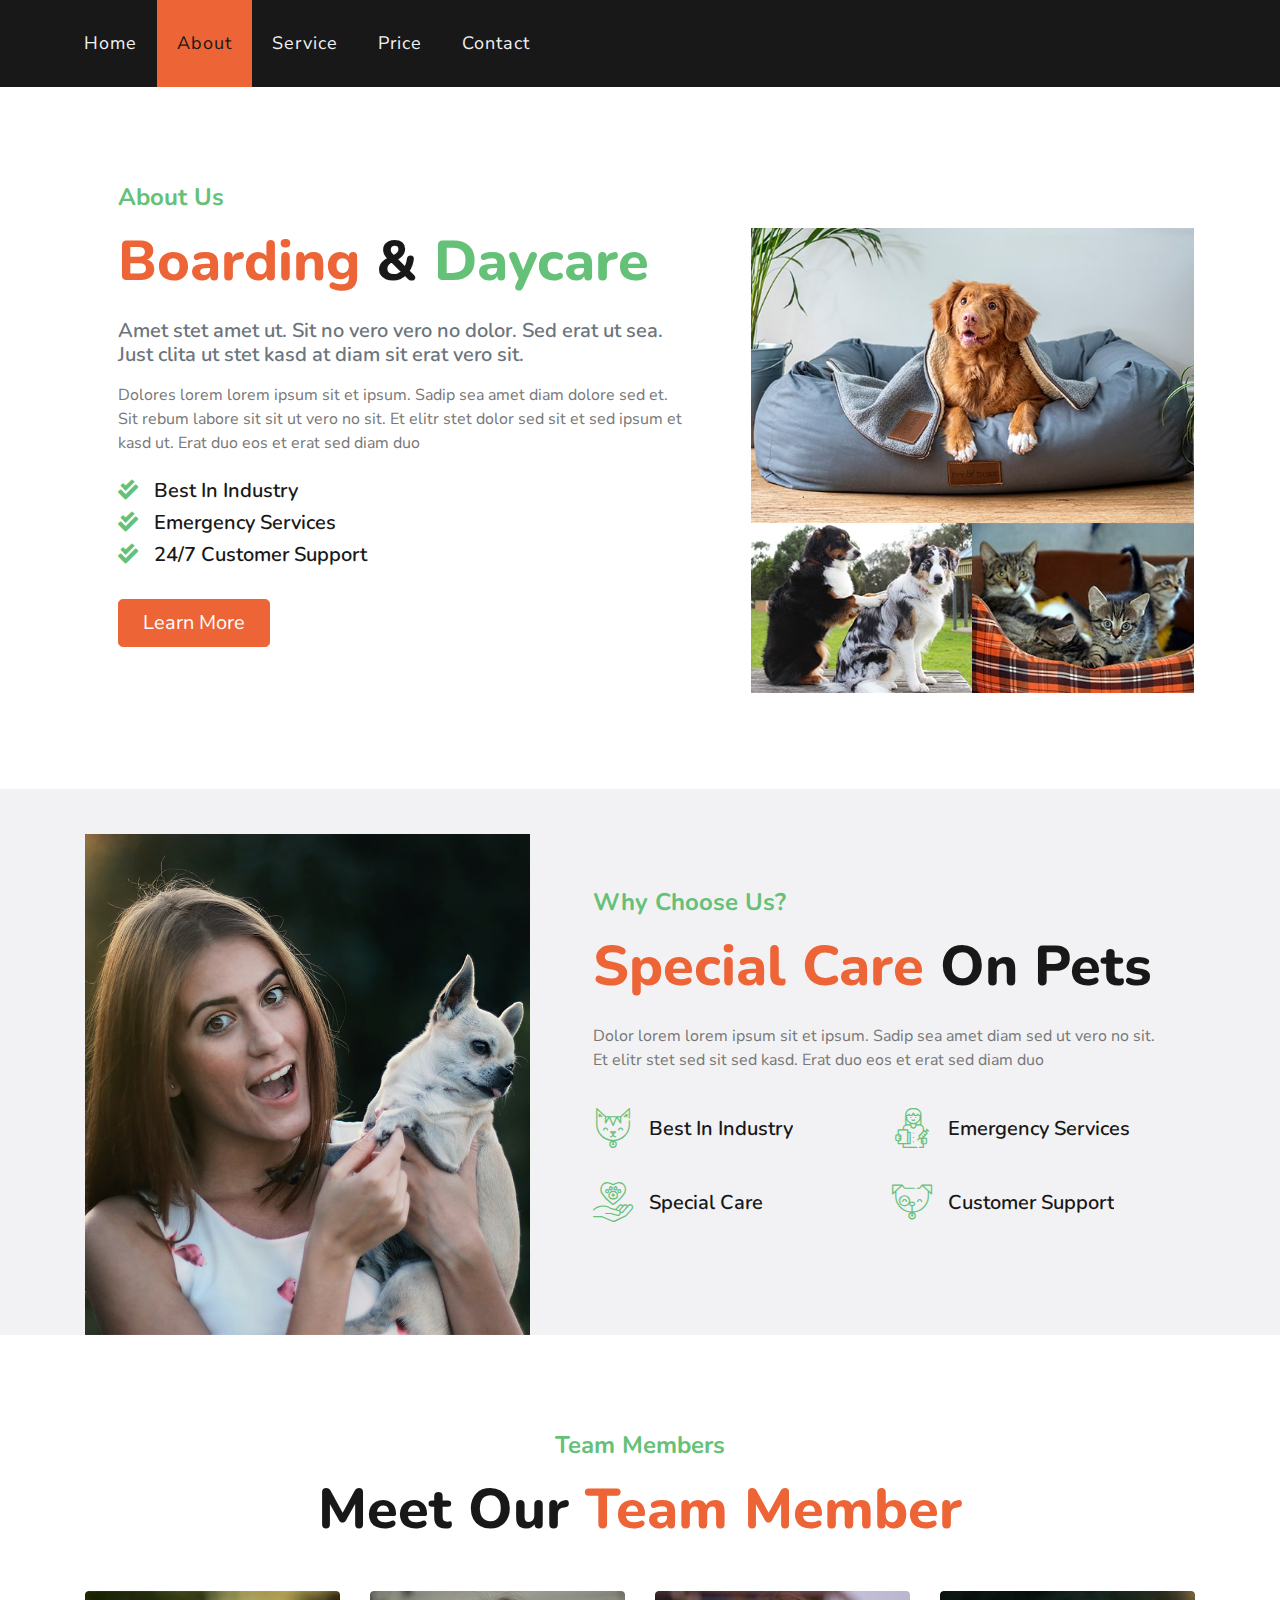
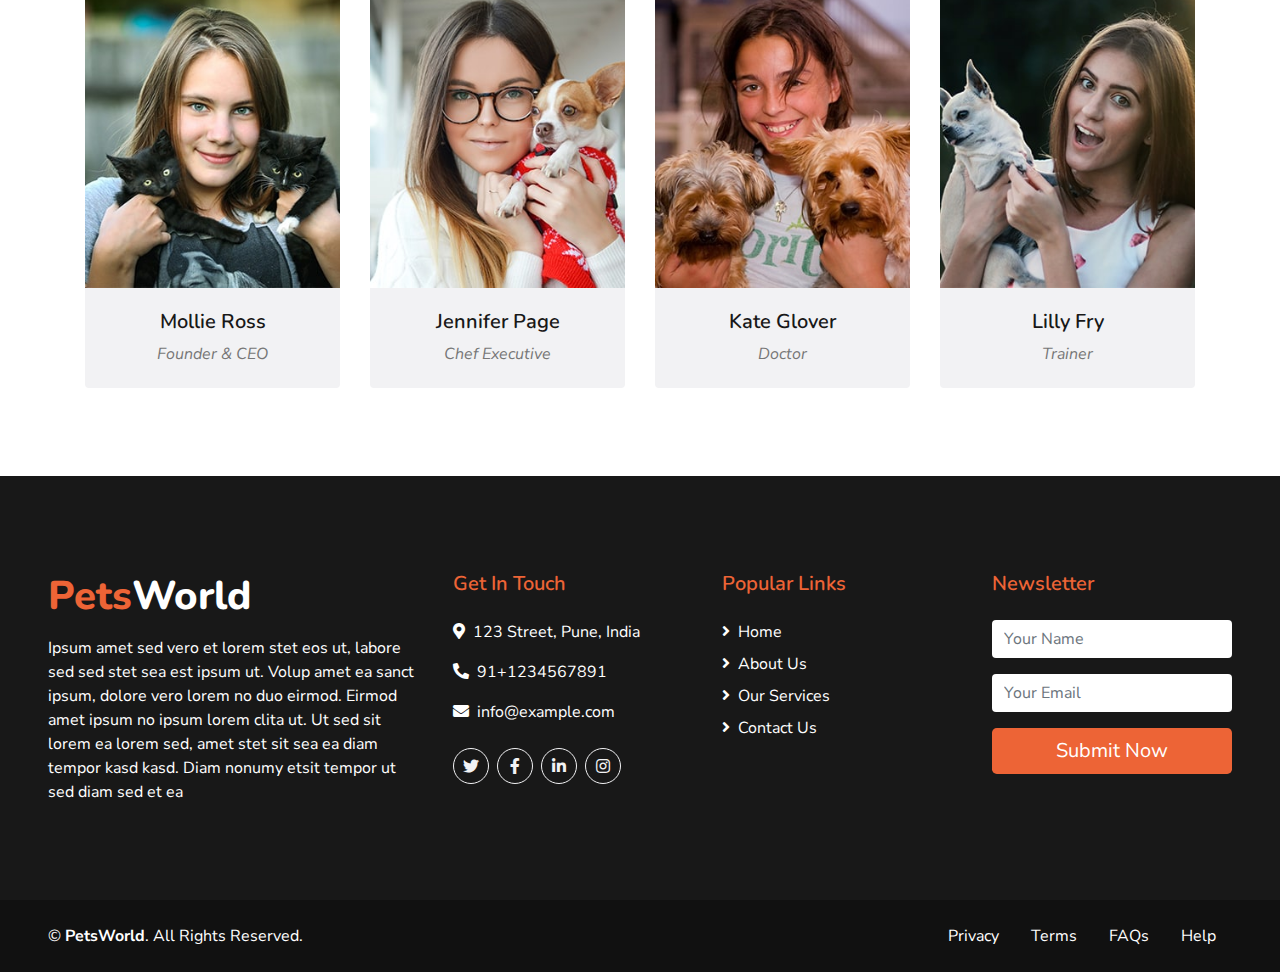
<file: about.html>
<!DOCTYPE html>
<html lang="en">

<head>
    <meta charset="utf-8">
    <title>PetsWorld - Pet Care Website</title>
    <meta content="width=device-width, initial-scale=1.0" name="viewport">
    

    <!-- Favicon -->
    <link href="img/favicon.ico" rel="icon">

    <!-- Google Web Fonts -->
    <link href="https://fonts.googleapis.com/css2?family=Nunito+Sans&family=Nunito:wght@600;700;800&display=swap" rel="stylesheet"> 

    <!-- Font Awesome -->
    <link href="https://cdnjs.cloudflare.com/ajax/libs/font-awesome/5.10.0/css/all.min.css" rel="stylesheet">

    <!-- Flaticon Font -->
    <link href="lib/flaticon/font/flaticon.css" rel="stylesheet">

    <!-- Libraries Stylesheet -->
    <link href="lib/owlcarousel/assets/owl.carousel.min.css" rel="stylesheet">
    <link href="lib/tempusdominus/css/tempusdominus-bootstrap-4.min.css" rel="stylesheet" />

    <!-- Customized Bootstrap Stylesheet -->
    <link href="css/style.css" rel="stylesheet">
</head>

<body>
    
 <!-- Navbar Start -->
    <div class="container-fluid p-0">
        <nav class="navbar navbar-expand-lg bg-dark navbar-dark py-3 py-lg-0 px-lg-5">
            <a href="" class="navbar-brand d-block d-lg-none">
                <h1 class="m-0 display-5 text-capitalize font-italic text-white"><span class="text-primary">Safety</span>First</h1>
            </a>
            <button type="button" class="navbar-toggler" data-toggle="collapse" data-target="#navbarCollapse">
                <span class="navbar-toggler-icon"></span>
            </button>
            <div class="collapse navbar-collapse justify-content-between px-3" id="navbarCollapse">
                <div class="navbar-nav mr-auto py-0">
                    <a href="index.html" class="nav-item nav-link">Home</a>
                    <a href="about.html" class="nav-item nav-link active">About</a>
                    <a href="service.html" class="nav-item nav-link">Service</a>
                    <a href="price.html" class="nav-item nav-link">Price</a>
                    
                    <a href="contact.html" class="nav-item nav-link">Contact</a>
                </div>
                <!-- <a href="" class="btn btn-lg btn-primary px-3 d-none d-lg-block">Get Quote</a> -->
            </div>
        </nav>
    </div>
    <!-- Navbar End -->


    <!-- About Start -->
    <div class="container py-5">
        <div class="row py-5">
            <div class="col-lg-7 pb-5 pb-lg-0 px-3 px-lg-5">
                <h4 class="text-secondary mb-3">About Us</h4>
                <h1 class="display-4 mb-4"><span class="text-primary">Boarding</span> & <span class="text-secondary">Daycare</span></h1>
                <h5 class="text-muted mb-3">Amet stet amet ut. Sit no vero vero no dolor. Sed erat ut sea. Just clita ut stet kasd at diam sit erat vero sit.</h5>
                <p class="mb-4">Dolores lorem lorem ipsum sit et ipsum. Sadip sea amet diam dolore sed et. Sit rebum labore sit sit ut vero no sit. Et elitr stet dolor sed sit et sed ipsum et kasd ut. Erat duo eos et erat sed diam duo</p>
                <ul class="list-inline">
                    <li><h5><i class="fa fa-check-double text-secondary mr-3"></i>Best In Industry</h5></li>
                    <li><h5><i class="fa fa-check-double text-secondary mr-3"></i>Emergency Services</h5></li>
                    <li><h5><i class="fa fa-check-double text-secondary mr-3"></i>24/7 Customer Support</h5></li>
                </ul>
                <a href="" class="btn btn-lg btn-primary mt-3 px-4">Learn More</a>
            </div>
            <div class="col-lg-5">
                <div class="row px-3">
                    <div class="col-12 p-0">
                        <img class="img-fluid w-100" src="img/about-1.jpg" alt="">
                    </div>
                    <div class="col-6 p-0">
                        <img class="img-fluid w-100" src="img/about-2.jpg" alt="">
                    </div>
                    <div class="col-6 p-0">
                        <img class="img-fluid w-100" src="img/about-3.jpg" alt="">
                    </div>
                </div>
            </div>
        </div>
    </div>
    <!-- About End -->


    <!-- Features Start -->
    <div class="container-fluid bg-light">
        <div class="container">
            <div class="row align-items-center">
                <div class="col-lg-5">
                    <img class="img-fluid w-100" src="img/feature.jpg" alt="">
                </div>
                <div class="col-lg-7 py-5 py-lg-0 px-3 px-lg-5">
                    <h4 class="text-secondary mb-3">Why Choose Us?</h4>
                    <h1 class="display-4 mb-4"><span class="text-primary">Special Care</span> On Pets</h1>
                    <p class="mb-4">Dolor lorem lorem ipsum sit et ipsum. Sadip sea amet diam sed ut vero no sit. Et elitr stet sed sit sed kasd. Erat duo eos et erat sed diam duo</p>
                    <div class="row py-2">
                        <div class="col-6">
                            <div class="d-flex align-items-center mb-4">
                                <h1 class="flaticon-cat font-weight-normal text-secondary m-0 mr-3"></h1>
                                <h5 class="text-truncate m-0">Best In Industry</h5>
                            </div>
                        </div>
                        <div class="col-6">
                            <div class="d-flex align-items-center mb-4">
                                <h1 class="flaticon-doctor font-weight-normal text-secondary m-0 mr-3"></h1>
                                <h5 class="text-truncate m-0">Emergency Services</h5>
                            </div>
                        </div>
                        <div class="col-6">
                            <div class="d-flex align-items-center">
                                <h1 class="flaticon-care font-weight-normal text-secondary m-0 mr-3"></h1>
                                <h5 class="text-truncate m-0">Special Care</h5>
                            </div>
                        </div>
                        <div class="col-6">
                            <div class="d-flex align-items-center">
                                <h1 class="flaticon-dog font-weight-normal text-secondary m-0 mr-3"></h1>
                                <h5 class="text-truncate m-0">Customer Support</h5>
                            </div>
                        </div>
                    </div>
                </div>
            </div>
        </div>
    </div>
    <!-- Features End -->


    <!-- Team Start -->
    <div class="container mt-5 pt-5 pb-3">
        <div class="d-flex flex-column text-center mb-5">
            <h4 class="text-secondary mb-3">Team Members</h4>
            <h1 class="display-4 m-0">Meet Our <span class="text-primary">Team Member</span></h1>
        </div>
        <div class="row">
            <div class="col-lg-3 col-md-6">
                <div class="team card position-relative overflow-hidden border-0 mb-4">
                    <img class="card-img-top" src="img/team-1.jpg" alt="">
                    <div class="card-body text-center p-0">
                        <div class="team-text d-flex flex-column justify-content-center bg-light">
                            <h5>Mollie Ross</h5>
                            <i>Founder & CEO</i>
                        </div>
                        <div class="team-social d-flex align-items-center justify-content-center bg-dark">
                            <a class="btn btn-outline-primary rounded-circle text-center mr-2 px-0" style="width: 36px; height: 36px;" href="#"><i class="fab fa-twitter"></i></a>
                            <a class="btn btn-outline-primary rounded-circle text-center mr-2 px-0" style="width: 36px; height: 36px;" href="#"><i class="fab fa-facebook-f"></i></a>
                            <a class="btn btn-outline-primary rounded-circle text-center mr-2 px-0" style="width: 36px; height: 36px;" href="#"><i class="fab fa-linkedin-in"></i></a>
                            <a class="btn btn-outline-primary rounded-circle text-center px-0" style="width: 36px; height: 36px;" href="#"><i class="fab fa-instagram"></i></a>
                        </div>
                    </div>
                </div>
            </div>
            <div class="col-lg-3 col-md-6">
                <div class="team card position-relative overflow-hidden border-0 mb-4">
                    <img class="card-img-top" src="img/team-2.jpg" alt="">
                    <div class="card-body text-center p-0">
                        <div class="team-text d-flex flex-column justify-content-center bg-light">
                            <h5>Jennifer Page</h5>
                            <i>Chef Executive</i>
                        </div>
                        <div class="team-social d-flex align-items-center justify-content-center bg-dark">
                            <a class="btn btn-outline-primary rounded-circle text-center mr-2 px-0" style="width: 36px; height: 36px;" href="#"><i class="fab fa-twitter"></i></a>
                            <a class="btn btn-outline-primary rounded-circle text-center mr-2 px-0" style="width: 36px; height: 36px;" href="#"><i class="fab fa-facebook-f"></i></a>
                            <a class="btn btn-outline-primary rounded-circle text-center mr-2 px-0" style="width: 36px; height: 36px;" href="#"><i class="fab fa-linkedin-in"></i></a>
                            <a class="btn btn-outline-primary rounded-circle text-center px-0" style="width: 36px; height: 36px;" href="#"><i class="fab fa-instagram"></i></a>
                        </div>
                    </div>
                </div>
            </div>
            <div class="col-lg-3 col-md-6">
                <div class="team card position-relative overflow-hidden border-0 mb-4">
                    <img class="card-img-top" src="img/team-3.jpg" alt="">
                    <div class="card-body text-center p-0">
                        <div class="team-text d-flex flex-column justify-content-center bg-light">
                            <h5>Kate Glover</h5>
                            <i>Doctor</i>
                        </div>
                        <div class="team-social d-flex align-items-center justify-content-center bg-dark">
                            <a class="btn btn-outline-primary rounded-circle text-center mr-2 px-0" style="width: 36px; height: 36px;" href="#"><i class="fab fa-twitter"></i></a>
                            <a class="btn btn-outline-primary rounded-circle text-center mr-2 px-0" style="width: 36px; height: 36px;" href="#"><i class="fab fa-facebook-f"></i></a>
                            <a class="btn btn-outline-primary rounded-circle text-center mr-2 px-0" style="width: 36px; height: 36px;" href="#"><i class="fab fa-linkedin-in"></i></a>
                            <a class="btn btn-outline-primary rounded-circle text-center px-0" style="width: 36px; height: 36px;" href="#"><i class="fab fa-instagram"></i></a>
                        </div>
                    </div>
                </div>
            </div>
            <div class="col-lg-3 col-md-6">
                <div class="team card position-relative overflow-hidden border-0 mb-4">
                    <img class="card-img-top" src="img/team-4.jpg" alt="">
                    <div class="card-body text-center p-0">
                        <div class="team-text d-flex flex-column justify-content-center bg-light">
                            <h5>Lilly Fry</h5>
                            <i>Trainer</i>
                        </div>
                        <div class="team-social d-flex align-items-center justify-content-center bg-dark">
                            <a class="btn btn-outline-primary rounded-circle text-center mr-2 px-0" style="width: 36px; height: 36px;" href="#"><i class="fab fa-twitter"></i></a>
                            <a class="btn btn-outline-primary rounded-circle text-center mr-2 px-0" style="width: 36px; height: 36px;" href="#"><i class="fab fa-facebook-f"></i></a>
                            <a class="btn btn-outline-primary rounded-circle text-center mr-2 px-0" style="width: 36px; height: 36px;" href="#"><i class="fab fa-linkedin-in"></i></a>
                            <a class="btn btn-outline-primary rounded-circle text-center px-0" style="width: 36px; height: 36px;" href="#"><i class="fab fa-instagram"></i></a>
                        </div>
                    </div>
                </div>
            </div>
        </div>
    </div>
    <!-- Team End -->


   <!-- Footer Start -->
   <div class="container-fluid bg-dark text-white mt-5 py-5 px-sm-3 px-md-5">
    <div class="row pt-5">
        <div class="col-lg-4 col-md-12 mb-5">
            <h1 class="mb-3 display-5 text-capitalize text-white"><span class="text-primary">Pets</span>World</h1>
            <p class="m-0">Ipsum amet sed vero et lorem stet eos ut, labore sed sed stet sea est ipsum ut. Volup amet ea sanct ipsum, dolore vero lorem no duo eirmod. Eirmod amet ipsum no ipsum lorem clita ut. Ut sed sit lorem ea lorem sed, amet stet sit sea ea diam tempor kasd kasd. Diam nonumy etsit tempor ut sed diam sed et ea</p>
        </div>
        <div class="col-lg-8 col-md-12">
            <div class="row">
                <div class="col-md-4 mb-5">
                    <h5 class="text-primary mb-4">Get In Touch</h5>
                    <p><i class="fa fa-map-marker-alt mr-2"></i>123 Street, Pune, India</p>
                    <p><i class="fa fa-phone-alt mr-2"></i>91+1234567891</p>
                    <p><i class="fa fa-envelope mr-2"></i>info@example.com</p>
                    <div class="d-flex justify-content-start mt-4">
                        <a class="btn btn-outline-light rounded-circle text-center mr-2 px-0" style="width: 36px; height: 36px;" href="#"><i class="fab fa-twitter"></i></a>
                        <a class="btn btn-outline-light rounded-circle text-center mr-2 px-0" style="width: 36px; height: 36px;" href="#"><i class="fab fa-facebook-f"></i></a>
                        <a class="btn btn-outline-light rounded-circle text-center mr-2 px-0" style="width: 36px; height: 36px;" href="#"><i class="fab fa-linkedin-in"></i></a>
                        <a class="btn btn-outline-light rounded-circle text-center mr-2 px-0" style="width: 36px; height: 36px;" href="#"><i class="fab fa-instagram"></i></a>
                    </div>
                </div>
                <div class="col-md-4 mb-5">
                    <h5 class="text-primary mb-4">Popular Links</h5>
                    <div class="d-flex flex-column justify-content-start">
                        <a class="text-white mb-2" href="index.html"><i class="fa fa-angle-right mr-2"></i>Home</a>
                        <a class="text-white mb-2" href="about.html"><i class="fa fa-angle-right mr-2"></i>About Us</a>
                        <a class="text-white mb-2" href="service.html"><i class="fa fa-angle-right mr-2"></i>Our Services</a>
                        <a class="text-white" href="#"><i class="fa fa-angle-right mr-2"></i>Contact Us</a>
                    </div>
                </div>
                <div class="col-md-4 mb-5">
                    <h5 class="text-primary mb-4">Newsletter</h5>
                    <form action="">
                        <div class="form-group">
                            <input type="text" class="form-control border-0" placeholder="Your Name" required="required" />
                        </div>
                        <div class="form-group">
                            <input type="email" class="form-control border-0" placeholder="Your Email" required="required" />
                        </div>
                        <div>
                            <button class="btn btn-lg btn-primary btn-block border-0" type="submit">Submit Now</button>
                        </div>
                    </form>
                </div>
            </div>
        </div>
    </div>
</div>
<div class="container-fluid text-white py-4 px-sm-3 px-md-5" style="background: #111111;">
    <div class="row">
        <div class="col-md-6 text-center text-md-left mb-3 mb-md-0">
            <p class="m-0 text-white">
                &copy; <a class="text-white font-weight-bold" href="index.html">PetsWorld</a>. All Rights Reserved.
            </p>
        </div>
        <div class="col-md-6 text-center text-md-right">
            <ul class="nav d-inline-flex">
                <li class="nav-item">
                    <a class="nav-link text-white py-0" href="#">Privacy</a>
                </li>
                <li class="nav-item">
                    <a class="nav-link text-white py-0" href="#">Terms</a>
                </li>
                <li class="nav-item">
                    <a class="nav-link text-white py-0" href="#">FAQs</a>
                </li>
                <li class="nav-item">
                    <a class="nav-link text-white py-0" href="#">Help</a>
                </li>
            </ul>
        </div>
    </div>
</div>
<!-- Footer End -->


    <!-- Back to Top -->
    <a href="#" class="btn btn-lg btn-primary back-to-top"><i class="fa fa-angle-double-up"></i></a>


    <!-- JavaScript Libraries -->
    <script src="https://code.jquery.com/jquery-3.4.1.min.js"></script>
    <script src="https://stackpath.bootstrapcdn.com/bootstrap/4.4.1/js/bootstrap.bundle.min.js"></script>
    <script src="lib/easing/easing.min.js"></script>
    <script src="lib/owlcarousel/owl.carousel.min.js"></script>
    <script src="lib/tempusdominus/js/moment.min.js"></script>
    <script src="lib/tempusdominus/js/moment-timezone.min.js"></script>
    <script src="lib/tempusdominus/js/tempusdominus-bootstrap-4.min.js"></script>

    <!-- Contact Javascript File -->
    <script src="mail/jqBootstrapValidation.min.js"></script>
    <script src="mail/contact.js"></script>

    <!-- Template Javascript -->
    <script src="js/main.js"></script>
</body>

</html>
</file>
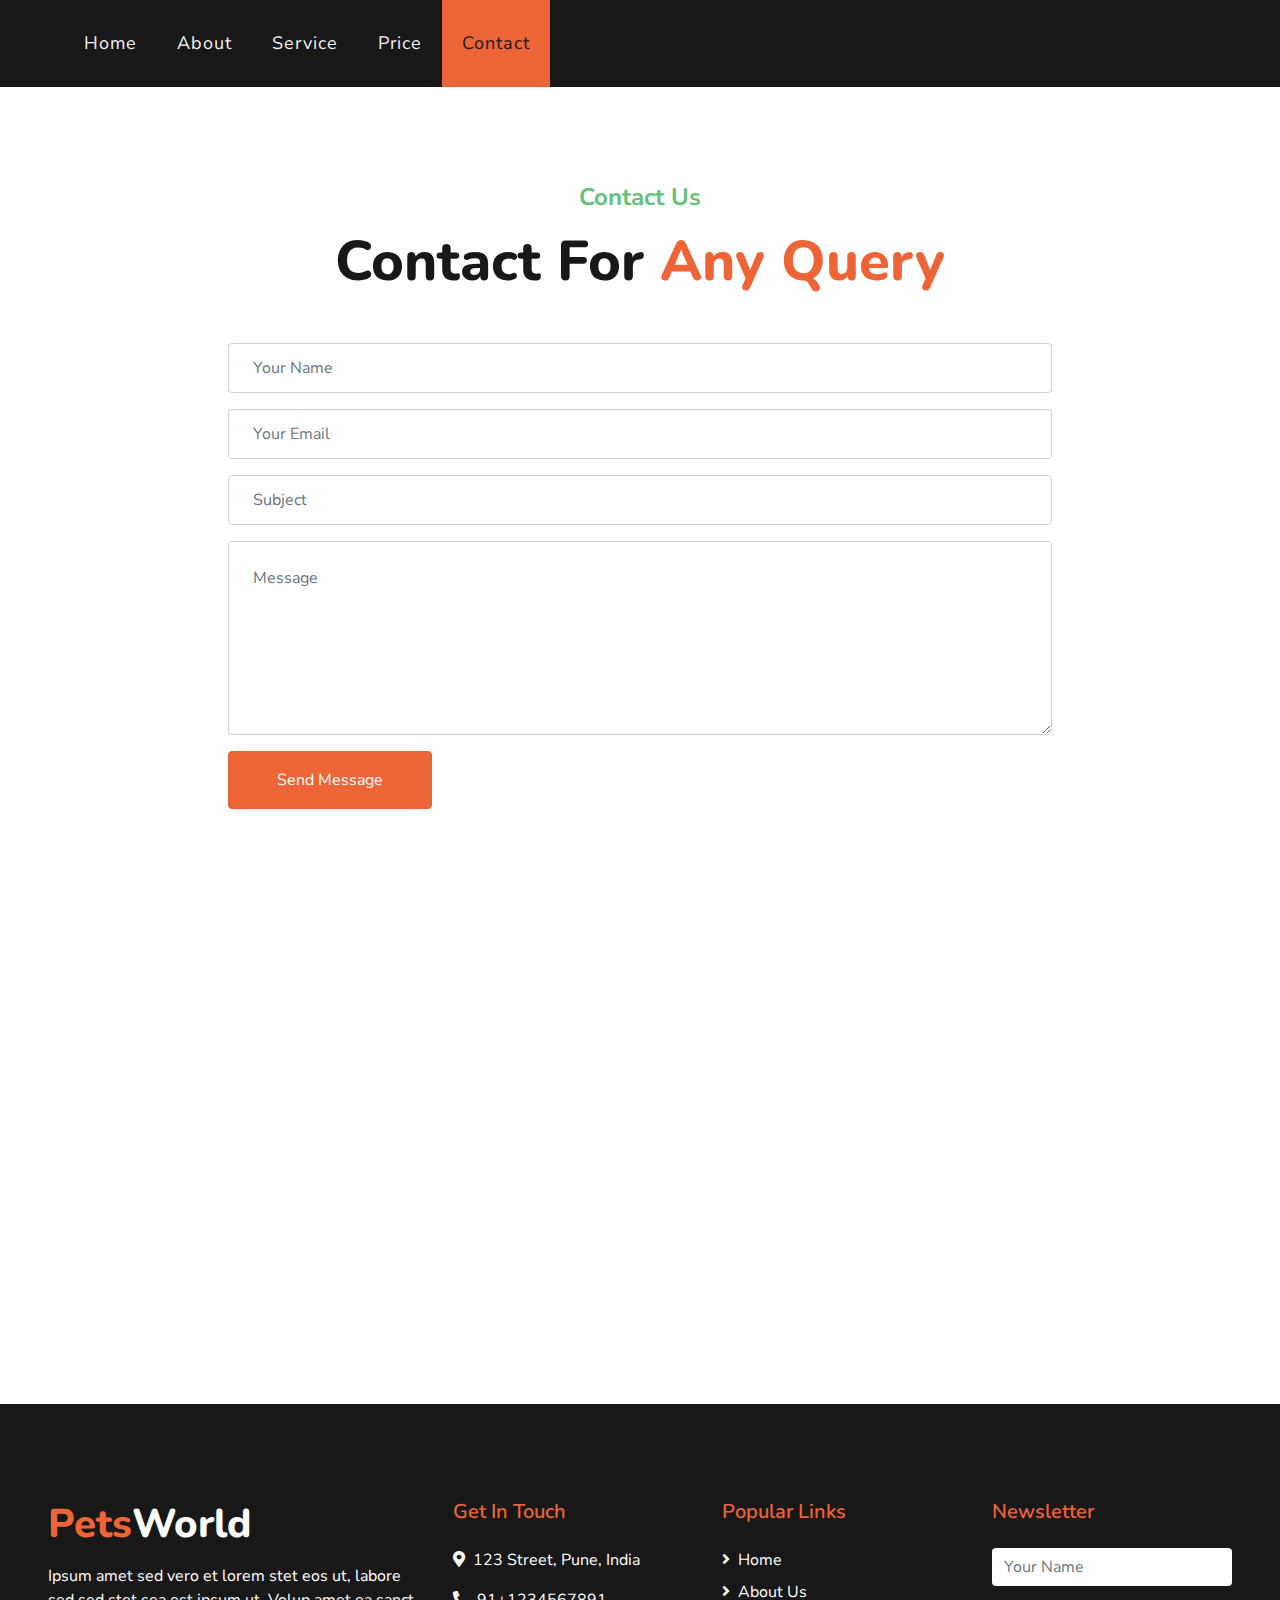
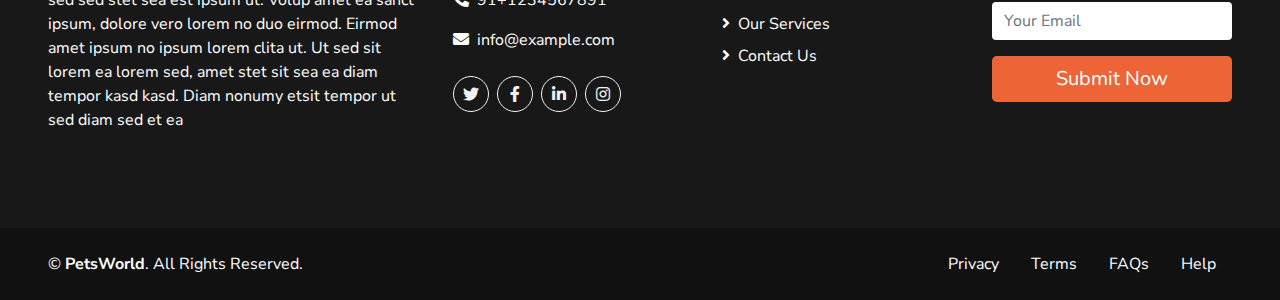
<file: contact.html>
<!DOCTYPE html>
<html lang="en">

<head>
    <meta charset="utf-8">
    <title>PetsWorld - Pet Care Website</title>
    <meta content="width=device-width, initial-scale=1.0" name="viewport">
    

    <!-- Favicon -->
    <link href="img/favicon.ico" rel="icon">

    <!-- Google Web Fonts -->
    <link href="https://fonts.googleapis.com/css2?family=Nunito+Sans&family=Nunito:wght@600;700;800&display=swap" rel="stylesheet"> 

    <!-- Font Awesome -->
    <link href="https://cdnjs.cloudflare.com/ajax/libs/font-awesome/5.10.0/css/all.min.css" rel="stylesheet">

    <!-- Flaticon Font -->
    <link href="lib/flaticon/font/flaticon.css" rel="stylesheet">

    <!-- Libraries Stylesheet -->
    <link href="lib/owlcarousel/assets/owl.carousel.min.css" rel="stylesheet">
    <link href="lib/tempusdominus/css/tempusdominus-bootstrap-4.min.css" rel="stylesheet" />

    <!-- Customized Bootstrap Stylesheet -->
    <link href="css/style.css" rel="stylesheet">
</head>

<body>
   


    <!-- Navbar Start -->
    <div class="container-fluid p-0">
        <nav class="navbar navbar-expand-lg bg-dark navbar-dark py-3 py-lg-0 px-lg-5">
            <a href="" class="navbar-brand d-block d-lg-none">
                <h1 class="m-0 display-5 text-capitalize font-italic text-white"><span class="text-primary">Safety</span>First</h1>
            </a>
            <button type="button" class="navbar-toggler" data-toggle="collapse" data-target="#navbarCollapse">
                <span class="navbar-toggler-icon"></span>
            </button>
            <div class="collapse navbar-collapse justify-content-between px-3" id="navbarCollapse">
                <div class="navbar-nav mr-auto py-0">
                    <a href="index.html" class="nav-item nav-link">Home</a>
                    <a href="about.html" class="nav-item nav-link">About</a>
                    <a href="service.html" class="nav-item nav-link">Service</a>
                    <a href="price.html" class="nav-item nav-link">Price</a>
                    <a href="contact.html" class="nav-item nav-link active">Contact</a>
                </div>
                <!-- <a href="" class="btn btn-lg btn-primary px-3 d-none d-lg-block">Get Quote</a> -->
            </div>
        </nav>
    </div>
    <!-- Navbar End -->


    <!-- Contact Start -->
    <div class="container-fluid pt-5">
        <div class="d-flex flex-column text-center mb-5 pt-5">
            <h4 class="text-secondary mb-3">Contact Us</h4>
            <h1 class="display-4 m-0">Contact For <span class="text-primary">Any Query</span></h1>
        </div>
        <div class="row justify-content-center">
            <div class="col-12 col-sm-8 mb-5">
                <div class="contact-form">
                    <div id="success"></div>
                    <form name="sentMessage" id="contactForm" novalidate="novalidate">
                        <div class="control-group">
                            <input type="text" class="form-control p-4" id="name" placeholder="Your Name" required="required" data-validation-required-message="Please enter your name" />
                            <p class="help-block text-danger"></p>
                        </div>
                        <div class="control-group">
                            <input type="email" class="form-control p-4" id="email" placeholder="Your Email" required="required" data-validation-required-message="Please enter your email" />
                            <p class="help-block text-danger"></p>
                        </div>
                        <div class="control-group">
                            <input type="text" class="form-control p-4" id="subject" placeholder="Subject" required="required" data-validation-required-message="Please enter a subject" />
                            <p class="help-block text-danger"></p>
                        </div>
                        <div class="control-group">
                            <textarea class="form-control p-4" rows="6" id="message" placeholder="Message" required="required" data-validation-required-message="Please enter your message"></textarea>
                            <p class="help-block text-danger"></p>
                        </div>
                        <div>
                            <button class="btn btn-primary py-3 px-5" type="submit" id="sendMessageButton">Send Message</button>
                        </div>
                    </form>
                </div>
            </div>
            <div class="col-12 mb-n2 p-0">
                <iframe style="width: 100%; height: 500px;" src="https://www.google.com/maps/d/u/0/embed?mid=1L_Lje1sw3gbh7Qvt1uCGzZgw_VA&msa=0&ie=UTF8&t=m&ll=19.238550000000004%2C75.68481400000002&spn=5.184843%2C8.778076&z=7&output=embed" frameborder="0" style="border:0;" allowfullscreen="" aria-hidden="false" tabindex="0"></iframe>
            </div>
        </div>
    </div>
    <!-- Contact End -->

<!-- Footer Start -->
<div class="container-fluid bg-dark text-white mt-5 py-5 px-sm-3 px-md-5">
    <div class="row pt-5">
        <div class="col-lg-4 col-md-12 mb-5">
            <h1 class="mb-3 display-5 text-capitalize text-white"><span class="text-primary">Pets</span>World</h1>
            <p class="m-0">Ipsum amet sed vero et lorem stet eos ut, labore sed sed stet sea est ipsum ut. Volup amet ea sanct ipsum, dolore vero lorem no duo eirmod. Eirmod amet ipsum no ipsum lorem clita ut. Ut sed sit lorem ea lorem sed, amet stet sit sea ea diam tempor kasd kasd. Diam nonumy etsit tempor ut sed diam sed et ea</p>
        </div>
        <div class="col-lg-8 col-md-12">
            <div class="row">
                <div class="col-md-4 mb-5">
                    <h5 class="text-primary mb-4">Get In Touch</h5>
                    <p><i class="fa fa-map-marker-alt mr-2"></i>123 Street, Pune, India</p>
                    <p><i class="fa fa-phone-alt mr-2"></i>91+1234567891</p>
                    <p><i class="fa fa-envelope mr-2"></i>info@example.com</p>
                    <div class="d-flex justify-content-start mt-4">
                        <a class="btn btn-outline-light rounded-circle text-center mr-2 px-0" style="width: 36px; height: 36px;" href="#"><i class="fab fa-twitter"></i></a>
                        <a class="btn btn-outline-light rounded-circle text-center mr-2 px-0" style="width: 36px; height: 36px;" href="#"><i class="fab fa-facebook-f"></i></a>
                        <a class="btn btn-outline-light rounded-circle text-center mr-2 px-0" style="width: 36px; height: 36px;" href="#"><i class="fab fa-linkedin-in"></i></a>
                        <a class="btn btn-outline-light rounded-circle text-center mr-2 px-0" style="width: 36px; height: 36px;" href="#"><i class="fab fa-instagram"></i></a>
                    </div>
                </div>
                <div class="col-md-4 mb-5">
                    <h5 class="text-primary mb-4">Popular Links</h5>
                    <div class="d-flex flex-column justify-content-start">
                        <a class="text-white mb-2" href="index.html"><i class="fa fa-angle-right mr-2"></i>Home</a>
                        <a class="text-white mb-2" href="about.html"><i class="fa fa-angle-right mr-2"></i>About Us</a>
                        <a class="text-white mb-2" href="service.html"><i class="fa fa-angle-right mr-2"></i>Our Services</a>
                        <a class="text-white" href="#"><i class="fa fa-angle-right mr-2"></i>Contact Us</a>
                    </div>
                </div>
                <div class="col-md-4 mb-5">
                    <h5 class="text-primary mb-4">Newsletter</h5>
                    <form action="">
                        <div class="form-group">
                            <input type="text" class="form-control border-0" placeholder="Your Name" required="required" />
                        </div>
                        <div class="form-group">
                            <input type="email" class="form-control border-0" placeholder="Your Email" required="required" />
                        </div>
                        <div>
                            <button class="btn btn-lg btn-primary btn-block border-0" type="submit">Submit Now</button>
                        </div>
                    </form>
                </div>
            </div>
        </div>
    </div>
</div>
<div class="container-fluid text-white py-4 px-sm-3 px-md-5" style="background: #111111;">
    <div class="row">
        <div class="col-md-6 text-center text-md-left mb-3 mb-md-0">
            <p class="m-0 text-white">
                &copy; <a class="text-white font-weight-bold" href="index.html">PetsWorld</a>. All Rights Reserved.
            </p>
        </div>
        <div class="col-md-6 text-center text-md-right">
            <ul class="nav d-inline-flex">
                <li class="nav-item">
                    <a class="nav-link text-white py-0" href="#">Privacy</a>
                </li>
                <li class="nav-item">
                    <a class="nav-link text-white py-0" href="#">Terms</a>
                </li>
                <li class="nav-item">
                    <a class="nav-link text-white py-0" href="#">FAQs</a>
                </li>
                <li class="nav-item">
                    <a class="nav-link text-white py-0" href="#">Help</a>
                </li>
            </ul>
        </div>
    </div>
</div>
<!-- Footer End -->


    <!-- Back to Top -->
    <a href="#" class="btn btn-lg btn-primary back-to-top"><i class="fa fa-angle-double-up"></i></a>


    <!-- JavaScript Libraries -->
    <script src="https://code.jquery.com/jquery-3.4.1.min.js"></script>
    <script src="https://stackpath.bootstrapcdn.com/bootstrap/4.4.1/js/bootstrap.bundle.min.js"></script>
    <script src="lib/easing/easing.min.js"></script>
    <script src="lib/owlcarousel/owl.carousel.min.js"></script>
    <script src="lib/tempusdominus/js/moment.min.js"></script>
    <script src="lib/tempusdominus/js/moment-timezone.min.js"></script>
    <script src="lib/tempusdominus/js/tempusdominus-bootstrap-4.min.js"></script>

    <!-- Contact Javascript File -->
    <script src="mail/jqBootstrapValidation.min.js"></script>
    <script src="mail/contact.js"></script>

    <!-- Template Javascript -->
    <script src="js/main.js"></script>
</body>

</html>
</file>
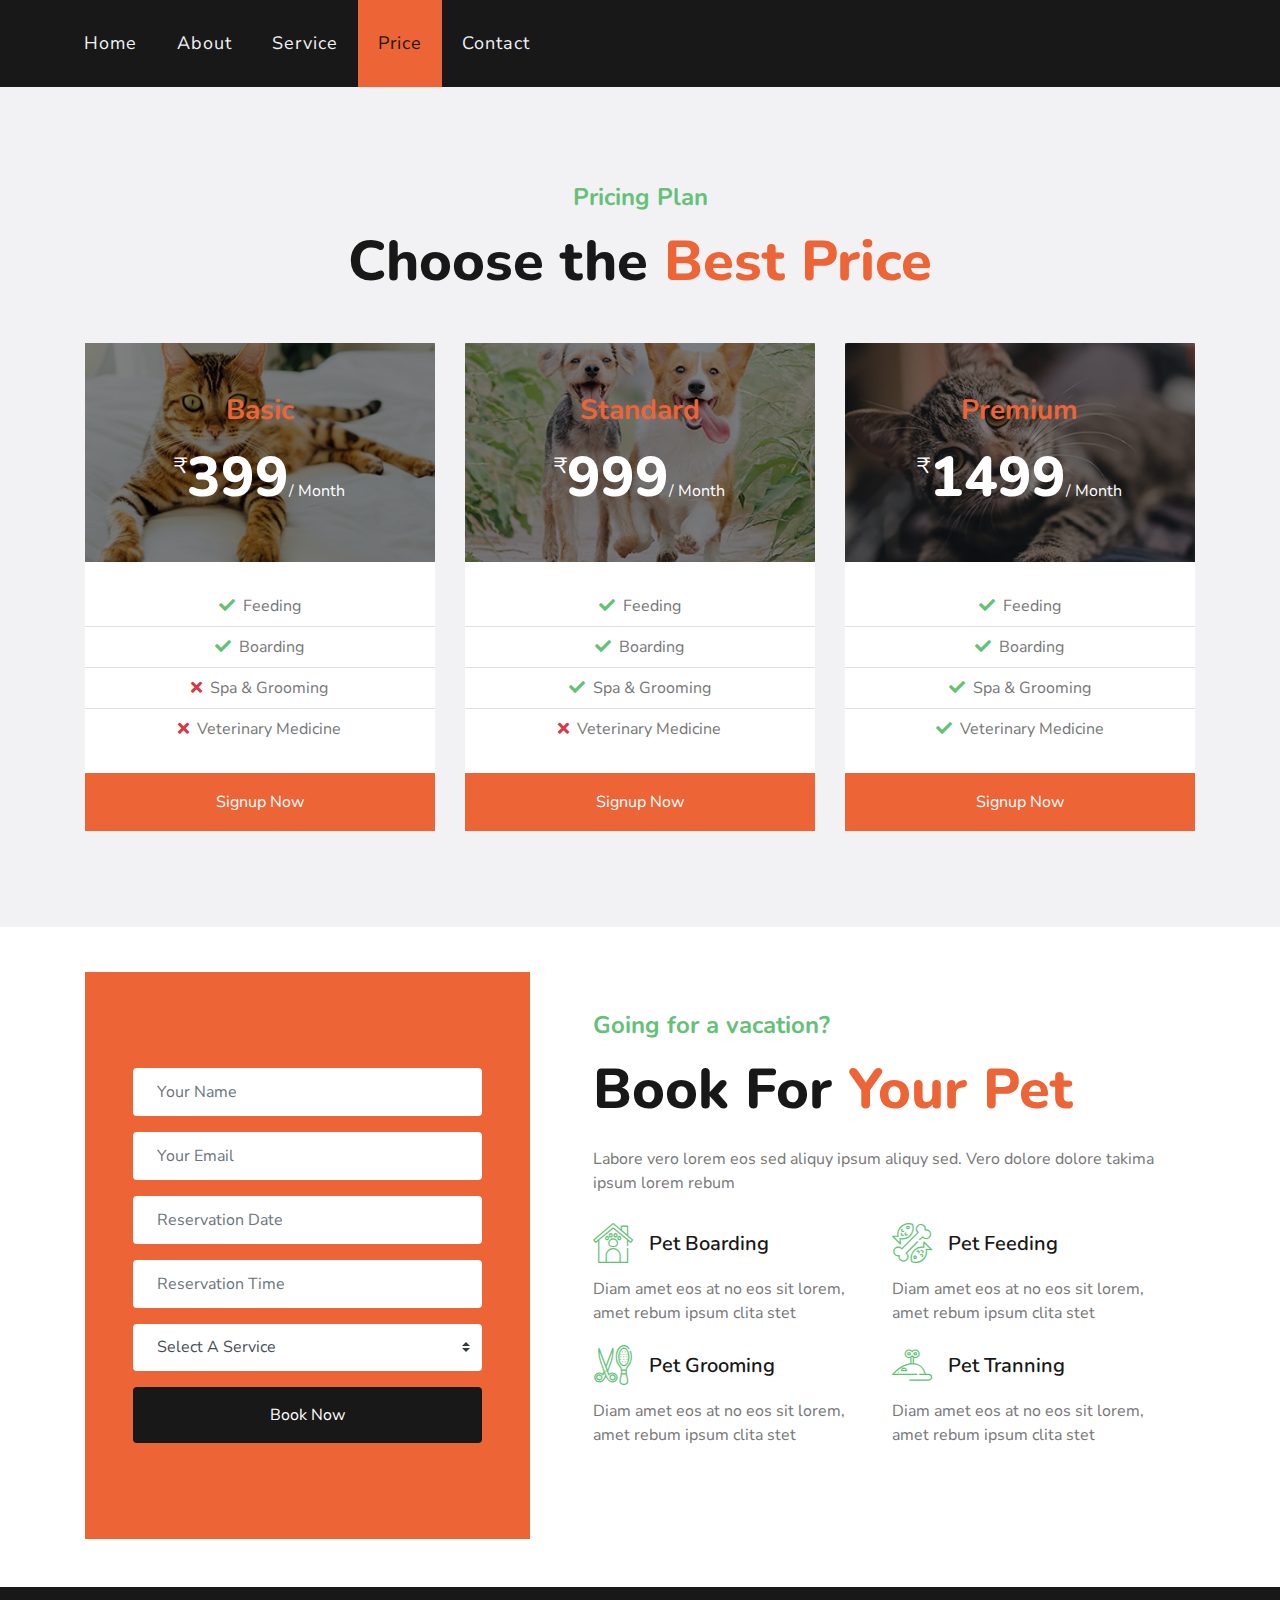
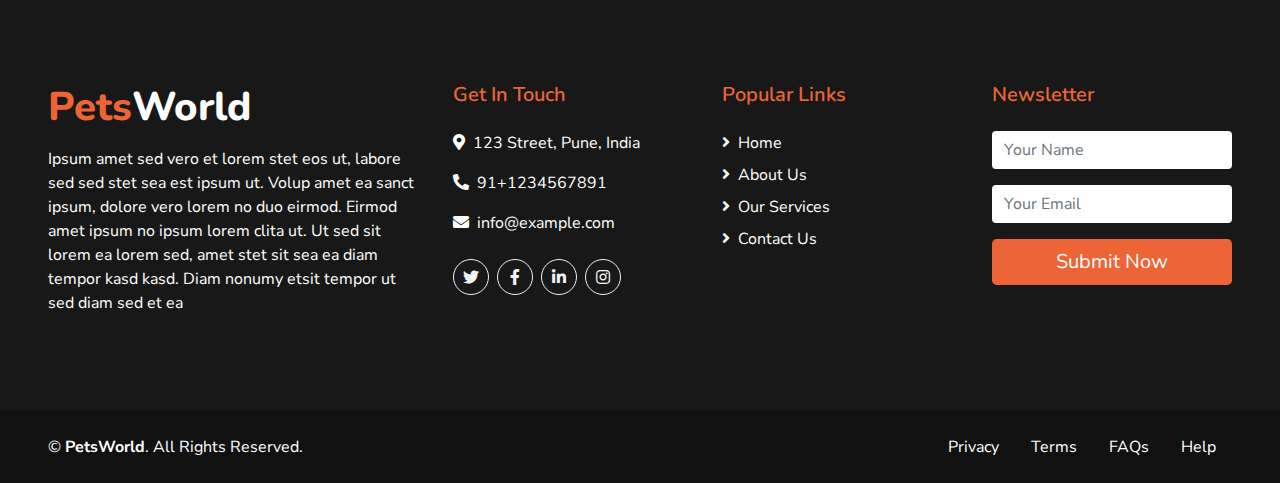
<file: price.html>
<!DOCTYPE html>
<html lang="en">

<head>
    <meta charset="utf-8">
    <title>PetsWorld - Pet Care Website</title>
    <meta content="width=device-width, initial-scale=1.0" name="viewport">
    

    <!-- Favicon -->
    <link href="img/favicon.ico" rel="icon">

    <!-- Google Web Fonts -->
    <link href="https://fonts.googleapis.com/css2?family=Nunito+Sans&family=Nunito:wght@600;700;800&display=swap" rel="stylesheet"> 

    <!-- Font Awesome -->
    <link href="https://cdnjs.cloudflare.com/ajax/libs/font-awesome/5.10.0/css/all.min.css" rel="stylesheet">

    <!-- Flaticon Font -->
    <link href="lib/flaticon/font/flaticon.css" rel="stylesheet">

    <!-- Libraries Stylesheet -->
    <link href="lib/owlcarousel/assets/owl.carousel.min.css" rel="stylesheet">
    <link href="lib/tempusdominus/css/tempusdominus-bootstrap-4.min.css" rel="stylesheet" />

    <!-- Customized Bootstrap Stylesheet -->
    <link href="css/style.css" rel="stylesheet">
</head>

<body>
    


    <!-- Navbar Start -->
    <div class="container-fluid p-0">
        <nav class="navbar navbar-expand-lg bg-dark navbar-dark py-3 py-lg-0 px-lg-5">
            <a href="" class="navbar-brand d-block d-lg-none">
                <h1 class="m-0 display-5 text-capitalize font-italic text-white"><span class="text-primary">Safety</span>First</h1>
            </a>
            <button type="button" class="navbar-toggler" data-toggle="collapse" data-target="#navbarCollapse">
                <span class="navbar-toggler-icon"></span>
            </button>
            <div class="collapse navbar-collapse justify-content-between px-3" id="navbarCollapse">
                <div class="navbar-nav mr-auto py-0">
                    <a href="index.html" class="nav-item nav-link">Home</a>
                    <a href="about.html" class="nav-item nav-link">About</a>
                    <a href="service.html" class="nav-item nav-link">Service</a>
                    <a href="price.html" class="nav-item nav-link active">Price</a>
                    <a href="contact.html" class="nav-item nav-link">Contact</a>
                </div>
                <!-- <a href="" class="btn btn-lg btn-primary px-3 d-none d-lg-block">Get Quote</a> -->
            </div>
        </nav>
    </div>
    <!-- Navbar End -->


    <!-- Pricing Plan Start -->
    <div class="container-fluid bg-light pt-5 pb-4">
        <div class="container py-5">
            <div class="d-flex flex-column text-center mb-5">
                <h4 class="text-secondary mb-3">Pricing Plan</h4>
                <h1 class="display-4 m-0">Choose the <span class="text-primary">Best Price</span></h1>
            </div>
            <div class="row">
                <div class="col-lg-4 mb-4">
                    <div class="card border-0">
                        <div class="card-header position-relative border-0 p-0 mb-4">
                            <img class="card-img-top" src="img/price-1.jpg" alt="">
                            <div class="position-absolute d-flex flex-column align-items-center justify-content-center w-100 h-100" style="top: 0; left: 0; z-index: 1; background: rgba(0, 0, 0, .5);">
                                <h3 class="text-primary mb-3">Basic</h3>
                                <h1 class="display-4 text-white mb-0">
                                    <small class="align-top" style="font-size: 22px; line-height: 45px;">&#x20B9</small>399<small class="align-bottom" style="font-size: 16px; line-height: 40px;">/ Month</small>
                                </h1>
                            </div>
                        </div>
                        <div class="card-body text-center p-0">
                            <ul class="list-group list-group-flush mb-4">
                                <li class="list-group-item p-2"><i class="fa fa-check text-secondary mr-2"></i>Feeding</li>
                                <li class="list-group-item p-2"><i class="fa fa-check text-secondary mr-2"></i>Boarding</li>
                                <li class="list-group-item p-2"><i class="fa fa-times text-danger mr-2"></i>Spa & Grooming</li>
                                <li class="list-group-item p-2"><i class="fa fa-times text-danger mr-2"></i>Veterinary Medicine</li>
                            </ul>
                        </div>
                        <div class="card-footer border-0 p-0">
                            <a href="" class="btn btn-primary btn-block p-3" style="border-radius: 0;">Signup Now</a>
                        </div>
                    </div>
                </div>
                <div class="col-lg-4 mb-4">
                    <div class="card border-0">
                        <div class="card-header position-relative border-0 p-0 mb-4">
                            <img class="card-img-top" src="img/price-2.jpg" alt="">
                            <div class="position-absolute d-flex flex-column align-items-center justify-content-center w-100 h-100" style="top: 0; left: 0; z-index: 1; background: rgba(0, 0, 0, .5);">
                                <h3 class="text-primary mb-3">Standard</h3>
                                <h1 class="display-4 text-white mb-0">
                                    <small class="align-top" style="font-size: 22px; line-height: 45px;">&#x20B9</small>999<small class="align-bottom" style="font-size: 16px; line-height: 40px;">/ Month</small>
                                </h1>
                            </div>
                        </div>
                        <div class="card-body text-center p-0">
                            <ul class="list-group list-group-flush mb-4">
                                <li class="list-group-item p-2"><i class="fa fa-check text-secondary mr-2"></i>Feeding</li>
                                <li class="list-group-item p-2"><i class="fa fa-check text-secondary mr-2"></i>Boarding</li>
                                <li class="list-group-item p-2"><i class="fa fa-check text-secondary mr-2"></i>Spa & Grooming</li>
                                <li class="list-group-item p-2"><i class="fa fa-times text-danger mr-2"></i>Veterinary Medicine</li>
                            </ul>
                        </div>
                        <div class="card-footer border-0 p-0">
                            <a href="" class="btn btn-primary btn-block p-3" style="border-radius: 0;">Signup Now</a>
                        </div>
                    </div>
                </div>
                <div class="col-lg-4 mb-4">
                    <div class="card border-0">
                        <div class="card-header position-relative border-0 p-0 mb-4">
                            <img class="card-img-top" src="img/price-3.jpg" alt="">
                            <div class="position-absolute d-flex flex-column align-items-center justify-content-center w-100 h-100" style="top: 0; left: 0; z-index: 1; background: rgba(0, 0, 0, .5);">
                                <h3 class="text-primary mb-3">Premium</h3>
                                <h1 class="display-4 text-white mb-0">
                                    <small class="align-top" style="font-size: 22px; line-height: 45px;">&#x20B9</small>1499<small class="align-bottom" style="font-size: 16px; line-height: 40px;">/ Month</small>
                                </h1>
                            </div>
                        </div>
                        <div class="card-body text-center p-0">
                            <ul class="list-group list-group-flush mb-4">
                                <li class="list-group-item p-2"><i class="fa fa-check text-secondary mr-2"></i>Feeding</li>
                                <li class="list-group-item p-2"><i class="fa fa-check text-secondary mr-2"></i>Boarding</li>
                                <li class="list-group-item p-2"><i class="fa fa-check text-secondary mr-2"></i>Spa & Grooming</li>
                                <li class="list-group-item p-2"><i class="fa fa-check text-secondary mr-2"></i>Veterinary Medicine</li>
                            </ul>
                        </div>
                        <div class="card-footer border-0 p-0">
                            <a href="" class="btn btn-primary btn-block p-3" style="border-radius: 0;">Signup Now</a>
                        </div>
                    </div>
                </div>
            </div>
        </div>
    </div>
    <!-- Pricing Plan End -->


    <!-- Booking Start -->
    <div class="container-fluid">
        <div class="container">
            <div class="row align-items-center">
                <div class="col-lg-5">
                    <div class="bg-primary py-5 px-4 px-sm-5">
                        <form class="py-5">
                            <div class="form-group">
                                <input type="text" class="form-control border-0 p-4" placeholder="Your Name" required="required" />
                            </div>
                            <div class="form-group">
                                <input type="email" class="form-control border-0 p-4" placeholder="Your Email" required="required" />
                            </div>
                            <div class="form-group">
                                <div class="date" id="date" data-target-input="nearest">
                                    <input type="text" class="form-control border-0 p-4 datetimepicker-input" placeholder="Reservation Date" data-target="#date" data-toggle="datetimepicker"/>
                                </div>
                            </div>
                            <div class="form-group">
                                <div class="time" id="time" data-target-input="nearest">
                                    <input type="text" class="form-control border-0 p-4 datetimepicker-input" placeholder="Reservation Time" data-target="#time" data-toggle="datetimepicker"/>
                                </div>
                            </div>
                            <div class="form-group">
                                <select class="custom-select border-0 px-4" style="height: 47px;">
                                    <option selected>Select A Service</option>
                                    <option value="1">Pet Boarding</option>
                                    <option value="2">DayCare</option>
                                    <option value="3">Pet Feeding</option>
                                    <option value="4">Pet Grooming</option>
                                    <option value="5">Pet Training</option>
                                    <option value="6">Pet Treatment</option>
                                </select>
                            </div>
                            <div>
                                <button class="btn btn-dark btn-block border-0 py-3" type="submit">Book Now</button>
                            </div>
                        </form>
                    </div>
                </div>
                <div class="col-lg-7 py-5 py-lg-0 px-3 px-lg-5">
                    <h4 class="text-secondary mb-3">Going for a vacation?</h4>
                    <h1 class="display-4 mb-4">Book For <span class="text-primary">Your Pet</span></h1>
                    <p>Labore vero lorem eos sed aliquy ipsum aliquy sed. Vero dolore dolore takima ipsum lorem rebum</p>
                    <div class="row py-2">
                        <div class="col-sm-6">
                            <div class="d-flex flex-column">
                                <div class="d-flex align-items-center mb-2">
                                    <h1 class="flaticon-house font-weight-normal text-secondary m-0 mr-3"></h1>
                                    <h5 class="text-truncate m-0">Pet Boarding</h5>
                                </div>
                                <p>Diam amet eos at no eos sit lorem, amet rebum ipsum clita stet</p>
                            </div>
                        </div>
                        <div class="col-sm-6">
                            <div class="d-flex flex-column">
                                <div class="d-flex align-items-center mb-2">
                                    <h1 class="flaticon-food font-weight-normal text-secondary m-0 mr-3"></h1>
                                    <h5 class="text-truncate m-0">Pet Feeding</h5>
                                </div>
                                <p>Diam amet eos at no eos sit lorem, amet rebum ipsum clita stet</p>
                            </div>
                        </div>
                        <div class="col-sm-6">
                            <div class="d-flex flex-column">
                                <div class="d-flex align-items-center mb-2">
                                    <h1 class="flaticon-grooming font-weight-normal text-secondary m-0 mr-3"></h1>
                                    <h5 class="text-truncate m-0">Pet Grooming</h5>
                                </div>
                                <p class="m-0">Diam amet eos at no eos sit lorem, amet rebum ipsum clita stet</p>
                            </div>
                        </div>
                        <div class="col-sm-6">
                            <div class="d-flex flex-column">
                                <div class="d-flex align-items-center mb-2">
                                    <h1 class="flaticon-toy font-weight-normal text-secondary m-0 mr-3"></h1>
                                    <h5 class="text-truncate m-0">Pet Tranning</h5>
                                </div>
                                <p class="m-0">Diam amet eos at no eos sit lorem, amet rebum ipsum clita stet</p>
                            </div>
                        </div>
                    </div>
                </div>
            </div>
        </div>
    </div>
    <!-- Booking Start -->


    <!-- Footer Start -->
    <div class="container-fluid bg-dark text-white mt-5 py-5 px-sm-3 px-md-5">
        <div class="row pt-5">
            <div class="col-lg-4 col-md-12 mb-5">
                <h1 class="mb-3 display-5 text-capitalize text-white"><span class="text-primary">Pets</span>World</h1>
                <p class="m-0">Ipsum amet sed vero et lorem stet eos ut, labore sed sed stet sea est ipsum ut. Volup amet ea sanct ipsum, dolore vero lorem no duo eirmod. Eirmod amet ipsum no ipsum lorem clita ut. Ut sed sit lorem ea lorem sed, amet stet sit sea ea diam tempor kasd kasd. Diam nonumy etsit tempor ut sed diam sed et ea</p>
            </div>
            <div class="col-lg-8 col-md-12">
                <div class="row">
                    <div class="col-md-4 mb-5">
                        <h5 class="text-primary mb-4">Get In Touch</h5>
                        <p><i class="fa fa-map-marker-alt mr-2"></i>123 Street, Pune, India</p>
                        <p><i class="fa fa-phone-alt mr-2"></i>91+1234567891</p>
                        <p><i class="fa fa-envelope mr-2"></i>info@example.com</p>
                        <div class="d-flex justify-content-start mt-4">
                            <a class="btn btn-outline-light rounded-circle text-center mr-2 px-0" style="width: 36px; height: 36px;" href="#"><i class="fab fa-twitter"></i></a>
                            <a class="btn btn-outline-light rounded-circle text-center mr-2 px-0" style="width: 36px; height: 36px;" href="#"><i class="fab fa-facebook-f"></i></a>
                            <a class="btn btn-outline-light rounded-circle text-center mr-2 px-0" style="width: 36px; height: 36px;" href="#"><i class="fab fa-linkedin-in"></i></a>
                            <a class="btn btn-outline-light rounded-circle text-center mr-2 px-0" style="width: 36px; height: 36px;" href="#"><i class="fab fa-instagram"></i></a>
                        </div>
                    </div>
                    <div class="col-md-4 mb-5">
                        <h5 class="text-primary mb-4">Popular Links</h5>
                        <div class="d-flex flex-column justify-content-start">
                            <a class="text-white mb-2" href="index.html"><i class="fa fa-angle-right mr-2"></i>Home</a>
                            <a class="text-white mb-2" href="about.html"><i class="fa fa-angle-right mr-2"></i>About Us</a>
                            <a class="text-white mb-2" href="service.html"><i class="fa fa-angle-right mr-2"></i>Our Services</a>
                            <a class="text-white" href="#"><i class="fa fa-angle-right mr-2"></i>Contact Us</a>
                        </div>
                    </div>
                    <div class="col-md-4 mb-5">
                        <h5 class="text-primary mb-4">Newsletter</h5>
                        <form action="">
                            <div class="form-group">
                                <input type="text" class="form-control border-0" placeholder="Your Name" required="required" />
                            </div>
                            <div class="form-group">
                                <input type="email" class="form-control border-0" placeholder="Your Email" required="required" />
                            </div>
                            <div>
                                <button class="btn btn-lg btn-primary btn-block border-0" type="submit">Submit Now</button>
                            </div>
                        </form>
                    </div>
                </div>
            </div>
        </div>
    </div>
    <div class="container-fluid text-white py-4 px-sm-3 px-md-5" style="background: #111111;">
        <div class="row">
            <div class="col-md-6 text-center text-md-left mb-3 mb-md-0">
                <p class="m-0 text-white">
                    &copy; <a class="text-white font-weight-bold" href="index.html">PetsWorld</a>. All Rights Reserved.
                </p>
            </div>
            <div class="col-md-6 text-center text-md-right">
                <ul class="nav d-inline-flex">
                    <li class="nav-item">
                        <a class="nav-link text-white py-0" href="#">Privacy</a>
                    </li>
                    <li class="nav-item">
                        <a class="nav-link text-white py-0" href="#">Terms</a>
                    </li>
                    <li class="nav-item">
                        <a class="nav-link text-white py-0" href="#">FAQs</a>
                    </li>
                    <li class="nav-item">
                        <a class="nav-link text-white py-0" href="#">Help</a>
                    </li>
                </ul>
            </div>
        </div>
    </div>
    <!-- Footer End -->


    <!-- Back to Top -->
    <a href="#" class="btn btn-lg btn-primary back-to-top"><i class="fa fa-angle-double-up"></i></a>


    <!-- JavaScript Libraries -->
    <script src="https://code.jquery.com/jquery-3.4.1.min.js"></script>
    <script src="https://stackpath.bootstrapcdn.com/bootstrap/4.4.1/js/bootstrap.bundle.min.js"></script>
    <script src="lib/easing/easing.min.js"></script>
    <script src="lib/owlcarousel/owl.carousel.min.js"></script>
    <script src="lib/tempusdominus/js/moment.min.js"></script>
    <script src="lib/tempusdominus/js/moment-timezone.min.js"></script>
    <script src="lib/tempusdominus/js/tempusdominus-bootstrap-4.min.js"></script>

    <!-- Contact Javascript File -->
    <script src="mail/jqBootstrapValidation.min.js"></script>
    <script src="mail/contact.js"></script>

    <!-- Template Javascript -->
    <script src="js/main.js"></script>
</body>

</html>
</file>
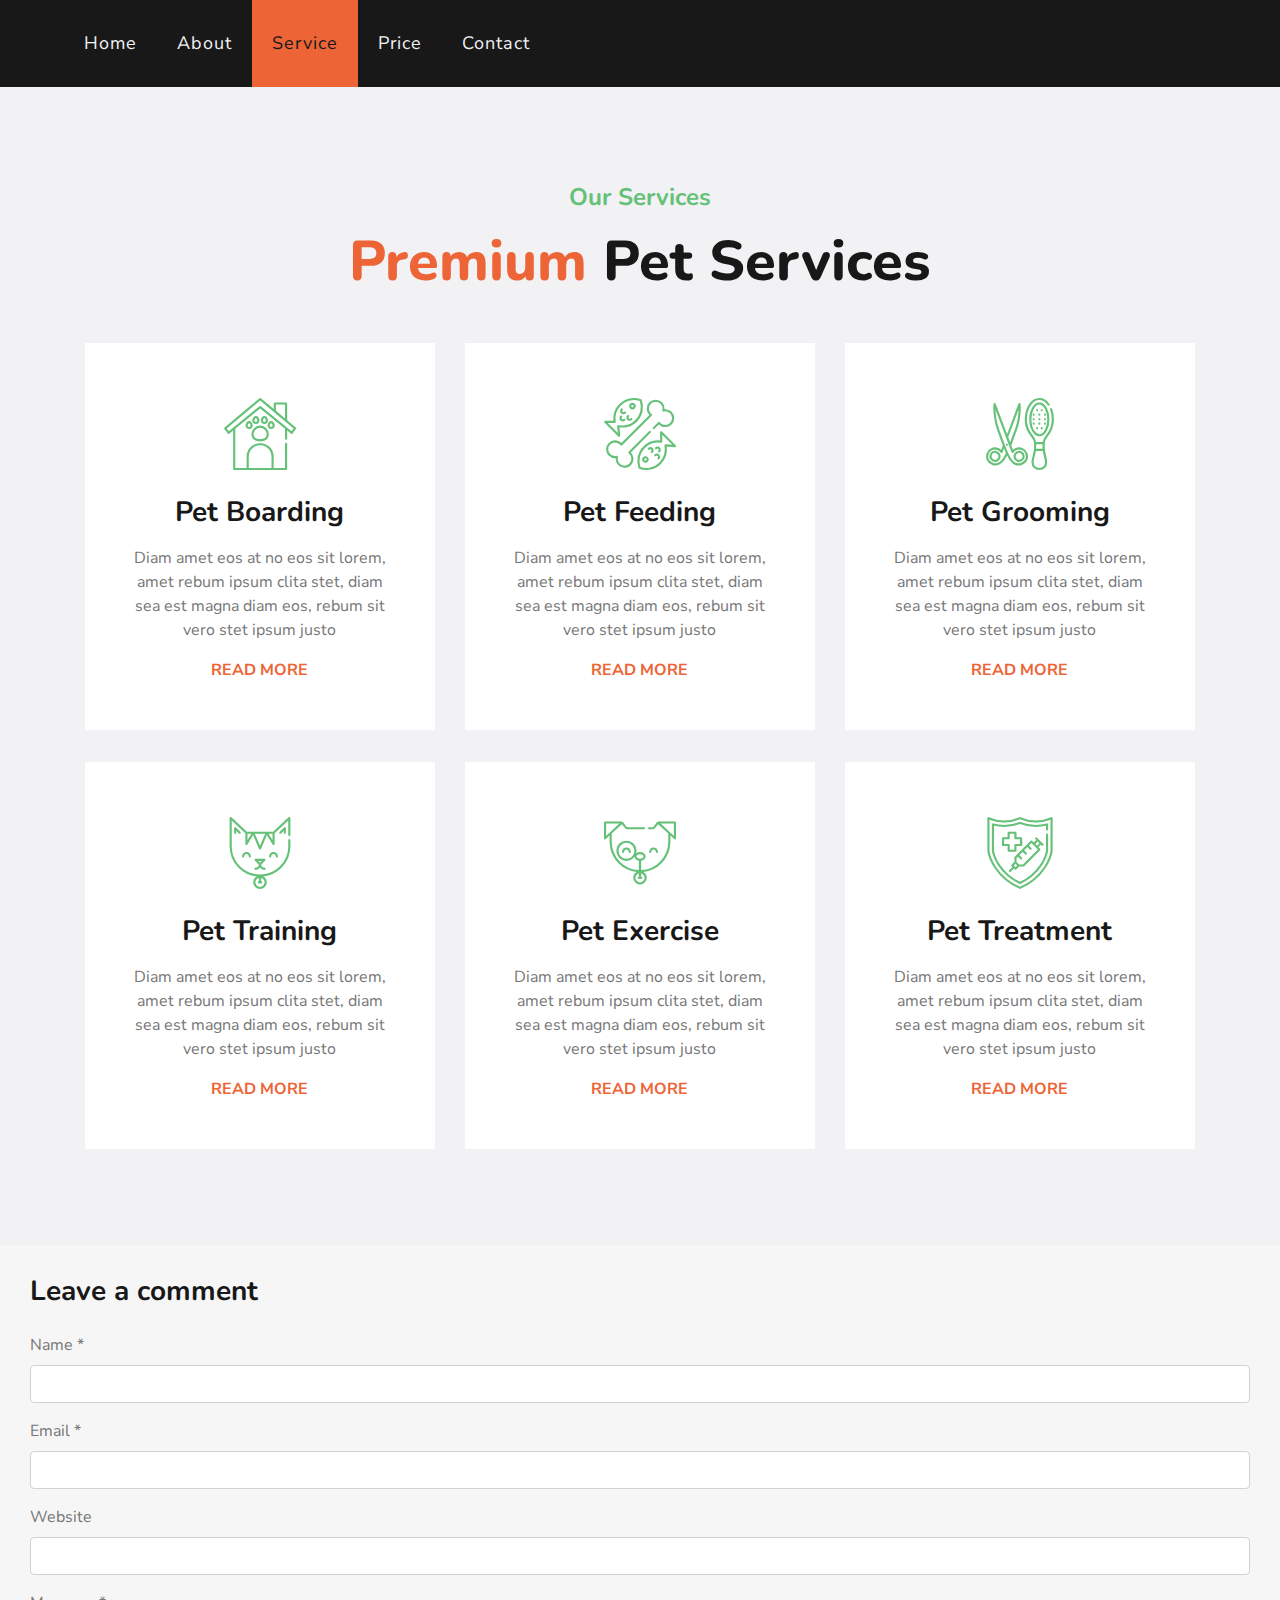
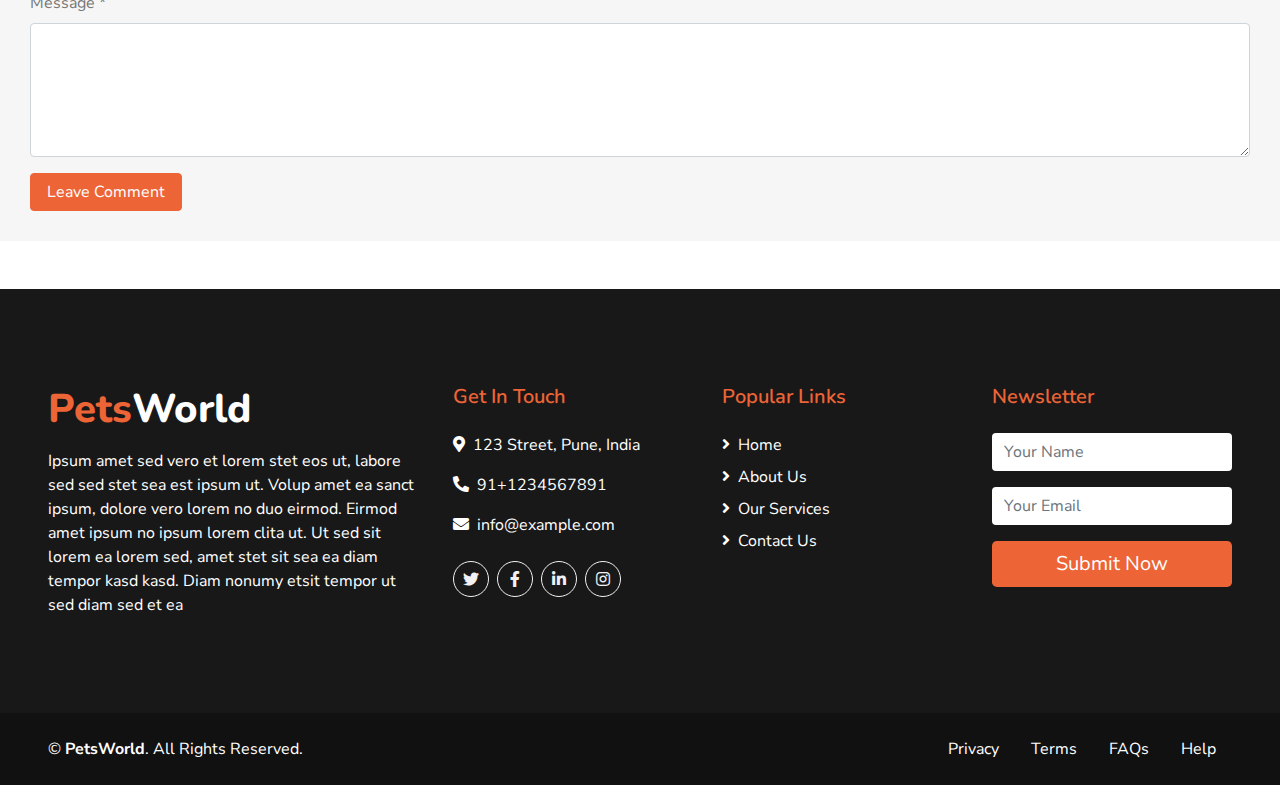
<file: service.html>
<!DOCTYPE html>
<html lang="en">

<head>
    <meta charset="utf-8">
    <title>PetLover - Pet Care Website Template</title>
    <meta content="width=device-width, initial-scale=1.0" name="viewport">
   

    <!-- Favicon -->
    <link href="img/favicon.ico" rel="icon">

    <!-- Google Web Fonts -->
    <link href="https://fonts.googleapis.com/css2?family=Nunito+Sans&family=Nunito:wght@600;700;800&display=swap" rel="stylesheet"> 

    <!-- Font Awesome -->
    <link href="https://cdnjs.cloudflare.com/ajax/libs/font-awesome/5.10.0/css/all.min.css" rel="stylesheet">

    <!-- Flaticon Font -->
    <link href="lib/flaticon/font/flaticon.css" rel="stylesheet">

    <!-- Libraries Stylesheet -->
    <link href="lib/owlcarousel/assets/owl.carousel.min.css" rel="stylesheet">
    <link href="lib/tempusdominus/css/tempusdominus-bootstrap-4.min.css" rel="stylesheet" />

    <!-- Customized Bootstrap Stylesheet -->
    <link href="css/style.css" rel="stylesheet">
</head>

<body>
    

    <!-- Navbar Start -->
    <div class="container-fluid p-0">
        <nav class="navbar navbar-expand-lg bg-dark navbar-dark py-3 py-lg-0 px-lg-5">
            <a href="" class="navbar-brand d-block d-lg-none">
                <h1 class="m-0 display-5 text-capitalize font-italic text-white"><span class="text-primary">Safety</span>First</h1>
            </a>
            <button type="button" class="navbar-toggler" data-toggle="collapse" data-target="#navbarCollapse">
                <span class="navbar-toggler-icon"></span>
            </button>
            <div class="collapse navbar-collapse justify-content-between px-3" id="navbarCollapse">
                <div class="navbar-nav mr-auto py-0">
                    <a href="index.html" class="nav-item nav-link">Home</a>
                    <a href="about.html" class="nav-item nav-link">About</a>
                    <a href="service.html" class="nav-item nav-link active">Service</a>
                    <a href="price.html" class="nav-item nav-link">Price</a>
                    <a href="contact.html" class="nav-item nav-link">Contact</a>
                </div>
                <!-- <a href="" class="btn btn-lg btn-primary px-3 d-none d-lg-block">Get Quote</a> -->
            </div>
        </nav>
    </div>
    <!-- Navbar End -->


    <!-- Services Start -->
    <div class="container-fluid bg-light pt-5">
        <div class="container py-5">
            <div class="d-flex flex-column text-center mb-5">
                <h4 class="text-secondary mb-3">Our Services</h4>
                <h1 class="display-4 m-0"><span class="text-primary">Premium</span> Pet Services</h1>
            </div>
            <div class="row pb-3">
                <div class="col-md-6 col-lg-4 mb-4">
                    <div class="d-flex flex-column text-center bg-white mb-2 p-3 p-sm-5">
                        <h3 class="flaticon-house display-3 font-weight-normal text-secondary mb-3"></h3>
                        <h3 class="mb-3">Pet Boarding</h3>
                        <p>Diam amet eos at no eos sit lorem, amet rebum ipsum clita stet, diam sea est magna diam eos, rebum sit vero stet ipsum justo</p>
                        <a class="text-uppercase font-weight-bold" href="">Read More</a>
                    </div>
                </div>
                <div class="col-md-6 col-lg-4 mb-4">
                    <div class="d-flex flex-column text-center bg-white mb-2 p-3 p-sm-5">
                        <h3 class="flaticon-food display-3 font-weight-normal text-secondary mb-3"></h3>
                        <h3 class="mb-3">Pet Feeding</h3>
                        <p>Diam amet eos at no eos sit lorem, amet rebum ipsum clita stet, diam sea est magna diam eos, rebum sit vero stet ipsum justo</p>
                        <a class="text-uppercase font-weight-bold" href="">Read More</a>
                    </div>
                </div>
                <div class="col-md-6 col-lg-4 mb-4">
                    <div class="d-flex flex-column text-center bg-white mb-2 p-3 p-sm-5">
                        <h3 class="flaticon-grooming display-3 font-weight-normal text-secondary mb-3"></h3>
                        <h3 class="mb-3">Pet Grooming</h3>
                        <p>Diam amet eos at no eos sit lorem, amet rebum ipsum clita stet, diam sea est magna diam eos, rebum sit vero stet ipsum justo</p>
                        <a class="text-uppercase font-weight-bold" href="">Read More</a>
                    </div>
                </div>
                <div class="col-md-6 col-lg-4 mb-4">
                    <div class="d-flex flex-column text-center bg-white mb-2 p-3 p-sm-5">
                        <h3 class="flaticon-cat display-3 font-weight-normal text-secondary mb-3"></h3>
                        <h3 class="mb-3">Pet Training</h3>
                        <p>Diam amet eos at no eos sit lorem, amet rebum ipsum clita stet, diam sea est magna diam eos, rebum sit vero stet ipsum justo</p>
                        <a class="text-uppercase font-weight-bold" href="">Read More</a>
                    </div>
                </div>
                <div class="col-md-6 col-lg-4 mb-4">
                    <div class="d-flex flex-column text-center bg-white mb-2 p-3 p-sm-5">
                        <h3 class="flaticon-dog display-3 font-weight-normal text-secondary mb-3"></h3>
                        <h3 class="mb-3">Pet Exercise</h3>
                        <p>Diam amet eos at no eos sit lorem, amet rebum ipsum clita stet, diam sea est magna diam eos, rebum sit vero stet ipsum justo</p>
                        <a class="text-uppercase font-weight-bold" href="">Read More</a>
                    </div>
                </div>
                <div class="col-md-6 col-lg-4 mb-4">
                    <div class="d-flex flex-column text-center bg-white mb-2 p-3 p-sm-5">
                        <h3 class="flaticon-vaccine display-3 font-weight-normal text-secondary mb-3"></h3>
                        <h3 class="mb-3">Pet Treatment</h3>
                        <p>Diam amet eos at no eos sit lorem, amet rebum ipsum clita stet, diam sea est magna diam eos, rebum sit vero stet ipsum justo</p>
                        <a class="text-uppercase font-weight-bold" href="">Read More</a>
                    </div>
                </div>
            </div>
        </div>
    </div>
    <!-- Services End -->


    <div style="padding: 30px; background: #f6f6f6;">
        <h3 class="mb-4">Leave a comment</h3>
        <form>
            <div class="form-group">
                <label for="name">Name *</label>
                <input type="text" class="form-control" id="name">
            </div>
            <div class="form-group">
                <label for="email">Email *</label>
                <input type="email" class="form-control" id="email">
            </div>
            <div class="form-group">
                <label for="website">Website</label>
                <input type="url" class="form-control" id="website">
            </div>

            <div class="form-group">
                <label for="message">Message *</label>
                <textarea id="message" cols="30" rows="5" class="form-control"></textarea>
            </div>
            <div class="form-group mb-0">
                <input type="submit" value="Leave Comment" class="btn btn-primary px-3">
            </div>
        </form>
    </div>


    <!-- Footer Start -->
    <div class="container-fluid bg-dark text-white mt-5 py-5 px-sm-3 px-md-5">
        <div class="row pt-5">
            <div class="col-lg-4 col-md-12 mb-5">
                <h1 class="mb-3 display-5 text-capitalize text-white"><span class="text-primary">Pets</span>World</h1>
                <p class="m-0">Ipsum amet sed vero et lorem stet eos ut, labore sed sed stet sea est ipsum ut. Volup amet ea sanct ipsum, dolore vero lorem no duo eirmod. Eirmod amet ipsum no ipsum lorem clita ut. Ut sed sit lorem ea lorem sed, amet stet sit sea ea diam tempor kasd kasd. Diam nonumy etsit tempor ut sed diam sed et ea</p>
            </div>
            <div class="col-lg-8 col-md-12">
                <div class="row">
                    <div class="col-md-4 mb-5">
                        <h5 class="text-primary mb-4">Get In Touch</h5>
                        <p><i class="fa fa-map-marker-alt mr-2"></i>123 Street, Pune, India</p>
                        <p><i class="fa fa-phone-alt mr-2"></i>91+1234567891</p>
                        <p><i class="fa fa-envelope mr-2"></i>info@example.com</p>
                        <div class="d-flex justify-content-start mt-4">
                            <a class="btn btn-outline-light rounded-circle text-center mr-2 px-0" style="width: 36px; height: 36px;" href="#"><i class="fab fa-twitter"></i></a>
                            <a class="btn btn-outline-light rounded-circle text-center mr-2 px-0" style="width: 36px; height: 36px;" href="#"><i class="fab fa-facebook-f"></i></a>
                            <a class="btn btn-outline-light rounded-circle text-center mr-2 px-0" style="width: 36px; height: 36px;" href="#"><i class="fab fa-linkedin-in"></i></a>
                            <a class="btn btn-outline-light rounded-circle text-center mr-2 px-0" style="width: 36px; height: 36px;" href="#"><i class="fab fa-instagram"></i></a>
                        </div>
                    </div>
                    <div class="col-md-4 mb-5">
                        <h5 class="text-primary mb-4">Popular Links</h5>
                        <div class="d-flex flex-column justify-content-start">
                            <a class="text-white mb-2" href="index.html"><i class="fa fa-angle-right mr-2"></i>Home</a>
                            <a class="text-white mb-2" href="about.html"><i class="fa fa-angle-right mr-2"></i>About Us</a>
                            <a class="text-white mb-2" href="service.html"><i class="fa fa-angle-right mr-2"></i>Our Services</a>
                            <a class="text-white" href="#"><i class="fa fa-angle-right mr-2"></i>Contact Us</a>
                        </div>
                    </div>
                    <div class="col-md-4 mb-5">
                        <h5 class="text-primary mb-4">Newsletter</h5>
                        <form action="">
                            <div class="form-group">
                                <input type="text" class="form-control border-0" placeholder="Your Name" required="required" />
                            </div>
                            <div class="form-group">
                                <input type="email" class="form-control border-0" placeholder="Your Email" required="required" />
                            </div>
                            <div>
                                <button class="btn btn-lg btn-primary btn-block border-0" type="submit">Submit Now</button>
                            </div>
                        </form>
                    </div>
                </div>
            </div>
        </div>
    </div>
    <div class="container-fluid text-white py-4 px-sm-3 px-md-5" style="background: #111111;">
        <div class="row">
            <div class="col-md-6 text-center text-md-left mb-3 mb-md-0">
                <p class="m-0 text-white">
                    &copy; <a class="text-white font-weight-bold" href="index.html">PetsWorld</a>. All Rights Reserved.
                </p>
            </div>
            <div class="col-md-6 text-center text-md-right">
                <ul class="nav d-inline-flex">
                    <li class="nav-item">
                        <a class="nav-link text-white py-0" href="#">Privacy</a>
                    </li>
                    <li class="nav-item">
                        <a class="nav-link text-white py-0" href="#">Terms</a>
                    </li>
                    <li class="nav-item">
                        <a class="nav-link text-white py-0" href="#">FAQs</a>
                    </li>
                    <li class="nav-item">
                        <a class="nav-link text-white py-0" href="#">Help</a>
                    </li>
                </ul>
            </div>
        </div>
    </div>
    <!-- Footer End -->


    <!-- Back to Top -->
    <a href="#" class="btn btn-lg btn-primary back-to-top"><i class="fa fa-angle-double-up"></i></a>


    <!-- JavaScript Libraries -->
    <script src="https://code.jquery.com/jquery-3.4.1.min.js"></script>
    <script src="https://stackpath.bootstrapcdn.com/bootstrap/4.4.1/js/bootstrap.bundle.min.js"></script>
    <script src="lib/easing/easing.min.js"></script>
    <script src="lib/owlcarousel/owl.carousel.min.js"></script>
    <script src="lib/tempusdominus/js/moment.min.js"></script>
    <script src="lib/tempusdominus/js/moment-timezone.min.js"></script>
    <script src="lib/tempusdominus/js/tempusdominus-bootstrap-4.min.js"></script>

    <!-- Contact Javascript File -->
    <script src="mail/jqBootstrapValidation.min.js"></script>
    <script src="mail/contact.js"></script>

    <!-- Template Javascript -->
    <script src="js/main.js"></script>
</body>

</html>
</file>
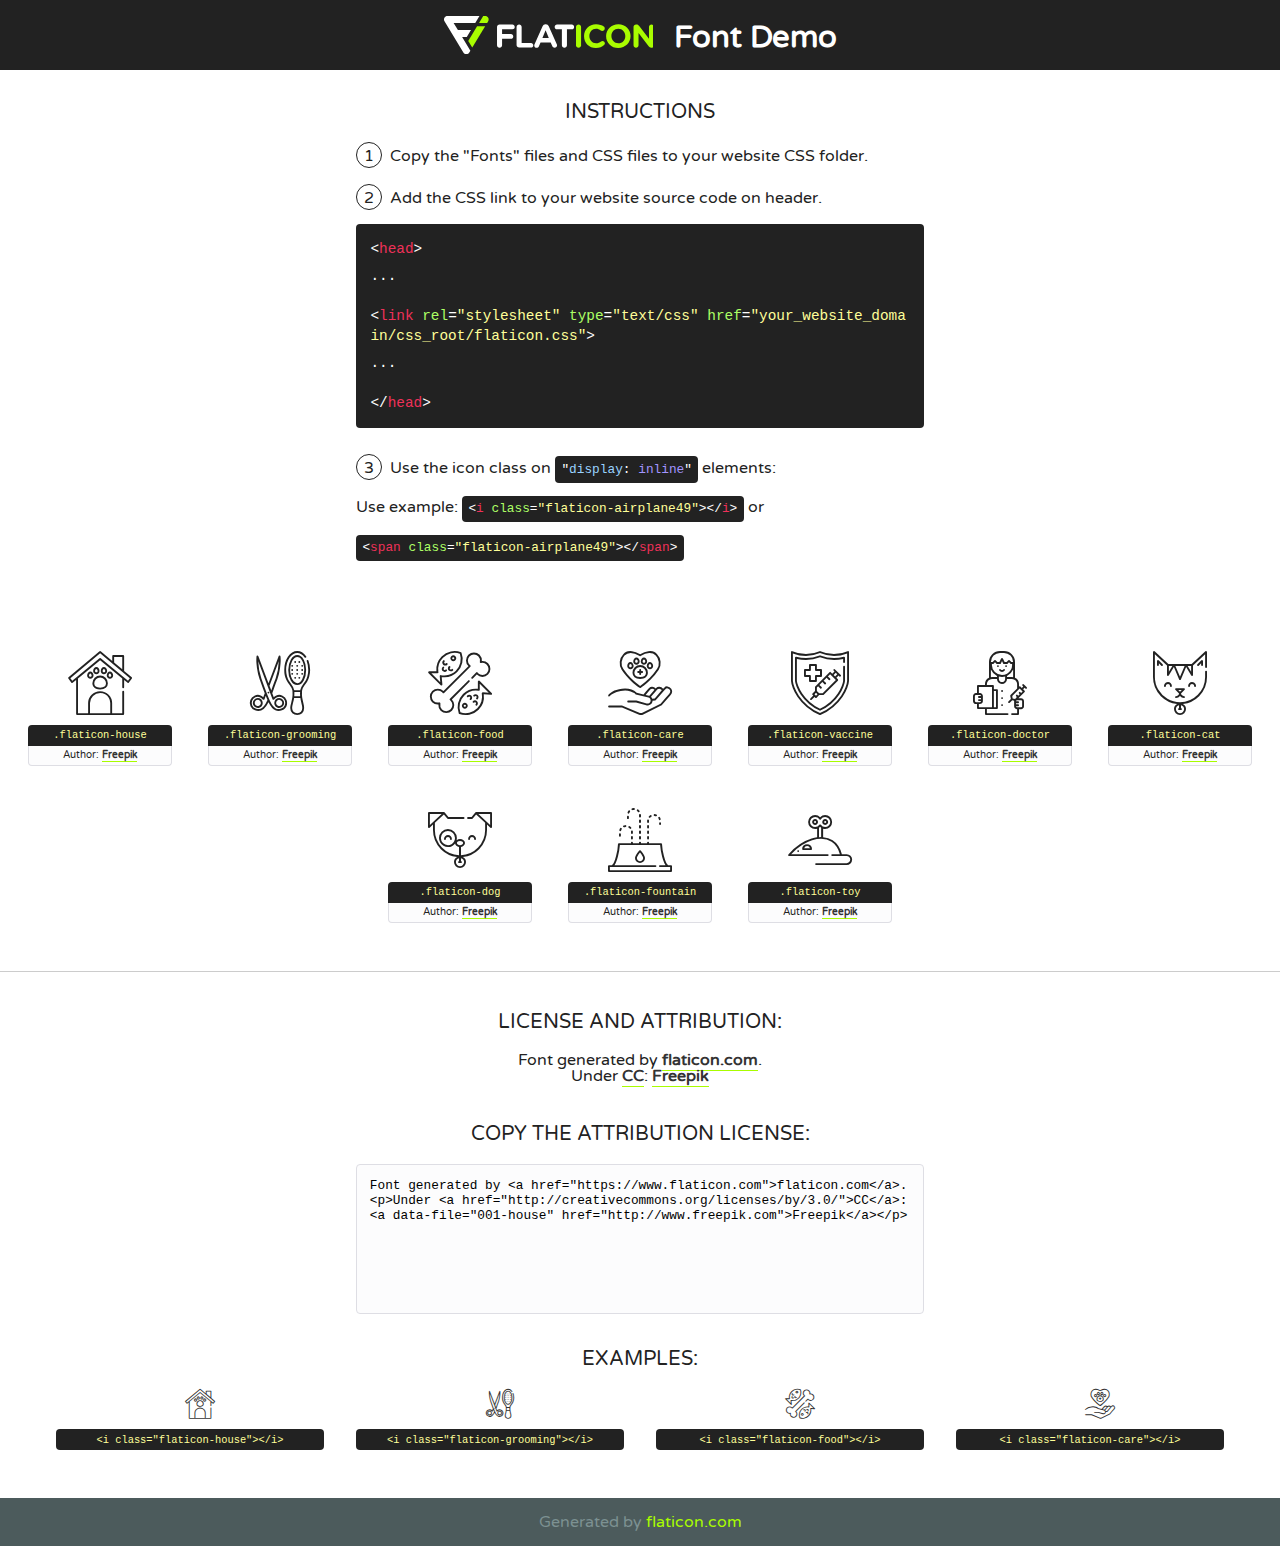
<file: lib/flaticon/font/flaticon.html>
<!DOCTYPE html>
<!--
  Flaticon icon font: Flaticon
  Creation date: 06/11/2020 05:08
-->
<html>
<!DOCTYPE html>
<html>

<head>
    <title>Flaticon WebFont</title>
    <link href="http://fonts.googleapis.com/css?family=Varela+Round" rel="stylesheet" type="text/css" />
    <link rel="stylesheet" type="text/css" href="flaticon.css">
    <meta charset="UTF-8">
    <style>
    html, body, div, span, applet, object, iframe,
    h1, h2, h3, h4, h5, h6, p, blockquote, pre,
    a, abbr, acronym, address, big, cite, code,
    del, dfn, em, img, ins, kbd, q, s, samp,
    small, strike, strong, sub, sup, tt, var,
    b, u, i, center,
    dl, dt, dd, ol, ul, li,
    fieldset, form, label, legend,
    table, caption, tbody, tfoot, thead, tr, th, td,
    article, aside, canvas, details, embed, 
    figure, figcaption, footer, header, hgroup, 
    menu, nav, output, ruby, section, summary,
    time, mark, audio, video {
        margin: 0;
        padding: 0;
        border: 0;
        font-size: 100%;
        font: inherit;
        vertical-align: baseline;
    }
    /* HTML5 display-role reset for older browsers */
    article, aside, details, figcaption, figure, 
    footer, header, hgroup, menu, nav, section {
        display: block;
    }
    body {
        line-height: 1;
    }
    ol, ul {
        list-style: none;
    }
    blockquote, q {
        quotes: none;
    }
    blockquote:before, blockquote:after,
    q:before, q:after {
        content: '';
        content: none;
    }
    table {
        border-collapse: collapse;
        border-spacing: 0;
    }
    body {
        font-family: 'Varela Round', Helvetica, Arial, sans-serif;
        font-size: 16px;
        color: #222;
    }
    a {
        color: #333;
        border-bottom: 1px solid #a9fd00;
        font-weight: bold;
        text-decoration: none;
    }
    * {
        -moz-box-sizing: border-box;
        -webkit-box-sizing: border-box;
        box-sizing: border-box;
        margin: 0;
        padding: 0;
    }
    [class^="flaticon-"]:before, [class*=" flaticon-"]:before, [class^="flaticon-"]:after, [class*=" flaticon-"]:after {
        font-family: Flaticon;
        font-size: 30px;
        font-style: normal;
        margin-left: 20px;
        color: #333;
    }
    .wrapper {
        max-width: 600px;
        margin: auto;
        padding: 0 1em;
    }
    .title {
        font-size: 1.25em;
        text-align: center;
        margin-bottom: 1em;
        text-transform: uppercase;
    }
    header {
        text-align: center;
        background-color: #222;
        color: #fff;
        padding: 1em;
    }
    header .logo {
        width: 210px;
        height: 38px;
        display: inline-block;
        vertical-align: middle;
        margin-right: 1em;
        border: none;
    }
    header strong {
        font-size: 1.95em;
        font-weight: bold;
        vertical-align: middle;
        margin-top: 5px;
        display: inline-block;
    }
    .demo {
        margin: 2em auto;
        line-height: 1.25em;
    }
    .demo ul li {
        margin-bottom: 1em;
    }
    .demo ul li .num {
        color: #222;
        border-radius: 20px;
        display: inline-block;
        width: 26px;
        padding: 3px;
        height: 26px;
        text-align: center;
        margin-right: 0.5em;
        border: 1px solid #222;
    }
    .demo ul li code {
        background-color: #222;
        border-radius: 4px;
        padding: 0.25em 0.5em;
        display: inline-block;
        color: #fff;
        font-family: Consolas,Monaco,Lucida Console,Liberation Mono,DejaVu Sans Mono,Bitstream Vera Sans Mono,Courier New, monospace;
        font-weight: lighter;
        margin-top: 1em;
        font-size: 0.8em;
        word-break: break-all;
    }
    .demo ul li code.big {
        padding: 1em;
        font-size: 0.9em;
    }
    .demo ul li code .red {
        color: #EF3159;
    }
    .demo ul li code .green {
        color: #ACFF65;
    }
    .demo ul li code .yellow {
        color: #FFFF99;
    }
    .demo ul li code .blue {
        color: #99D3FF;
    }
    .demo ul li code .purple {
        color: #A295FF;
    }
    .demo ul li code .dots {
        margin-top: 0.5em;
        display: block;
    }
    #glyphs {
        border-bottom: 1px solid #ccc;
        padding: 2em 0;
        text-align: center;
    }
    .glyph {
        display: inline-block;
        width: 9em;
        margin: 1em;
        text-align: center;
        vertical-align: top;
        background: #FFF;
    }
    .glyph .glyph-icon {
        padding: 10px;
        display: block;
        font-family:"Flaticon";
        font-size: 64px;
        line-height: 1;
    }
    .glyph .glyph-icon:before {
        font-size: 64px;
        color: #222;
        margin-left: 0;
    }
    .class-name {
        font-size: 0.65em;
        background-color: #222;
        color: #fff;
        border-radius: 4px 4px 0 0;
        padding: 0.5em;
        color: #FFFF99;
        font-family: Consolas,Monaco,Lucida Console,Liberation Mono,DejaVu Sans Mono,Bitstream Vera Sans Mono,Courier New, monospace;
    }
    .author-name {
        font-size: 0.6em;
        background-color: #fcfcfd;
        border: 1px solid #DEDEE4;
        border-top: 0;
        border-radius: 0 0 4px 4px;
        padding: 0.5em;
    }
    .class-name:last-child {
        font-size: 10px;
        color:#888;
    }
    .class-name:last-child a {
        font-size: 10px;
        color:#555;
    }
    .class-name:last-child a:hover {
        color:#a9fd00;
    }
    .glyph > input {
        display: block;
        width: 100px;
        margin: 5px auto;
        text-align: center;
        font-size: 12px;
        cursor: text;
    }
    .glyph > input.icon-input {
        font-family:"Flaticon";
        font-size: 16px;
        margin-bottom: 10px;
    }
    .attribution .title {
        margin-top: 2em;
    }
    .attribution textarea {
        background-color: #fcfcfd;
        padding: 1em;
        border: none;
        box-shadow: none;
        border: 1px solid #DEDEE4;
        border-radius: 4px;
        resize: none;
        width: 100%;
        height: 150px;
        font-size: 0.8em;
        font-family: Consolas,Monaco,Lucida Console,Liberation Mono,DejaVu Sans Mono,Bitstream Vera Sans Mono,Courier New, monospace;
        -webkit-appearance: none;
    }
    .iconsuse {
        margin: 2em auto;
        text-align: center;
        max-width: 1200px;
    }
    .iconsuse:after {
        content: '';
        display: table;
        clear: both;
    }
    .iconsuse .image {
        float: left;
        width: 25%;
        padding: 0 1em;
    }
    .iconsuse .image p {
        margin-bottom: 1em;
    }
    .iconsuse .image span {
        display: block;
        font-size: 0.65em;
        background-color: #222;
        color: #fff;
        border-radius: 4px;
        padding: 0.5em;
        color: #FFFF99;
        margin-top: 1em;
        font-family: Consolas,Monaco,Lucida Console,Liberation Mono,DejaVu Sans Mono,Bitstream Vera Sans Mono,Courier New, monospace;
    }
    #footer {
        text-align: center;
        background-color: #4C5B5C;
        color: #7c9192;
        padding: 1em;
    }
    #footer a {
        border: none;
        color: #a9fd00;
        font-weight: normal;
    }
    @media (max-width: 960px) {
        .iconsuse .image {
            width: 50%;
        }
    }
    @media (max-width: 560px) {
        .iconsuse .image {
            width: 100%;
        }
    }
    </style>
</head>

<body class="characters-off">

    <header>
        <a href="https://www.flaticon.com" target="_blank" class="logo">
            <svg version="1.1" xmlns="http://www.w3.org/2000/svg" xmlns:xlink="http://www.w3.org/1999/xlink" xmlns:a="http://ns.adobe.com/AdobeSVGViewerExtensions/3.0/" viewBox="0 0 560.875 102.036" enable-background="new 0 0 560.875 102.036" xml:space="preserve">
                <defs>
                </defs>
                <g>
                    <g class="letters">
                        <path fill="#ffffff" d="M141.596,29.675c0-3.777,2.985-6.767,6.764-6.767h34.438c3.426,0,6.15,2.728,6.15,6.15
                        c0,3.43-2.724,6.149-6.15,6.149h-27.674v13.091h23.719c3.429,0,6.151,2.724,6.151,6.15c0,3.43-2.723,6.149-6.151,6.149h-23.719
                        v17.574c0,3.773-2.986,6.761-6.764,6.761c-3.779,0-6.764-2.989-6.764-6.761V29.675z"></path>
                        <path fill="#ffffff" d="M193.844,29.149c0-3.781,2.985-6.767,6.764-6.767c3.776,0,6.763,2.985,6.763,6.767v42.957h25.039
                        c3.426,0,6.149,2.726,6.149,6.153c0,3.425-2.723,6.15-6.149,6.15h-31.802c-3.779,0-6.764-2.986-6.764-6.768V29.149z"></path>
                        <path fill="#ffffff" d="M241.891,75.71l21.438-48.407c1.492-3.341,4.215-5.357,7.906-5.357h0.792
                        c3.686,0,6.323,2.017,7.815,5.357l21.439,48.407c0.436,0.967,0.701,1.845,0.701,2.723c0,3.602-2.809,6.501-6.414,6.501
                        c-3.161,0-5.269-1.845-6.499-4.655l-4.132-9.661h-27.059l-4.301,10.102c-1.144,2.631-3.426,4.214-6.237,4.214
                        c-3.517,0-6.24-2.81-6.24-6.325C241.1,77.64,241.451,76.677,241.891,75.71z M279.932,58.666l-8.521-20.297l-8.526,20.297H279.932
                        z"></path>
                        <path fill="#ffffff" d="M314.864,35.387H301.86c-3.429,0-6.239-2.813-6.239-6.238c0-3.429,2.811-6.24,6.239-6.24h39.533
                        c3.426,0,6.237,2.811,6.237,6.24c0,3.425-2.811,6.238-6.237,6.238h-13.001v42.785c0,3.773-2.99,6.761-6.764,6.761
                        c-3.779,0-6.764-2.989-6.764-6.761V35.387z"></path>
                        <path fill="#A9FD00" d="M352.615,29.149c0-3.781,2.985-6.767,6.767-6.767c3.774,0,6.761,2.985,6.761,6.767v49.024
                        c0,3.773-2.987,6.761-6.761,6.761c-3.781,0-6.767-2.989-6.767-6.761V29.149z"></path>
                        <path fill="#A9FD00" d="M374.132,53.836v-0.179c0-17.481,13.178-31.801,32.065-31.801c9.22,0,15.459,2.458,20.557,6.238
                        c1.402,1.054,2.637,2.985,2.637,5.357c0,3.692-2.985,6.59-6.681,6.59c-1.845,0-3.071-0.702-4.044-1.319
                        c-3.776-2.813-7.729-4.393-12.562-4.393c-10.364,0-17.831,8.611-17.831,19.154v0.173c0,10.542,7.291,19.329,17.831,19.329
                        c5.715,0,9.492-1.756,13.359-4.834c1.049-0.874,2.458-1.491,4.039-1.491c3.429,0,6.325,2.813,6.325,6.236
                        c0,2.106-1.056,3.78-2.282,4.834c-5.539,4.834-12.036,7.733-21.878,7.733C387.572,85.464,374.132,71.493,374.132,53.836z"></path>
                        <path fill="#A9FD00" d="M433.009,53.836v-0.179c0-17.481,13.79-31.801,32.766-31.801c18.981,0,32.592,14.143,32.592,31.628v0.173
                        c0,17.483-13.785,31.807-32.769,31.807C446.625,85.464,433.009,71.32,433.009,53.836z M484.224,53.836v-0.179
                        c0-10.539-7.725-19.326-18.626-19.326c-10.893,0-18.449,8.611-18.449,19.154v0.173c0,10.542,7.73,19.329,18.626,19.329
                        C476.676,72.986,484.224,64.378,484.224,53.836z"></path>
                        <path fill="#A9FD00" d="M506.233,29.321c0-3.774,2.99-6.763,6.767-6.763h1.401c3.252,0,5.183,1.583,7.029,3.953l26.093,34.265
                        V29.059c0-3.692,2.99-6.677,6.681-6.677c3.683,0,6.671,2.985,6.671,6.677v48.934c0,3.78-2.987,6.765-6.764,6.765h-0.436
                        c-3.257,0-5.188-1.581-7.034-3.953l-27.056-35.492v32.944c0,3.687-2.985,6.676-6.678,6.676c-3.683,0-6.673-2.989-6.673-6.676
                        V29.321z"></path>
                    </g>
                    <g class="insignia">
                        <path fill="#ffffff" d="M48.372,56.137h12.517l11.156-18.537H37.186L25.688,18.539h57.825L94.668,0H9.271
                        C5.925,0,2.842,1.801,1.198,4.716c-1.644,2.907-1.593,6.482,0.134,9.343l50.38,83.501c1.678,2.781,4.689,4.476,7.938,4.476
                        c3.246,0,6.257-1.695,7.935-4.476l2.898-4.804L48.372,56.137z"></path>
                        <g class="i">
                            <path fill="#A9FD00" d="M93.575,18.539h0.031v0.004l21.652,0.004l2.705-4.488c1.727-2.861,1.778-6.436,0.133-9.343
                            C116.454,1.801,113.371,0,110.026,0h-5.294L93.575,18.539z"></path>
                            <polygon fill="#A9FD00" points="88.291,27.356 64.725,66.486 75.519,84.404 109.942,27.356"></polygon>
                        </g>
                    </g>
                </g>
            </svg>
        </a>
        <strong>Font Demo</strong>
    </header>


    <section class="demo wrapper">

        <p class="title">Instructions</p>

        <ul>
            <li>
                <span class="num">1</span>Copy the "Fonts" files and CSS files to your website CSS folder.
            </li>
            <li>
                <span class="num">2</span>Add the CSS link to your website source code on header.
                <code class="big">
                    &lt;<span class="red">head</span>&gt;
                    <br/><span class="dots">...</span>
                    <br/>&lt;<span class="red">link</span> <span class="green">rel</span>=<span class="yellow">"stylesheet"</span> <span class="green">type</span>=<span class="yellow">"text/css"</span> <span class="green">href</span>=<span class="yellow">"your_website_domain/css_root/flaticon.css"</span>&gt;
                    <br/><span class="dots">...</span>
                    <br/>&lt;/<span class="red">head</span>&gt;
                </code>
            </li>

            <li>
                <p>
                    <span class="num">3</span>Use the icon class on <code>"<span class="blue">display</span>:<span class="purple"> inline</span>"</code> elements:
                    <br />
                    Use example: <code>&lt;<span class="red">i</span> <span class="green">class</span>=<span class="yellow">&quot;flaticon-airplane49&quot;</span>&gt;&lt;/<span class="red">i</span>&gt;</code> or <code>&lt;<span class="red">span</span> <span class="green">class</span>=<span class="yellow">&quot;flaticon-airplane49&quot;</span>&gt;&lt;/<span class="red">span</span>&gt;</code>
            </li>
        </ul>

    </section>




   <section id="glyphs">          
    
      
        <div class="glyph"><div class="glyph-icon flaticon-house"></div>
            <div class="class-name">.flaticon-house</div>
            <div class="author-name">Author: <a data-file="001-house" href="http://www.freepik.com">Freepik</a> </div> 
        </div>        
        
        <div class="glyph"><div class="glyph-icon flaticon-grooming"></div>
            <div class="class-name">.flaticon-grooming</div>
            <div class="author-name">Author: <a data-file="002-grooming" href="http://www.freepik.com">Freepik</a> </div> 
        </div>        
        
        <div class="glyph"><div class="glyph-icon flaticon-food"></div>
            <div class="class-name">.flaticon-food</div>
            <div class="author-name">Author: <a data-file="003-food" href="http://www.freepik.com">Freepik</a> </div> 
        </div>        
        
        <div class="glyph"><div class="glyph-icon flaticon-care"></div>
            <div class="class-name">.flaticon-care</div>
            <div class="author-name">Author: <a data-file="004-care" href="http://www.freepik.com">Freepik</a> </div> 
        </div>        
        
        <div class="glyph"><div class="glyph-icon flaticon-vaccine"></div>
            <div class="class-name">.flaticon-vaccine</div>
            <div class="author-name">Author: <a data-file="005-vaccine" href="http://www.freepik.com">Freepik</a> </div> 
        </div>        
        
        <div class="glyph"><div class="glyph-icon flaticon-doctor"></div>
            <div class="class-name">.flaticon-doctor</div>
            <div class="author-name">Author: <a data-file="006-doctor" href="http://www.freepik.com">Freepik</a> </div> 
        </div>        
        
        <div class="glyph"><div class="glyph-icon flaticon-cat"></div>
            <div class="class-name">.flaticon-cat</div>
            <div class="author-name">Author: <a data-file="007-cat" href="http://www.freepik.com">Freepik</a> </div> 
        </div>        
        
        <div class="glyph"><div class="glyph-icon flaticon-dog"></div>
            <div class="class-name">.flaticon-dog</div>
            <div class="author-name">Author: <a data-file="008-dog" href="http://www.freepik.com">Freepik</a> </div> 
        </div>        
        
        <div class="glyph"><div class="glyph-icon flaticon-fountain"></div>
            <div class="class-name">.flaticon-fountain</div>
            <div class="author-name">Author: <a data-file="009-fountain" href="http://www.freepik.com">Freepik</a> </div> 
        </div>        
        
        <div class="glyph"><div class="glyph-icon flaticon-toy"></div>
            <div class="class-name">.flaticon-toy</div>
            <div class="author-name">Author: <a data-file="010-toy" href="http://www.freepik.com">Freepik</a> </div> 
        </div>        
        

    </section>



    <section class="attribution wrapper"   style="text-align:center;">

      <div class="title">License and attribution:</div><div class="attrDiv">Font generated by <a href="https://www.flaticon.com">flaticon.com</a>. <div><p>Under <a href="http://creativecommons.org/licenses/by/3.0/">CC</a>: <a data-file="001-house" href="http://www.freepik.com">Freepik</a></p>  </div>
      </div>
      <div class="title">Copy the Attribution License:</div>

    <textarea onclick="this.focus();this.select();">Font generated by &lt;a href=&quot;https://www.flaticon.com&quot;&gt;flaticon.com&lt;/a&gt;. <p>Under <a href="http://creativecommons.org/licenses/by/3.0/">CC</a>: <a data-file="001-house" href="http://www.freepik.com">Freepik</a></p>  
     </textarea>

    </section>

    <section class="iconsuse">

          <div class="title">Examples:</div>            
             
            <div class="image">
                <p>
                    <i class="glyph-icon flaticon-house"></i> 
                    <span>&lt;i class=&quot;flaticon-house&quot;&gt;&lt;/i&gt;</span>
                </p>
            </div>
            
            <div class="image">
                <p>
                    <i class="glyph-icon flaticon-grooming"></i> 
                    <span>&lt;i class=&quot;flaticon-grooming&quot;&gt;&lt;/i&gt;</span>
                </p>
            </div>
            
            <div class="image">
                <p>
                    <i class="glyph-icon flaticon-food"></i> 
                    <span>&lt;i class=&quot;flaticon-food&quot;&gt;&lt;/i&gt;</span>
                </p>
            </div>
            
            <div class="image">
                <p>
                    <i class="glyph-icon flaticon-care"></i> 
                    <span>&lt;i class=&quot;flaticon-care&quot;&gt;&lt;/i&gt;</span>
                </p>
            </div>
                       
        </div>
                            
    </section>

<div id="footer">
    <div>Generated by <a href="https://www.flaticon.com">flaticon.com</a>
    </div>
</div>



</body>
</html>
</file>
<file: lib/flaticon/font/flaticon.css>
/*
  	Flaticon icon font: Flaticon
  	Creation date: 06/11/2020 05:08
  	*/

@font-face {
  font-family: "Flaticon";
  src: url("./Flaticon.eot");
  src: url("./Flaticon.eot?#iefix") format("embedded-opentype"),
       url("./Flaticon.woff2") format("woff2"),
       url("./Flaticon.woff") format("woff"),
       url("./Flaticon.ttf") format("truetype"),
       url("./Flaticon.svg#Flaticon") format("svg");
  font-weight: normal;
  font-style: normal;
}

@media screen and (-webkit-min-device-pixel-ratio:0) {
  @font-face {
    font-family: "Flaticon";
    src: url("./Flaticon.svg#Flaticon") format("svg");
  }
}

[class^="flaticon-"]:before, [class*=" flaticon-"]:before,
[class^="flaticon-"]:after, [class*=" flaticon-"]:after {   
  font-family: Flaticon;
        font-size: 20px;
font-style: normal;
margin-left: 20px;
}

.flaticon-house:before { content: "\f100"; }
.flaticon-grooming:before { content: "\f101"; }
.flaticon-food:before { content: "\f102"; }
.flaticon-care:before { content: "\f103"; }
.flaticon-vaccine:before { content: "\f104"; }
.flaticon-doctor:before { content: "\f105"; }
.flaticon-cat:before { content: "\f106"; }
.flaticon-dog:before { content: "\f107"; }
.flaticon-fountain:before { content: "\f108"; }
.flaticon-toy:before { content: "\f109"; }
</file>
<file: css/style.css>
/******* Bootstrap Theming ********/
/*!
 * Bootstrap v4.5.3 (https://getbootstrap.com/)
 * Copyright 2011-2020 The Bootstrap Authors
 * Copyright 2011-2020 Twitter, Inc.
 * Licensed under MIT (https://github.com/twbs/bootstrap/blob/main/LICENSE)
 */
:root {
  --blue: #007bff;
  --indigo: #6610f2;
  --purple: #6f42c1;
  --pink: #e83e8c;
  --red: #dc3545;
  --orange: #fd7e14;
  --yellow: #ffc107;
  --green: #28a745;
  --teal: #20c997;
  --cyan: #17a2b8;
  --white: #fff;
  --gray: #6c757d;
  --gray-dark: #343a40;
  --primary: #ED6436;
  --secondary: #65C178;
  --success: #28a745;
  --info: #17a2b8;
  --warning: #ffc107;
  --danger: #dc3545;
  --light: #F2F2F4;
  --dark: #181818;
  --breakpoint-xs: 0;
  --breakpoint-sm: 576px;
  --breakpoint-md: 768px;
  --breakpoint-lg: 992px;
  --breakpoint-xl: 1200px;
  --font-family-sans-serif: "Nunito Sans", sans-serif;
  --font-family-monospace: SFMono-Regular, Menlo, Monaco, Consolas, "Liberation Mono", "Courier New", monospace;
}

*,
*::before,
*::after {
  box-sizing: border-box;
}

html {
  font-family: sans-serif;
  line-height: 1.15;
  -webkit-text-size-adjust: 100%;
  -webkit-tap-highlight-color: rgba(0, 0, 0, 0);
}

article, aside, figcaption, figure, footer, header, hgroup, main, nav, section {
  display: block;
}

body {
  margin: 0;
  font-family: "Nunito Sans", sans-serif;
  font-size: 1rem;
  font-weight: 400;
  line-height: 1.5;
  color: #777777;
  text-align: left;
  background-color: #fff;
}

[tabindex="-1"]:focus:not(:focus-visible) {
  outline: 0 !important;
}

hr {
  box-sizing: content-box;
  height: 0;
  overflow: visible;
}

h1, h2, h3, h4, h5, h6 {
  margin-top: 0;
  margin-bottom: 0.5rem;
}

p {
  margin-top: 0;
  margin-bottom: 1rem;
}

abbr[title],
abbr[data-original-title] {
  text-decoration: underline;
  text-decoration: underline dotted;
  cursor: help;
  border-bottom: 0;
  text-decoration-skip-ink: none;
}

address {
  margin-bottom: 1rem;
  font-style: normal;
  line-height: inherit;
}

ol,
ul,
dl {
  margin-top: 0;
  margin-bottom: 1rem;
}

ol ol,
ul ul,
ol ul,
ul ol {
  margin-bottom: 0;
}

dt {
  font-weight: 700;
}

dd {
  margin-bottom: .5rem;
  margin-left: 0;
}

blockquote {
  margin: 0 0 1rem;
}

b,
strong {
  font-weight: bolder;
}

small {
  font-size: 80%;
}

sub,
sup {
  position: relative;
  font-size: 75%;
  line-height: 0;
  vertical-align: baseline;
}

sub {
  bottom: -.25em;
}

sup {
  top: -.5em;
}

a {
  color: #ED6436;
  text-decoration: none;
  background-color: transparent;
}

a:hover {
  color: #c53f12;
  text-decoration: underline;
}

a:not([href]):not([class]) {
  color: inherit;
  text-decoration: none;
}

a:not([href]):not([class]):hover {
  color: inherit;
  text-decoration: none;
}

pre,
code,
kbd,
samp {
  font-family: SFMono-Regular, Menlo, Monaco, Consolas, "Liberation Mono", "Courier New", monospace;
  font-size: 1em;
}

pre {
  margin-top: 0;
  margin-bottom: 1rem;
  overflow: auto;
  -ms-overflow-style: scrollbar;
}

figure {
  margin: 0 0 1rem;
}

img {
  vertical-align: middle;
  border-style: none;
}

svg {
  overflow: hidden;
  vertical-align: middle;
}

table {
  border-collapse: collapse;
}

caption {
  padding-top: 0.75rem;
  padding-bottom: 0.75rem;
  color: #6c757d;
  text-align: left;
  caption-side: bottom;
}

th {
  text-align: inherit;
  text-align: -webkit-match-parent;
}

label {
  display: inline-block;
  margin-bottom: 0.5rem;
}

button {
  border-radius: 0;
}

button:focus {
  outline: 1px dotted;
  outline: 5px auto -webkit-focus-ring-color;
}

input,
button,
select,
optgroup,
textarea {
  margin: 0;
  font-family: inherit;
  font-size: inherit;
  line-height: inherit;
}

button,
input {
  overflow: visible;
}

button,
select {
  text-transform: none;
}

[role="button"] {
  cursor: pointer;
}

select {
  word-wrap: normal;
}

button,
[type="button"],
[type="reset"],
[type="submit"] {
  -webkit-appearance: button;
}

button:not(:disabled),
[type="button"]:not(:disabled),
[type="reset"]:not(:disabled),
[type="submit"]:not(:disabled) {
  cursor: pointer;
}

button::-moz-focus-inner,
[type="button"]::-moz-focus-inner,
[type="reset"]::-moz-focus-inner,
[type="submit"]::-moz-focus-inner {
  padding: 0;
  border-style: none;
}

input[type="radio"],
input[type="checkbox"] {
  box-sizing: border-box;
  padding: 0;
}

textarea {
  overflow: auto;
  resize: vertical;
}

fieldset {
  min-width: 0;
  padding: 0;
  margin: 0;
  border: 0;
}

legend {
  display: block;
  width: 100%;
  max-width: 100%;
  padding: 0;
  margin-bottom: .5rem;
  font-size: 1.5rem;
  line-height: inherit;
  color: inherit;
  white-space: normal;
}

@media (max-width: 1200px) {
  legend {
    font-size: calc(1.275rem + 0.3vw) ;
  }
}

progress {
  vertical-align: baseline;
}

[type="number"]::-webkit-inner-spin-button,
[type="number"]::-webkit-outer-spin-button {
  height: auto;
}

[type="search"] {
  outline-offset: -2px;
  -webkit-appearance: none;
}

[type="search"]::-webkit-search-decoration {
  -webkit-appearance: none;
}

::-webkit-file-upload-button {
  font: inherit;
  -webkit-appearance: button;
}

output {
  display: inline-block;
}

summary {
  display: list-item;
  cursor: pointer;
}

template {
  display: none;
}

[hidden] {
  display: none !important;
}

h1, h2, h3, h4, h5, h6,
.h1, .h2, .h3, .h4, .h5, .h6 {
  margin-bottom: 0.5rem;
  font-family: "Nunito", sans-serif;
  font-weight: 500;
  line-height: 1.2;
  color: #181818;
}

h1, .h1 {
  font-size: 2.5rem;
}

@media (max-width: 1200px) {
  h1, .h1 {
    font-size: calc(1.375rem + 1.5vw) ;
  }
}

h2, .h2 {
  font-size: 2rem;
}

@media (max-width: 1200px) {
  h2, .h2 {
    font-size: calc(1.325rem + 0.9vw) ;
  }
}

h3, .h3 {
  font-size: 1.75rem;
}

@media (max-width: 1200px) {
  h3, .h3 {
    font-size: calc(1.3rem + 0.6vw) ;
  }
}

h4, .h4 {
  font-size: 1.5rem;
}

@media (max-width: 1200px) {
  h4, .h4 {
    font-size: calc(1.275rem + 0.3vw) ;
  }
}

h5, .h5 {
  font-size: 1.25rem;
}

h6, .h6 {
  font-size: 1rem;
}

.lead {
  font-size: 1.25rem;
  font-weight: 300;
}

.display-1 {
  font-size: 6rem;
  font-weight: 300;
  line-height: 1.2;
}

@media (max-width: 1200px) {
  .display-1 {
    font-size: calc(1.725rem + 5.7vw) ;
  }
}

.display-2 {
  font-size: 5.5rem;
  font-weight: 300;
  line-height: 1.2;
}

@media (max-width: 1200px) {
  .display-2 {
    font-size: calc(1.675rem + 5.1vw) ;
  }
}

.display-3 {
  font-size: 4.5rem;
  font-weight: 300;
  line-height: 1.2;
}

@media (max-width: 1200px) {
  .display-3 {
    font-size: calc(1.575rem + 3.9vw) ;
  }
}

.display-4 {
  font-size: 3.5rem;
  font-weight: 300;
  line-height: 1.2;
}

@media (max-width: 1200px) {
  .display-4 {
    font-size: calc(1.475rem + 2.7vw) ;
  }
}

hr {
  margin-top: 1rem;
  margin-bottom: 1rem;
  border: 0;
  border-top: 1px solid rgba(0, 0, 0, 0.1);
}

small,
.small {
  font-size: 80%;
  font-weight: 400;
}

mark,
.mark {
  padding: 0.2em;
  background-color: #fcf8e3;
}

.list-unstyled {
  padding-left: 0;
  list-style: none;
}

.list-inline {
  padding-left: 0;
  list-style: none;
}

.list-inline-item {
  display: inline-block;
}

.list-inline-item:not(:last-child) {
  margin-right: 0.5rem;
}

.initialism {
  font-size: 90%;
  text-transform: uppercase;
}

.blockquote {
  margin-bottom: 1rem;
  font-size: 1.25rem;
}

.blockquote-footer {
  display: block;
  font-size: 80%;
  color: #6c757d;
}

.blockquote-footer::before {
  content: "\2014\00A0";
}

.img-fluid {
  max-width: 100%;
  height: auto;
}

.img-thumbnail {
  padding: 0.25rem;
  background-color: #fff;
  border: 1px solid #dee2e6;
  border-radius: 0.25rem;
  max-width: 100%;
  height: auto;
}

.figure {
  display: inline-block;
}

.figure-img {
  margin-bottom: 0.5rem;
  line-height: 1;
}

.figure-caption {
  font-size: 90%;
  color: #6c757d;
}

code {
  font-size: 87.5%;
  color: #e83e8c;
  word-wrap: break-word;
}

a > code {
  color: inherit;
}

kbd {
  padding: 0.2rem 0.4rem;
  font-size: 87.5%;
  color: #fff;
  background-color: #212529;
  border-radius: 0.2rem;
}

kbd kbd {
  padding: 0;
  font-size: 100%;
  font-weight: 700;
}

pre {
  display: block;
  font-size: 87.5%;
  color: #212529;
}

pre code {
  font-size: inherit;
  color: inherit;
  word-break: normal;
}

.pre-scrollable {
  max-height: 340px;
  overflow-y: scroll;
}

.container,
.container-fluid,
.container-sm,
.container-md,
.container-lg,
.container-xl {
  width: 100%;
  padding-right: 15px;
  padding-left: 15px;
  margin-right: auto;
  margin-left: auto;
}

@media (min-width: 576px) {
  .container, .container-sm {
    max-width: 540px;
  }
}

@media (min-width: 768px) {
  .container, .container-sm, .container-md {
    max-width: 720px;
  }
}

@media (min-width: 992px) {
  .container, .container-sm, .container-md, .container-lg {
    max-width: 960px;
  }
}

@media (min-width: 1200px) {
  .container, .container-sm, .container-md, .container-lg, .container-xl {
    max-width: 1140px;
  }
}

.row {
  display: flex;
  flex-wrap: wrap;
  margin-right: -15px;
  margin-left: -15px;
}

.no-gutters {
  margin-right: 0;
  margin-left: 0;
}

.no-gutters > .col,
.no-gutters > [class*="col-"] {
  padding-right: 0;
  padding-left: 0;
}

.col-1, .col-2, .col-3, .col-4, .col-5, .col-6, .col-7, .col-8, .col-9, .col-10, .col-11, .col-12, .col,
.col-auto, .col-sm-1, .col-sm-2, .col-sm-3, .col-sm-4, .col-sm-5, .col-sm-6, .col-sm-7, .col-sm-8, .col-sm-9, .col-sm-10, .col-sm-11, .col-sm-12, .col-sm,
.col-sm-auto, .col-md-1, .col-md-2, .col-md-3, .col-md-4, .col-md-5, .col-md-6, .col-md-7, .col-md-8, .col-md-9, .col-md-10, .col-md-11, .col-md-12, .col-md,
.col-md-auto, .col-lg-1, .col-lg-2, .col-lg-3, .col-lg-4, .col-lg-5, .col-lg-6, .col-lg-7, .col-lg-8, .col-lg-9, .col-lg-10, .col-lg-11, .col-lg-12, .col-lg,
.col-lg-auto, .col-xl-1, .col-xl-2, .col-xl-3, .col-xl-4, .col-xl-5, .col-xl-6, .col-xl-7, .col-xl-8, .col-xl-9, .col-xl-10, .col-xl-11, .col-xl-12, .col-xl,
.col-xl-auto {
  position: relative;
  width: 100%;
  padding-right: 15px;
  padding-left: 15px;
}

.col {
  flex-basis: 0;
  flex-grow: 1;
  max-width: 100%;
}

.row-cols-1 > * {
  flex: 0 0 100%;
  max-width: 100%;
}

.row-cols-2 > * {
  flex: 0 0 50%;
  max-width: 50%;
}

.row-cols-3 > * {
  flex: 0 0 33.33333%;
  max-width: 33.33333%;
}

.row-cols-4 > * {
  flex: 0 0 25%;
  max-width: 25%;
}

.row-cols-5 > * {
  flex: 0 0 20%;
  max-width: 20%;
}

.row-cols-6 > * {
  flex: 0 0 16.66667%;
  max-width: 16.66667%;
}

.col-auto {
  flex: 0 0 auto;
  width: auto;
  max-width: 100%;
}

.col-1 {
  flex: 0 0 8.33333%;
  max-width: 8.33333%;
}

.col-2 {
  flex: 0 0 16.66667%;
  max-width: 16.66667%;
}

.col-3 {
  flex: 0 0 25%;
  max-width: 25%;
}

.col-4 {
  flex: 0 0 33.33333%;
  max-width: 33.33333%;
}

.col-5 {
  flex: 0 0 41.66667%;
  max-width: 41.66667%;
}

.col-6 {
  flex: 0 0 50%;
  max-width: 50%;
}

.col-7 {
  flex: 0 0 58.33333%;
  max-width: 58.33333%;
}

.col-8 {
  flex: 0 0 66.66667%;
  max-width: 66.66667%;
}

.col-9 {
  flex: 0 0 75%;
  max-width: 75%;
}

.col-10 {
  flex: 0 0 83.33333%;
  max-width: 83.33333%;
}

.col-11 {
  flex: 0 0 91.66667%;
  max-width: 91.66667%;
}

.col-12 {
  flex: 0 0 100%;
  max-width: 100%;
}

.order-first {
  order: -1;
}

.order-last {
  order: 13;
}

.order-0 {
  order: 0;
}

.order-1 {
  order: 1;
}

.order-2 {
  order: 2;
}

.order-3 {
  order: 3;
}

.order-4 {
  order: 4;
}

.order-5 {
  order: 5;
}

.order-6 {
  order: 6;
}

.order-7 {
  order: 7;
}

.order-8 {
  order: 8;
}

.order-9 {
  order: 9;
}

.order-10 {
  order: 10;
}

.order-11 {
  order: 11;
}

.order-12 {
  order: 12;
}

.offset-1 {
  margin-left: 8.33333%;
}

.offset-2 {
  margin-left: 16.66667%;
}

.offset-3 {
  margin-left: 25%;
}

.offset-4 {
  margin-left: 33.33333%;
}

.offset-5 {
  margin-left: 41.66667%;
}

.offset-6 {
  margin-left: 50%;
}

.offset-7 {
  margin-left: 58.33333%;
}

.offset-8 {
  margin-left: 66.66667%;
}

.offset-9 {
  margin-left: 75%;
}

.offset-10 {
  margin-left: 83.33333%;
}

.offset-11 {
  margin-left: 91.66667%;
}

@media (min-width: 576px) {
  .col-sm {
    flex-basis: 0;
    flex-grow: 1;
    max-width: 100%;
  }
  .row-cols-sm-1 > * {
    flex: 0 0 100%;
    max-width: 100%;
  }
  .row-cols-sm-2 > * {
    flex: 0 0 50%;
    max-width: 50%;
  }
  .row-cols-sm-3 > * {
    flex: 0 0 33.33333%;
    max-width: 33.33333%;
  }
  .row-cols-sm-4 > * {
    flex: 0 0 25%;
    max-width: 25%;
  }
  .row-cols-sm-5 > * {
    flex: 0 0 20%;
    max-width: 20%;
  }
  .row-cols-sm-6 > * {
    flex: 0 0 16.66667%;
    max-width: 16.66667%;
  }
  .col-sm-auto {
    flex: 0 0 auto;
    width: auto;
    max-width: 100%;
  }
  .col-sm-1 {
    flex: 0 0 8.33333%;
    max-width: 8.33333%;
  }
  .col-sm-2 {
    flex: 0 0 16.66667%;
    max-width: 16.66667%;
  }
  .col-sm-3 {
    flex: 0 0 25%;
    max-width: 25%;
  }
  .col-sm-4 {
    flex: 0 0 33.33333%;
    max-width: 33.33333%;
  }
  .col-sm-5 {
    flex: 0 0 41.66667%;
    max-width: 41.66667%;
  }
  .col-sm-6 {
    flex: 0 0 50%;
    max-width: 50%;
  }
  .col-sm-7 {
    flex: 0 0 58.33333%;
    max-width: 58.33333%;
  }
  .col-sm-8 {
    flex: 0 0 66.66667%;
    max-width: 66.66667%;
  }
  .col-sm-9 {
    flex: 0 0 75%;
    max-width: 75%;
  }
  .col-sm-10 {
    flex: 0 0 83.33333%;
    max-width: 83.33333%;
  }
  .col-sm-11 {
    flex: 0 0 91.66667%;
    max-width: 91.66667%;
  }
  .col-sm-12 {
    flex: 0 0 100%;
    max-width: 100%;
  }
  .order-sm-first {
    order: -1;
  }
  .order-sm-last {
    order: 13;
  }
  .order-sm-0 {
    order: 0;
  }
  .order-sm-1 {
    order: 1;
  }
  .order-sm-2 {
    order: 2;
  }
  .order-sm-3 {
    order: 3;
  }
  .order-sm-4 {
    order: 4;
  }
  .order-sm-5 {
    order: 5;
  }
  .order-sm-6 {
    order: 6;
  }
  .order-sm-7 {
    order: 7;
  }
  .order-sm-8 {
    order: 8;
  }
  .order-sm-9 {
    order: 9;
  }
  .order-sm-10 {
    order: 10;
  }
  .order-sm-11 {
    order: 11;
  }
  .order-sm-12 {
    order: 12;
  }
  .offset-sm-0 {
    margin-left: 0;
  }
  .offset-sm-1 {
    margin-left: 8.33333%;
  }
  .offset-sm-2 {
    margin-left: 16.66667%;
  }
  .offset-sm-3 {
    margin-left: 25%;
  }
  .offset-sm-4 {
    margin-left: 33.33333%;
  }
  .offset-sm-5 {
    margin-left: 41.66667%;
  }
  .offset-sm-6 {
    margin-left: 50%;
  }
  .offset-sm-7 {
    margin-left: 58.33333%;
  }
  .offset-sm-8 {
    margin-left: 66.66667%;
  }
  .offset-sm-9 {
    margin-left: 75%;
  }
  .offset-sm-10 {
    margin-left: 83.33333%;
  }
  .offset-sm-11 {
    margin-left: 91.66667%;
  }
}

@media (min-width: 768px) {
  .col-md {
    flex-basis: 0;
    flex-grow: 1;
    max-width: 100%;
  }
  .row-cols-md-1 > * {
    flex: 0 0 100%;
    max-width: 100%;
  }
  .row-cols-md-2 > * {
    flex: 0 0 50%;
    max-width: 50%;
  }
  .row-cols-md-3 > * {
    flex: 0 0 33.33333%;
    max-width: 33.33333%;
  }
  .row-cols-md-4 > * {
    flex: 0 0 25%;
    max-width: 25%;
  }
  .row-cols-md-5 > * {
    flex: 0 0 20%;
    max-width: 20%;
  }
  .row-cols-md-6 > * {
    flex: 0 0 16.66667%;
    max-width: 16.66667%;
  }
  .col-md-auto {
    flex: 0 0 auto;
    width: auto;
    max-width: 100%;
  }
  .col-md-1 {
    flex: 0 0 8.33333%;
    max-width: 8.33333%;
  }
  .col-md-2 {
    flex: 0 0 16.66667%;
    max-width: 16.66667%;
  }
  .col-md-3 {
    flex: 0 0 25%;
    max-width: 25%;
  }
  .col-md-4 {
    flex: 0 0 33.33333%;
    max-width: 33.33333%;
  }
  .col-md-5 {
    flex: 0 0 41.66667%;
    max-width: 41.66667%;
  }
  .col-md-6 {
    flex: 0 0 50%;
    max-width: 50%;
  }
  .col-md-7 {
    flex: 0 0 58.33333%;
    max-width: 58.33333%;
  }
  .col-md-8 {
    flex: 0 0 66.66667%;
    max-width: 66.66667%;
  }
  .col-md-9 {
    flex: 0 0 75%;
    max-width: 75%;
  }
  .col-md-10 {
    flex: 0 0 83.33333%;
    max-width: 83.33333%;
  }
  .col-md-11 {
    flex: 0 0 91.66667%;
    max-width: 91.66667%;
  }
  .col-md-12 {
    flex: 0 0 100%;
    max-width: 100%;
  }
  .order-md-first {
    order: -1;
  }
  .order-md-last {
    order: 13;
  }
  .order-md-0 {
    order: 0;
  }
  .order-md-1 {
    order: 1;
  }
  .order-md-2 {
    order: 2;
  }
  .order-md-3 {
    order: 3;
  }
  .order-md-4 {
    order: 4;
  }
  .order-md-5 {
    order: 5;
  }
  .order-md-6 {
    order: 6;
  }
  .order-md-7 {
    order: 7;
  }
  .order-md-8 {
    order: 8;
  }
  .order-md-9 {
    order: 9;
  }
  .order-md-10 {
    order: 10;
  }
  .order-md-11 {
    order: 11;
  }
  .order-md-12 {
    order: 12;
  }
  .offset-md-0 {
    margin-left: 0;
  }
  .offset-md-1 {
    margin-left: 8.33333%;
  }
  .offset-md-2 {
    margin-left: 16.66667%;
  }
  .offset-md-3 {
    margin-left: 25%;
  }
  .offset-md-4 {
    margin-left: 33.33333%;
  }
  .offset-md-5 {
    margin-left: 41.66667%;
  }
  .offset-md-6 {
    margin-left: 50%;
  }
  .offset-md-7 {
    margin-left: 58.33333%;
  }
  .offset-md-8 {
    margin-left: 66.66667%;
  }
  .offset-md-9 {
    margin-left: 75%;
  }
  .offset-md-10 {
    margin-left: 83.33333%;
  }
  .offset-md-11 {
    margin-left: 91.66667%;
  }
}

@media (min-width: 992px) {
  .col-lg {
    flex-basis: 0;
    flex-grow: 1;
    max-width: 100%;
  }
  .row-cols-lg-1 > * {
    flex: 0 0 100%;
    max-width: 100%;
  }
  .row-cols-lg-2 > * {
    flex: 0 0 50%;
    max-width: 50%;
  }
  .row-cols-lg-3 > * {
    flex: 0 0 33.33333%;
    max-width: 33.33333%;
  }
  .row-cols-lg-4 > * {
    flex: 0 0 25%;
    max-width: 25%;
  }
  .row-cols-lg-5 > * {
    flex: 0 0 20%;
    max-width: 20%;
  }
  .row-cols-lg-6 > * {
    flex: 0 0 16.66667%;
    max-width: 16.66667%;
  }
  .col-lg-auto {
    flex: 0 0 auto;
    width: auto;
    max-width: 100%;
  }
  .col-lg-1 {
    flex: 0 0 8.33333%;
    max-width: 8.33333%;
  }
  .col-lg-2 {
    flex: 0 0 16.66667%;
    max-width: 16.66667%;
  }
  .col-lg-3 {
    flex: 0 0 25%;
    max-width: 25%;
  }
  .col-lg-4 {
    flex: 0 0 33.33333%;
    max-width: 33.33333%;
  }
  .col-lg-5 {
    flex: 0 0 41.66667%;
    max-width: 41.66667%;
    margin-top: 45px;
}
  }
  .col-lg-6 {
    flex: 0 0 50%;
    max-width: 50%;
  }
  .col-lg-7 {
    flex: 0 0 58.33333%;
    max-width: 58.33333%;
  }
  .col-lg-8 {
    flex: 0 0 66.66667%;
    max-width: 66.66667%;
  }
  .col-lg-9 {
    flex: 0 0 75%;
    max-width: 75%;
  }
  .col-lg-10 {
    flex: 0 0 83.33333%;
    max-width: 83.33333%;
  }
  .col-lg-11 {
    flex: 0 0 91.66667%;
    max-width: 91.66667%;
  }
  .col-lg-12 {
    flex: 0 0 100%;
    max-width: 100%;
  }
  .order-lg-first {
    order: -1;
  }
  .order-lg-last {
    order: 13;
  }
  .order-lg-0 {
    order: 0;
  }
  .order-lg-1 {
    order: 1;
  }
  .order-lg-2 {
    order: 2;
  }
  .order-lg-3 {
    order: 3;
  }
  .order-lg-4 {
    order: 4;
  }
  .order-lg-5 {
    order: 5;
  }
  .order-lg-6 {
    order: 6;
  }
  .order-lg-7 {
    order: 7;
  }
  .order-lg-8 {
    order: 8;
  }
  .order-lg-9 {
    order: 9;
  }
  .order-lg-10 {
    order: 10;
  }
  .order-lg-11 {
    order: 11;
  }
  .order-lg-12 {
    order: 12;
  }
  .offset-lg-0 {
    margin-left: 0;
  }
  .offset-lg-1 {
    margin-left: 8.33333%;
  }
  .offset-lg-2 {
    margin-left: 16.66667%;
  }
  .offset-lg-3 {
    margin-left: 25%;
  }
  .offset-lg-4 {
    margin-left: 33.33333%;
  }
  .offset-lg-5 {
    margin-left: 41.66667%;
  }
  .offset-lg-6 {
    margin-left: 50%;
  }
  .offset-lg-7 {
    margin-left: 58.33333%;
  }
  .offset-lg-8 {
    margin-left: 66.66667%;
  }
  .offset-lg-9 {
    margin-left: 75%;
  }
  .offset-lg-10 {
    margin-left: 83.33333%;
  }
  .offset-lg-11 {
    margin-left: 91.66667%;
  }


@media (min-width: 1200px) {
  .col-xl {
    flex-basis: 0;
    flex-grow: 1;
    max-width: 100%;
  }
  .row-cols-xl-1 > * {
    flex: 0 0 100%;
    max-width: 100%;
  }
  .row-cols-xl-2 > * {
    flex: 0 0 50%;
    max-width: 50%;
  }
  .row-cols-xl-3 > * {
    flex: 0 0 33.33333%;
    max-width: 33.33333%;
  }
  .row-cols-xl-4 > * {
    flex: 0 0 25%;
    max-width: 25%;
  }
  .row-cols-xl-5 > * {
    flex: 0 0 20%;
    max-width: 20%;
  }
  .row-cols-xl-6 > * {
    flex: 0 0 16.66667%;
    max-width: 16.66667%;
  }
  .col-xl-auto {
    flex: 0 0 auto;
    width: auto;
    max-width: 100%;
  }
  .col-xl-1 {
    flex: 0 0 8.33333%;
    max-width: 8.33333%;
  }
  .col-xl-2 {
    flex: 0 0 16.66667%;
    max-width: 16.66667%;
  }
  .col-xl-3 {
    flex: 0 0 25%;
    max-width: 25%;
  }
  .col-xl-4 {
    flex: 0 0 33.33333%;
    max-width: 33.33333%;
  }
  .col-xl-5 {
    flex: 0 0 41.66667%;
    max-width: 41.66667%;
  }
  .col-xl-6 {
    flex: 0 0 50%;
    max-width: 50%;
  }
  .col-xl-7 {
    flex: 0 0 58.33333%;
    max-width: 58.33333%;
  }
  .col-xl-8 {
    flex: 0 0 66.66667%;
    max-width: 66.66667%;
  }
  .col-xl-9 {
    flex: 0 0 75%;
    max-width: 75%;
  }
  .col-xl-10 {
    flex: 0 0 83.33333%;
    max-width: 83.33333%;
  }
  .col-xl-11 {
    flex: 0 0 91.66667%;
    max-width: 91.66667%;
  }
  .col-xl-12 {
    flex: 0 0 100%;
    max-width: 100%;
  }
  .order-xl-first {
    order: -1;
  }
  .order-xl-last {
    order: 13;
  }
  .order-xl-0 {
    order: 0;
  }
  .order-xl-1 {
    order: 1;
  }
  .order-xl-2 {
    order: 2;
  }
  .order-xl-3 {
    order: 3;
  }
  .order-xl-4 {
    order: 4;
  }
  .order-xl-5 {
    order: 5;
  }
  .order-xl-6 {
    order: 6;
  }
  .order-xl-7 {
    order: 7;
  }
  .order-xl-8 {
    order: 8;
  }
  .order-xl-9 {
    order: 9;
  }
  .order-xl-10 {
    order: 10;
  }
  .order-xl-11 {
    order: 11;
  }
  .order-xl-12 {
    order: 12;
  }
  .offset-xl-0 {
    margin-left: 0;
  }
  .offset-xl-1 {
    margin-left: 8.33333%;
  }
  .offset-xl-2 {
    margin-left: 16.66667%;
  }
  .offset-xl-3 {
    margin-left: 25%;
  }
  .offset-xl-4 {
    margin-left: 33.33333%;
  }
  .offset-xl-5 {
    margin-left: 41.66667%;
  }
  .offset-xl-6 {
    margin-left: 50%;
  }
  .offset-xl-7 {
    margin-left: 58.33333%;
  }
  .offset-xl-8 {
    margin-left: 66.66667%;
  }
  .offset-xl-9 {
    margin-left: 75%;
  }
  .offset-xl-10 {
    margin-left: 83.33333%;
  }
  .offset-xl-11 {
    margin-left: 91.66667%;
  }
}

.table {
  width: 100%;
  margin-bottom: 1rem;
  color: #777777;
}

.table th,
.table td {
  padding: 0.75rem;
  vertical-align: top;
  border-top: 1px solid #dee2e6;
}

.table thead th {
  vertical-align: bottom;
  border-bottom: 2px solid #dee2e6;
}

.table tbody + tbody {
  border-top: 2px solid #dee2e6;
}

.table-sm th,
.table-sm td {
  padding: 0.3rem;
}

.table-bordered {
  border: 1px solid #dee2e6;
}

.table-bordered th,
.table-bordered td {
  border: 1px solid #dee2e6;
}

.table-bordered thead th,
.table-bordered thead td {
  border-bottom-width: 2px;
}

.table-borderless th,
.table-borderless td,
.table-borderless thead th,
.table-borderless tbody + tbody {
  border: 0;
}

.table-striped tbody tr:nth-of-type(odd) {
  background-color: rgba(0, 0, 0, 0.05);
}

.table-hover tbody tr:hover {
  color: #777777;
  background-color: rgba(0, 0, 0, 0.075);
}

.table-primary,
.table-primary > th,
.table-primary > td {
  background-color: #fad4c7;
}

.table-primary th,
.table-primary td,
.table-primary thead th,
.table-primary tbody + tbody {
  border-color: #f6ae96;
}

.table-hover .table-primary:hover {
  background-color: #f8c2b0;
}

.table-hover .table-primary:hover > td,
.table-hover .table-primary:hover > th {
  background-color: #f8c2b0;
}

.table-secondary,
.table-secondary > th,
.table-secondary > td {
  background-color: #d4eed9;
}

.table-secondary th,
.table-secondary td,
.table-secondary thead th,
.table-secondary tbody + tbody {
  border-color: #afdfb9;
}

.table-hover .table-secondary:hover {
  background-color: #c2e7c9;
}

.table-hover .table-secondary:hover > td,
.table-hover .table-secondary:hover > th {
  background-color: #c2e7c9;
}

.table-success,
.table-success > th,
.table-success > td {
  background-color: #c3e6cb;
}

.table-success th,
.table-success td,
.table-success thead th,
.table-success tbody + tbody {
  border-color: #8fd19e;
}

.table-hover .table-success:hover {
  background-color: #b1dfbb;
}

.table-hover .table-success:hover > td,
.table-hover .table-success:hover > th {
  background-color: #b1dfbb;
}

.table-info,
.table-info > th,
.table-info > td {
  background-color: #bee5eb;
}

.table-info th,
.table-info td,
.table-info thead th,
.table-info tbody + tbody {
  border-color: #86cfda;
}

.table-hover .table-info:hover {
  background-color: #abdde5;
}

.table-hover .table-info:hover > td,
.table-hover .table-info:hover > th {
  background-color: #abdde5;
}

.table-warning,
.table-warning > th,
.table-warning > td {
  background-color: #ffeeba;
}

.table-warning th,
.table-warning td,
.table-warning thead th,
.table-warning tbody + tbody {
  border-color: #ffdf7e;
}

.table-hover .table-warning:hover {
  background-color: #ffe8a1;
}

.table-hover .table-warning:hover > td,
.table-hover .table-warning:hover > th {
  background-color: #ffe8a1;
}

.table-danger,
.table-danger > th,
.table-danger > td {
  background-color: #f5c6cb;
}

.table-danger th,
.table-danger td,
.table-danger thead th,
.table-danger tbody + tbody {
  border-color: #ed969e;
}

.table-hover .table-danger:hover {
  background-color: #f1b0b7;
}

.table-hover .table-danger:hover > td,
.table-hover .table-danger:hover > th {
  background-color: #f1b0b7;
}

.table-light,
.table-light > th,
.table-light > td {
  background-color: #fbfbfc;
}

.table-light th,
.table-light td,
.table-light thead th,
.table-light tbody + tbody {
  border-color: #f8f8f9;
}

.table-hover .table-light:hover {
  background-color: #ececf1;
}

.table-hover .table-light:hover > td,
.table-hover .table-light:hover > th {
  background-color: #ececf1;
}

.table-dark,
.table-dark > th,
.table-dark > td {
  background-color: #bebebe;
}

.table-dark th,
.table-dark td,
.table-dark thead th,
.table-dark tbody + tbody {
  border-color: #878787;
}

.table-hover .table-dark:hover {
  background-color: #b1b1b1;
}

.table-hover .table-dark:hover > td,
.table-hover .table-dark:hover > th {
  background-color: #b1b1b1;
}

.table-active,
.table-active > th,
.table-active > td {
  background-color: rgba(0, 0, 0, 0.075);
}

.table-hover .table-active:hover {
  background-color: rgba(0, 0, 0, 0.075);
}

.table-hover .table-active:hover > td,
.table-hover .table-active:hover > th {
  background-color: rgba(0, 0, 0, 0.075);
}

.table .thead-dark th {
  color: #fff;
  background-color: #343a40;
  border-color: #454d55;
}

.table .thead-light th {
  color: #495057;
  background-color: #e9ecef;
  border-color: #dee2e6;
}

.table-dark {
  color: #fff;
  background-color: #343a40;
}

.table-dark th,
.table-dark td,
.table-dark thead th {
  border-color: #454d55;
}

.table-dark.table-bordered {
  border: 0;
}

.table-dark.table-striped tbody tr:nth-of-type(odd) {
  background-color: rgba(255, 255, 255, 0.05);
}

.table-dark.table-hover tbody tr:hover {
  color: #fff;
  background-color: rgba(255, 255, 255, 0.075);
}

@media (max-width: 575.98px) {
  .table-responsive-sm {
    display: block;
    width: 100%;
    overflow-x: auto;
    -webkit-overflow-scrolling: touch;
  }
  .table-responsive-sm > .table-bordered {
    border: 0;
  }
}

@media (max-width: 767.98px) {
  .table-responsive-md {
    display: block;
    width: 100%;
    overflow-x: auto;
    -webkit-overflow-scrolling: touch;
  }
  .table-responsive-md > .table-bordered {
    border: 0;
  }
}

@media (max-width: 991.98px) {
  .table-responsive-lg {
    display: block;
    width: 100%;
    overflow-x: auto;
    -webkit-overflow-scrolling: touch;
  }
  .table-responsive-lg > .table-bordered {
    border: 0;
  }
}

@media (max-width: 1199.98px) {
  .table-responsive-xl {
    display: block;
    width: 100%;
    overflow-x: auto;
    -webkit-overflow-scrolling: touch;
  }
  .table-responsive-xl > .table-bordered {
    border: 0;
  }
}

.table-responsive {
  display: block;
  width: 100%;
  overflow-x: auto;
  -webkit-overflow-scrolling: touch;
}

.table-responsive > .table-bordered {
  border: 0;
}

.form-control {
  display: block;
  width: 100%;
  height: calc(1.5em + 0.75rem + 2px);
  padding: 0.375rem 0.75rem;
  font-size: 1rem;
  font-weight: 400;
  line-height: 1.5;
  color: #495057;
  background-color: #fff;
  background-clip: padding-box;
  border: 1px solid #ced4da;
  border-radius: 0.25rem;
  transition: border-color 0.15s ease-in-out, box-shadow 0.15s ease-in-out;
}

@media (prefers-reduced-motion: reduce) {
  .form-control {
    transition: none;
  }
}

.form-control::-ms-expand {
  background-color: transparent;
  border: 0;
}

.form-control:-moz-focusring {
  color: transparent;
  text-shadow: 0 0 0 #495057;
}

.form-control:focus {
  color: #495057;
  background-color: #fff;
  border-color: #f7beab;
  outline: 0;
  box-shadow: 0 0 0 0.2rem rgba(237, 100, 54, 0.25);
}

.form-control::placeholder {
  color: #6c757d;
  opacity: 1;
}

.form-control:disabled, .form-control[readonly] {
  background-color: #e9ecef;
  opacity: 1;
}

input[type="date"].form-control,
input[type="time"].form-control,
input[type="datetime-local"].form-control,
input[type="month"].form-control {
  appearance: none;
}

select.form-control:focus::-ms-value {
  color: #495057;
  background-color: #fff;
}

.form-control-file,
.form-control-range {
  display: block;
  width: 100%;
}

.col-form-label {
  padding-top: calc(0.375rem + 1px);
  padding-bottom: calc(0.375rem + 1px);
  margin-bottom: 0;
  font-size: inherit;
  line-height: 1.5;
}

.col-form-label-lg {
  padding-top: calc(0.5rem + 1px);
  padding-bottom: calc(0.5rem + 1px);
  font-size: 1.25rem;
  line-height: 1.5;
}

.col-form-label-sm {
  padding-top: calc(0.25rem + 1px);
  padding-bottom: calc(0.25rem + 1px);
  font-size: 0.875rem;
  line-height: 1.5;
}

.form-control-plaintext {
  display: block;
  width: 100%;
  padding: 0.375rem 0;
  margin-bottom: 0;
  font-size: 1rem;
  line-height: 1.5;
  color: #777777;
  background-color: transparent;
  border: solid transparent;
  border-width: 1px 0;
}

.form-control-plaintext.form-control-sm, .form-control-plaintext.form-control-lg {
  padding-right: 0;
  padding-left: 0;
}

.form-control-sm {
  height: calc(1.5em + 0.5rem + 2px);
  padding: 0.25rem 0.5rem;
  font-size: 0.875rem;
  line-height: 1.5;
  border-radius: 0.2rem;
}

.form-control-lg {
  height: calc(1.5em + 1rem + 2px);
  padding: 0.5rem 1rem;
  font-size: 1.25rem;
  line-height: 1.5;
  border-radius: 0.3rem;
}

select.form-control[size], select.form-control[multiple] {
  height: auto;
}

textarea.form-control {
  height: auto;
}

.form-group {
  margin-bottom: 1rem;
}

.form-text {
  display: block;
  margin-top: 0.25rem;
}

.form-row {
  display: flex;
  flex-wrap: wrap;
  margin-right: -5px;
  margin-left: -5px;
}

.form-row > .col,
.form-row > [class*="col-"] {
  padding-right: 5px;
  padding-left: 5px;
}

.form-check {
  position: relative;
  display: block;
  padding-left: 1.25rem;
}

.form-check-input {
  position: absolute;
  margin-top: 0.3rem;
  margin-left: -1.25rem;
}

.form-check-input[disabled] ~ .form-check-label,
.form-check-input:disabled ~ .form-check-label {
  color: #6c757d;
}

.form-check-label {
  margin-bottom: 0;
}

.form-check-inline {
  display: inline-flex;
  align-items: center;
  padding-left: 0;
  margin-right: 0.75rem;
}

.form-check-inline .form-check-input {
  position: static;
  margin-top: 0;
  margin-right: 0.3125rem;
  margin-left: 0;
}

.valid-feedback {
  display: none;
  width: 100%;
  margin-top: 0.25rem;
  font-size: 80%;
  color: #28a745;
}

.valid-tooltip {
  position: absolute;
  top: 100%;
  left: 0;
  z-index: 5;
  display: none;
  max-width: 100%;
  padding: 0.25rem 0.5rem;
  margin-top: .1rem;
  font-size: 0.875rem;
  line-height: 1.5;
  color: #fff;
  background-color: rgba(40, 167, 69, 0.9);
  border-radius: 0.25rem;
}

.was-validated :valid ~ .valid-feedback,
.was-validated :valid ~ .valid-tooltip,
.is-valid ~ .valid-feedback,
.is-valid ~ .valid-tooltip {
  display: block;
}

.was-validated .form-control:valid, .form-control.is-valid {
  border-color: #28a745;
  padding-right: calc(1.5em + 0.75rem);
  background-image: url("data:image/svg+xml,%3csvg xmlns='http://www.w3.org/2000/svg' width='8' height='8' viewBox='0 0 8 8'%3e%3cpath fill='%2328a745' d='M2.3 6.73L.6 4.53c-.4-1.04.46-1.4 1.1-.8l1.1 1.4 3.4-3.8c.6-.63 1.6-.27 1.2.7l-4 4.6c-.43.5-.8.4-1.1.1z'/%3e%3c/svg%3e");
  background-repeat: no-repeat;
  background-position: right calc(0.375em + 0.1875rem) center;
  background-size: calc(0.75em + 0.375rem) calc(0.75em + 0.375rem);
}

.was-validated .form-control:valid:focus, .form-control.is-valid:focus {
  border-color: #28a745;
  box-shadow: 0 0 0 0.2rem rgba(40, 167, 69, 0.25);
}

.was-validated textarea.form-control:valid, textarea.form-control.is-valid {
  padding-right: calc(1.5em + 0.75rem);
  background-position: top calc(0.375em + 0.1875rem) right calc(0.375em + 0.1875rem);
}

.was-validated .custom-select:valid, .custom-select.is-valid {
  border-color: #28a745;
  padding-right: calc(0.75em + 2.3125rem);
  background: url("data:image/svg+xml,%3csvg xmlns='http://www.w3.org/2000/svg' width='4' height='5' viewBox='0 0 4 5'%3e%3cpath fill='%23343a40' d='M2 0L0 2h4zm0 5L0 3h4z'/%3e%3c/svg%3e") no-repeat right 0.75rem center/8px 10px, url("data:image/svg+xml,%3csvg xmlns='http://www.w3.org/2000/svg' width='8' height='8' viewBox='0 0 8 8'%3e%3cpath fill='%2328a745' d='M2.3 6.73L.6 4.53c-.4-1.04.46-1.4 1.1-.8l1.1 1.4 3.4-3.8c.6-.63 1.6-.27 1.2.7l-4 4.6c-.43.5-.8.4-1.1.1z'/%3e%3c/svg%3e") #fff no-repeat center right 1.75rem/calc(0.75em + 0.375rem) calc(0.75em + 0.375rem);
}

.was-validated .custom-select:valid:focus, .custom-select.is-valid:focus {
  border-color: #28a745;
  box-shadow: 0 0 0 0.2rem rgba(40, 167, 69, 0.25);
}

.was-validated .form-check-input:valid ~ .form-check-label, .form-check-input.is-valid ~ .form-check-label {
  color: #28a745;
}

.was-validated .form-check-input:valid ~ .valid-feedback,
.was-validated .form-check-input:valid ~ .valid-tooltip, .form-check-input.is-valid ~ .valid-feedback,
.form-check-input.is-valid ~ .valid-tooltip {
  display: block;
}

.was-validated .custom-control-input:valid ~ .custom-control-label, .custom-control-input.is-valid ~ .custom-control-label {
  color: #28a745;
}

.was-validated .custom-control-input:valid ~ .custom-control-label::before, .custom-control-input.is-valid ~ .custom-control-label::before {
  border-color: #28a745;
}

.was-validated .custom-control-input:valid:checked ~ .custom-control-label::before, .custom-control-input.is-valid:checked ~ .custom-control-label::before {
  border-color: #34ce57;
  background-color: #34ce57;
}

.was-validated .custom-control-input:valid:focus ~ .custom-control-label::before, .custom-control-input.is-valid:focus ~ .custom-control-label::before {
  box-shadow: 0 0 0 0.2rem rgba(40, 167, 69, 0.25);
}

.was-validated .custom-control-input:valid:focus:not(:checked) ~ .custom-control-label::before, .custom-control-input.is-valid:focus:not(:checked) ~ .custom-control-label::before {
  border-color: #28a745;
}

.was-validated .custom-file-input:valid ~ .custom-file-label, .custom-file-input.is-valid ~ .custom-file-label {
  border-color: #28a745;
}

.was-validated .custom-file-input:valid:focus ~ .custom-file-label, .custom-file-input.is-valid:focus ~ .custom-file-label {
  border-color: #28a745;
  box-shadow: 0 0 0 0.2rem rgba(40, 167, 69, 0.25);
}

.invalid-feedback {
  display: none;
  width: 100%;
  margin-top: 0.25rem;
  font-size: 80%;
  color: #dc3545;
}

.invalid-tooltip {
  position: absolute;
  top: 100%;
  left: 0;
  z-index: 5;
  display: none;
  max-width: 100%;
  padding: 0.25rem 0.5rem;
  margin-top: .1rem;
  font-size: 0.875rem;
  line-height: 1.5;
  color: #fff;
  background-color: rgba(220, 53, 69, 0.9);
  border-radius: 0.25rem;
}

.was-validated :invalid ~ .invalid-feedback,
.was-validated :invalid ~ .invalid-tooltip,
.is-invalid ~ .invalid-feedback,
.is-invalid ~ .invalid-tooltip {
  display: block;
}

.was-validated .form-control:invalid, .form-control.is-invalid {
  border-color: #dc3545;
  padding-right: calc(1.5em + 0.75rem);
  background-image: url("data:image/svg+xml,%3csvg xmlns='http://www.w3.org/2000/svg' width='12' height='12' fill='none' stroke='%23dc3545' viewBox='0 0 12 12'%3e%3ccircle cx='6' cy='6' r='4.5'/%3e%3cpath stroke-linejoin='round' d='M5.8 3.6h.4L6 6.5z'/%3e%3ccircle cx='6' cy='8.2' r='.6' fill='%23dc3545' stroke='none'/%3e%3c/svg%3e");
  background-repeat: no-repeat;
  background-position: right calc(0.375em + 0.1875rem) center;
  background-size: calc(0.75em + 0.375rem) calc(0.75em + 0.375rem);
}

.was-validated .form-control:invalid:focus, .form-control.is-invalid:focus {
  border-color: #dc3545;
  box-shadow: 0 0 0 0.2rem rgba(220, 53, 69, 0.25);
}

.was-validated textarea.form-control:invalid, textarea.form-control.is-invalid {
  padding-right: calc(1.5em + 0.75rem);
  background-position: top calc(0.375em + 0.1875rem) right calc(0.375em + 0.1875rem);
}

.was-validated .custom-select:invalid, .custom-select.is-invalid {
  border-color: #dc3545;
  padding-right: calc(0.75em + 2.3125rem);
  background: url("data:image/svg+xml,%3csvg xmlns='http://www.w3.org/2000/svg' width='4' height='5' viewBox='0 0 4 5'%3e%3cpath fill='%23343a40' d='M2 0L0 2h4zm0 5L0 3h4z'/%3e%3c/svg%3e") no-repeat right 0.75rem center/8px 10px, url("data:image/svg+xml,%3csvg xmlns='http://www.w3.org/2000/svg' width='12' height='12' fill='none' stroke='%23dc3545' viewBox='0 0 12 12'%3e%3ccircle cx='6' cy='6' r='4.5'/%3e%3cpath stroke-linejoin='round' d='M5.8 3.6h.4L6 6.5z'/%3e%3ccircle cx='6' cy='8.2' r='.6' fill='%23dc3545' stroke='none'/%3e%3c/svg%3e") #fff no-repeat center right 1.75rem/calc(0.75em + 0.375rem) calc(0.75em + 0.375rem);
}

.was-validated .custom-select:invalid:focus, .custom-select.is-invalid:focus {
  border-color: #dc3545;
  box-shadow: 0 0 0 0.2rem rgba(220, 53, 69, 0.25);
}

.was-validated .form-check-input:invalid ~ .form-check-label, .form-check-input.is-invalid ~ .form-check-label {
  color: #dc3545;
}

.was-validated .form-check-input:invalid ~ .invalid-feedback,
.was-validated .form-check-input:invalid ~ .invalid-tooltip, .form-check-input.is-invalid ~ .invalid-feedback,
.form-check-input.is-invalid ~ .invalid-tooltip {
  display: block;
}

.was-validated .custom-control-input:invalid ~ .custom-control-label, .custom-control-input.is-invalid ~ .custom-control-label {
  color: #dc3545;
}

.was-validated .custom-control-input:invalid ~ .custom-control-label::before, .custom-control-input.is-invalid ~ .custom-control-label::before {
  border-color: #dc3545;
}

.was-validated .custom-control-input:invalid:checked ~ .custom-control-label::before, .custom-control-input.is-invalid:checked ~ .custom-control-label::before {
  border-color: #e4606d;
  background-color: #e4606d;
}

.was-validated .custom-control-input:invalid:focus ~ .custom-control-label::before, .custom-control-input.is-invalid:focus ~ .custom-control-label::before {
  box-shadow: 0 0 0 0.2rem rgba(220, 53, 69, 0.25);
}

.was-validated .custom-control-input:invalid:focus:not(:checked) ~ .custom-control-label::before, .custom-control-input.is-invalid:focus:not(:checked) ~ .custom-control-label::before {
  border-color: #dc3545;
}

.was-validated .custom-file-input:invalid ~ .custom-file-label, .custom-file-input.is-invalid ~ .custom-file-label {
  border-color: #dc3545;
}

.was-validated .custom-file-input:invalid:focus ~ .custom-file-label, .custom-file-input.is-invalid:focus ~ .custom-file-label {
  border-color: #dc3545;
  box-shadow: 0 0 0 0.2rem rgba(220, 53, 69, 0.25);
}

.form-inline {
  display: flex;
  flex-flow: row wrap;
  align-items: center;
}

.form-inline .form-check {
  width: 100%;
}

@media (min-width: 576px) {
  .form-inline label {
    display: flex;
    align-items: center;
    justify-content: center;
    margin-bottom: 0;
  }
  .form-inline .form-group {
    display: flex;
    flex: 0 0 auto;
    flex-flow: row wrap;
    align-items: center;
    margin-bottom: 0;
  }
  .form-inline .form-control {
    display: inline-block;
    width: auto;
    vertical-align: middle;
  }
  .form-inline .form-control-plaintext {
    display: inline-block;
  }
  .form-inline .input-group,
  .form-inline .custom-select {
    width: auto;
  }
  .form-inline .form-check {
    display: flex;
    align-items: center;
    justify-content: center;
    width: auto;
    padding-left: 0;
  }
  .form-inline .form-check-input {
    position: relative;
    flex-shrink: 0;
    margin-top: 0;
    margin-right: 0.25rem;
    margin-left: 0;
  }
  .form-inline .custom-control {
    align-items: center;
    justify-content: center;
  }
  .form-inline .custom-control-label {
    margin-bottom: 0;
  }
}

.btn {
  display: inline-block;
  font-weight: 400;
  color: #777777;
  text-align: center;
  vertical-align: middle;
  user-select: none;
  background-color: transparent;
  border: 1px solid transparent;
  padding: 0.375rem 0.75rem;
  font-size: 1rem;
  line-height: 1.5;
  border-radius: 0.25rem;
  transition: color 0.15s ease-in-out, background-color 0.15s ease-in-out, border-color 0.15s ease-in-out, box-shadow 0.15s ease-in-out;
}

@media (prefers-reduced-motion: reduce) {
  .btn {
    transition: none;
  }
}

.btn:hover {
  color: #777777;
  text-decoration: none;
}

.btn:focus, .btn.focus {
  outline: 0;
  box-shadow: 0 0 0 0.2rem rgba(237, 100, 54, 0.25);
}

.btn.disabled, .btn:disabled {
  opacity: 0.65;
}

.btn:not(:disabled):not(.disabled) {
  cursor: pointer;
}

a.btn.disabled,
fieldset:disabled a.btn {
  pointer-events: none;
}

.btn-primary {
  color: #fff;
  background-color: #ED6436;
  border-color: #ED6436;
}

.btn-primary:hover {
  color: #fff;
  background-color: #e84a15;
  border-color: #dc4614;
}

.btn-primary:focus, .btn-primary.focus {
  color: #fff;
  background-color: #e84a15;
  border-color: #dc4614;
  box-shadow: 0 0 0 0.2rem rgba(240, 123, 84, 0.5);
}

.btn-primary.disabled, .btn-primary:disabled {
  color: #fff;
  background-color: #ED6436;
  border-color: #ED6436;
}

.btn-primary:not(:disabled):not(.disabled):active, .btn-primary:not(:disabled):not(.disabled).active,
.show > .btn-primary.dropdown-toggle {
  color: #fff;
  background-color: #dc4614;
  border-color: #d14213;
}

.btn-primary:not(:disabled):not(.disabled):active:focus, .btn-primary:not(:disabled):not(.disabled).active:focus,
.show > .btn-primary.dropdown-toggle:focus {
  box-shadow: 0 0 0 0.2rem rgba(240, 123, 84, 0.5);
}

.btn-secondary {
  color: #212529;
  background-color: #65C178;
  border-color: #65C178;
}

.btn-secondary:hover {
  color: #fff;
  background-color: #4ab660;
  border-color: #46ad5b;
}

.btn-secondary:focus, .btn-secondary.focus {
  color: #fff;
  background-color: #4ab660;
  border-color: #46ad5b;
  box-shadow: 0 0 0 0.2rem rgba(91, 170, 108, 0.5);
}

.btn-secondary.disabled, .btn-secondary:disabled {
  color: #212529;
  background-color: #65C178;
  border-color: #65C178;
}

.btn-secondary:not(:disabled):not(.disabled):active, .btn-secondary:not(:disabled):not(.disabled).active,
.show > .btn-secondary.dropdown-toggle {
  color: #fff;
  background-color: #46ad5b;
  border-color: #42a456;
}

.btn-secondary:not(:disabled):not(.disabled):active:focus, .btn-secondary:not(:disabled):not(.disabled).active:focus,
.show > .btn-secondary.dropdown-toggle:focus {
  box-shadow: 0 0 0 0.2rem rgba(91, 170, 108, 0.5);
}

.btn-success {
  color: #fff;
  background-color: #28a745;
  border-color: #28a745;
}

.btn-success:hover {
  color: #fff;
  background-color: #218838;
  border-color: #1e7e34;
}

.btn-success:focus, .btn-success.focus {
  color: #fff;
  background-color: #218838;
  border-color: #1e7e34;
  box-shadow: 0 0 0 0.2rem rgba(72, 180, 97, 0.5);
}

.btn-success.disabled, .btn-success:disabled {
  color: #fff;
  background-color: #28a745;
  border-color: #28a745;
}

.btn-success:not(:disabled):not(.disabled):active, .btn-success:not(:disabled):not(.disabled).active,
.show > .btn-success.dropdown-toggle {
  color: #fff;
  background-color: #1e7e34;
  border-color: #1c7430;
}

.btn-success:not(:disabled):not(.disabled):active:focus, .btn-success:not(:disabled):not(.disabled).active:focus,
.show > .btn-success.dropdown-toggle:focus {
  box-shadow: 0 0 0 0.2rem rgba(72, 180, 97, 0.5);
}

.btn-info {
  color: #fff;
  background-color: #17a2b8;
  border-color: #17a2b8;
}

.btn-info:hover {
  color: #fff;
  background-color: #138496;
  border-color: #117a8b;
}

.btn-info:focus, .btn-info.focus {
  color: #fff;
  background-color: #138496;
  border-color: #117a8b;
  box-shadow: 0 0 0 0.2rem rgba(58, 176, 195, 0.5);
}

.btn-info.disabled, .btn-info:disabled {
  color: #fff;
  background-color: #17a2b8;
  border-color: #17a2b8;
}

.btn-info:not(:disabled):not(.disabled):active, .btn-info:not(:disabled):not(.disabled).active,
.show > .btn-info.dropdown-toggle {
  color: #fff;
  background-color: #117a8b;
  border-color: #10707f;
}

.btn-info:not(:disabled):not(.disabled):active:focus, .btn-info:not(:disabled):not(.disabled).active:focus,
.show > .btn-info.dropdown-toggle:focus {
  box-shadow: 0 0 0 0.2rem rgba(58, 176, 195, 0.5);
}

.btn-warning {
  color: #212529;
  background-color: #ffc107;
  border-color: #ffc107;
}

.btn-warning:hover {
  color: #212529;
  background-color: #e0a800;
  border-color: #d39e00;
}

.btn-warning:focus, .btn-warning.focus {
  color: #212529;
  background-color: #e0a800;
  border-color: #d39e00;
  box-shadow: 0 0 0 0.2rem rgba(222, 170, 12, 0.5);
}

.btn-warning.disabled, .btn-warning:disabled {
  color: #212529;
  background-color: #ffc107;
  border-color: #ffc107;
}

.btn-warning:not(:disabled):not(.disabled):active, .btn-warning:not(:disabled):not(.disabled).active,
.show > .btn-warning.dropdown-toggle {
  color: #212529;
  background-color: #d39e00;
  border-color: #c69500;
}

.btn-warning:not(:disabled):not(.disabled):active:focus, .btn-warning:not(:disabled):not(.disabled).active:focus,
.show > .btn-warning.dropdown-toggle:focus {
  box-shadow: 0 0 0 0.2rem rgba(222, 170, 12, 0.5);
}

.btn-danger {
  color: #fff;
  background-color: #dc3545;
  border-color: #dc3545;
}

.btn-danger:hover {
  color: #fff;
  background-color: #c82333;
  border-color: #bd2130;
}

.btn-danger:focus, .btn-danger.focus {
  color: #fff;
  background-color: #c82333;
  border-color: #bd2130;
  box-shadow: 0 0 0 0.2rem rgba(225, 83, 97, 0.5);
}

.btn-danger.disabled, .btn-danger:disabled {
  color: #fff;
  background-color: #dc3545;
  border-color: #dc3545;
}

.btn-danger:not(:disabled):not(.disabled):active, .btn-danger:not(:disabled):not(.disabled).active,
.show > .btn-danger.dropdown-toggle {
  color: #fff;
  background-color: #bd2130;
  border-color: #b21f2d;
}

.btn-danger:not(:disabled):not(.disabled):active:focus, .btn-danger:not(:disabled):not(.disabled).active:focus,
.show > .btn-danger.dropdown-toggle:focus {
  box-shadow: 0 0 0 0.2rem rgba(225, 83, 97, 0.5);
}

.btn-light {
  color: #212529;
  background-color: #F2F2F4;
  border-color: #F2F2F4;
}

.btn-light:hover {
  color: #212529;
  background-color: #dddde2;
  border-color: #d6d6dd;
}

.btn-light:focus, .btn-light.focus {
  color: #212529;
  background-color: #dddde2;
  border-color: #d6d6dd;
  box-shadow: 0 0 0 0.2rem rgba(211, 211, 214, 0.5);
}

.btn-light.disabled, .btn-light:disabled {
  color: #212529;
  background-color: #F2F2F4;
  border-color: #F2F2F4;
}

.btn-light:not(:disabled):not(.disabled):active, .btn-light:not(:disabled):not(.disabled).active,
.show > .btn-light.dropdown-toggle {
  color: #212529;
  background-color: #d6d6dd;
  border-color: #cfcfd7;
}

.btn-light:not(:disabled):not(.disabled):active:focus, .btn-light:not(:disabled):not(.disabled).active:focus,
.show > .btn-light.dropdown-toggle:focus {
  box-shadow: 0 0 0 0.2rem rgba(211, 211, 214, 0.5);
}

.btn-dark {
  color: #fff;
  background-color: #181818;
  border-color: #181818;
}

.btn-dark:hover {
  color: #fff;
  background-color: #050505;
  border-color: black;
}

.btn-dark:focus, .btn-dark.focus {
  color: #fff;
  background-color: #050505;
  border-color: black;
  box-shadow: 0 0 0 0.2rem rgba(59, 59, 59, 0.5);
}

.btn-dark.disabled, .btn-dark:disabled {
  color: #fff;
  background-color: #181818;
  border-color: #181818;
}

.btn-dark:not(:disabled):not(.disabled):active, .btn-dark:not(:disabled):not(.disabled).active,
.show > .btn-dark.dropdown-toggle {
  color: #fff;
  background-color: black;
  border-color: black;
}

.btn-dark:not(:disabled):not(.disabled):active:focus, .btn-dark:not(:disabled):not(.disabled).active:focus,
.show > .btn-dark.dropdown-toggle:focus {
  box-shadow: 0 0 0 0.2rem rgba(59, 59, 59, 0.5);
}

.btn-outline-primary {
  color: #ED6436;
  border-color: #ED6436;
}

.btn-outline-primary:hover {
  color: #fff;
  background-color: #ED6436;
  border-color: #ED6436;
}

.btn-outline-primary:focus, .btn-outline-primary.focus {
  box-shadow: 0 0 0 0.2rem rgba(237, 100, 54, 0.5);
}

.btn-outline-primary.disabled, .btn-outline-primary:disabled {
  color: #ED6436;
  background-color: transparent;
}

.btn-outline-primary:not(:disabled):not(.disabled):active, .btn-outline-primary:not(:disabled):not(.disabled).active,
.show > .btn-outline-primary.dropdown-toggle {
  color: #fff;
  background-color: #ED6436;
  border-color: #ED6436;
}

.btn-outline-primary:not(:disabled):not(.disabled):active:focus, .btn-outline-primary:not(:disabled):not(.disabled).active:focus,
.show > .btn-outline-primary.dropdown-toggle:focus {
  box-shadow: 0 0 0 0.2rem rgba(237, 100, 54, 0.5);
}

.btn-outline-secondary {
  color: #65C178;
  border-color: #65C178;
}

.btn-outline-secondary:hover {
  color: #212529;
  background-color: #65C178;
  border-color: #65C178;
}

.btn-outline-secondary:focus, .btn-outline-secondary.focus {
  box-shadow: 0 0 0 0.2rem rgba(101, 193, 120, 0.5);
}

.btn-outline-secondary.disabled, .btn-outline-secondary:disabled {
  color: #65C178;
  background-color: transparent;
}

.btn-outline-secondary:not(:disabled):not(.disabled):active, .btn-outline-secondary:not(:disabled):not(.disabled).active,
.show > .btn-outline-secondary.dropdown-toggle {
  color: #212529;
  background-color: #65C178;
  border-color: #65C178;
}

.btn-outline-secondary:not(:disabled):not(.disabled):active:focus, .btn-outline-secondary:not(:disabled):not(.disabled).active:focus,
.show > .btn-outline-secondary.dropdown-toggle:focus {
  box-shadow: 0 0 0 0.2rem rgba(101, 193, 120, 0.5);
}

.btn-outline-success {
  color: #28a745;
  border-color: #28a745;
}

.btn-outline-success:hover {
  color: #fff;
  background-color: #28a745;
  border-color: #28a745;
}

.btn-outline-success:focus, .btn-outline-success.focus {
  box-shadow: 0 0 0 0.2rem rgba(40, 167, 69, 0.5);
}

.btn-outline-success.disabled, .btn-outline-success:disabled {
  color: #28a745;
  background-color: transparent;
}

.btn-outline-success:not(:disabled):not(.disabled):active, .btn-outline-success:not(:disabled):not(.disabled).active,
.show > .btn-outline-success.dropdown-toggle {
  color: #fff;
  background-color: #28a745;
  border-color: #28a745;
}

.btn-outline-success:not(:disabled):not(.disabled):active:focus, .btn-outline-success:not(:disabled):not(.disabled).active:focus,
.show > .btn-outline-success.dropdown-toggle:focus {
  box-shadow: 0 0 0 0.2rem rgba(40, 167, 69, 0.5);
}

.btn-outline-info {
  color: #17a2b8;
  border-color: #17a2b8;
}

.btn-outline-info:hover {
  color: #fff;
  background-color: #17a2b8;
  border-color: #17a2b8;
}

.btn-outline-info:focus, .btn-outline-info.focus {
  box-shadow: 0 0 0 0.2rem rgba(23, 162, 184, 0.5);
}

.btn-outline-info.disabled, .btn-outline-info:disabled {
  color: #17a2b8;
  background-color: transparent;
}

.btn-outline-info:not(:disabled):not(.disabled):active, .btn-outline-info:not(:disabled):not(.disabled).active,
.show > .btn-outline-info.dropdown-toggle {
  color: #fff;
  background-color: #17a2b8;
  border-color: #17a2b8;
}

.btn-outline-info:not(:disabled):not(.disabled):active:focus, .btn-outline-info:not(:disabled):not(.disabled).active:focus,
.show > .btn-outline-info.dropdown-toggle:focus {
  box-shadow: 0 0 0 0.2rem rgba(23, 162, 184, 0.5);
}

.btn-outline-warning {
  color: #ffc107;
  border-color: #ffc107;
}

.btn-outline-warning:hover {
  color: #212529;
  background-color: #ffc107;
  border-color: #ffc107;
}

.btn-outline-warning:focus, .btn-outline-warning.focus {
  box-shadow: 0 0 0 0.2rem rgba(255, 193, 7, 0.5);
}

.btn-outline-warning.disabled, .btn-outline-warning:disabled {
  color: #ffc107;
  background-color: transparent;
}

.btn-outline-warning:not(:disabled):not(.disabled):active, .btn-outline-warning:not(:disabled):not(.disabled).active,
.show > .btn-outline-warning.dropdown-toggle {
  color: #212529;
  background-color: #ffc107;
  border-color: #ffc107;
}

.btn-outline-warning:not(:disabled):not(.disabled):active:focus, .btn-outline-warning:not(:disabled):not(.disabled).active:focus,
.show > .btn-outline-warning.dropdown-toggle:focus {
  box-shadow: 0 0 0 0.2rem rgba(255, 193, 7, 0.5);
}

.btn-outline-danger {
  color: #dc3545;
  border-color: #dc3545;
}

.btn-outline-danger:hover {
  color: #fff;
  background-color: #dc3545;
  border-color: #dc3545;
}

.btn-outline-danger:focus, .btn-outline-danger.focus {
  box-shadow: 0 0 0 0.2rem rgba(220, 53, 69, 0.5);
}

.btn-outline-danger.disabled, .btn-outline-danger:disabled {
  color: #dc3545;
  background-color: transparent;
}

.btn-outline-danger:not(:disabled):not(.disabled):active, .btn-outline-danger:not(:disabled):not(.disabled).active,
.show > .btn-outline-danger.dropdown-toggle {
  color: #fff;
  background-color: #dc3545;
  border-color: #dc3545;
}

.btn-outline-danger:not(:disabled):not(.disabled):active:focus, .btn-outline-danger:not(:disabled):not(.disabled).active:focus,
.show > .btn-outline-danger.dropdown-toggle:focus {
  box-shadow: 0 0 0 0.2rem rgba(220, 53, 69, 0.5);
}

.btn-outline-light {
  color: #F2F2F4;
  border-color: #F2F2F4;
}

.btn-outline-light:hover {
  color: #212529;
  background-color: #F2F2F4;
  border-color: #F2F2F4;
}

.btn-outline-light:focus, .btn-outline-light.focus {
  box-shadow: 0 0 0 0.2rem rgba(242, 242, 244, 0.5);
}

.btn-outline-light.disabled, .btn-outline-light:disabled {
  color: #F2F2F4;
  background-color: transparent;
}

.btn-outline-light:not(:disabled):not(.disabled):active, .btn-outline-light:not(:disabled):not(.disabled).active,
.show > .btn-outline-light.dropdown-toggle {
  color: #212529;
  background-color: #F2F2F4;
  border-color: #F2F2F4;
}

.btn-outline-light:not(:disabled):not(.disabled):active:focus, .btn-outline-light:not(:disabled):not(.disabled).active:focus,
.show > .btn-outline-light.dropdown-toggle:focus {
  box-shadow: 0 0 0 0.2rem rgba(242, 242, 244, 0.5);
}

.btn-outline-dark {
  color: #181818;
  border-color: #181818;
}

.btn-outline-dark:hover {
  color: #fff;
  background-color: #181818;
  border-color: #181818;
}

.btn-outline-dark:focus, .btn-outline-dark.focus {
  box-shadow: 0 0 0 0.2rem rgba(24, 24, 24, 0.5);
}

.btn-outline-dark.disabled, .btn-outline-dark:disabled {
  color: #181818;
  background-color: transparent;
}

.btn-outline-dark:not(:disabled):not(.disabled):active, .btn-outline-dark:not(:disabled):not(.disabled).active,
.show > .btn-outline-dark.dropdown-toggle {
  color: #fff;
  background-color: #181818;
  border-color: #181818;
}

.btn-outline-dark:not(:disabled):not(.disabled):active:focus, .btn-outline-dark:not(:disabled):not(.disabled).active:focus,
.show > .btn-outline-dark.dropdown-toggle:focus {
  box-shadow: 0 0 0 0.2rem rgba(24, 24, 24, 0.5);
}

.btn-link {
  font-weight: 400;
  color: #ED6436;
  text-decoration: none;
}

.btn-link:hover {
  color: #c53f12;
  text-decoration: underline;
}

.btn-link:focus, .btn-link.focus {
  text-decoration: underline;
}

.btn-link:disabled, .btn-link.disabled {
  color: #6c757d;
  pointer-events: none;
}

.btn-lg, .btn-group-lg > .btn {
  padding: 0.5rem 1rem;
  font-size: 1.25rem;
  line-height: 1.5;
  border-radius: 0.3rem;
}

.btn-sm, .btn-group-sm > .btn {
  padding: 0.25rem 0.5rem;
  font-size: 0.875rem;
  line-height: 1.5;
  border-radius: 0.2rem;
}

.btn-block {
  display: block;
  width: 100%;
}

.btn-block + .btn-block {
  margin-top: 0.5rem;
}

input[type="submit"].btn-block,
input[type="reset"].btn-block,
input[type="button"].btn-block {
  width: 100%;
}

.fade {
  transition: opacity 0.15s linear;
}

@media (prefers-reduced-motion: reduce) {
  .fade {
    transition: none;
  }
}

.fade:not(.show) {
  opacity: 0;
}

.collapse:not(.show) {
  display: none;
}

.collapsing {
  position: relative;
  height: 0;
  overflow: hidden;
  transition: height 0.35s ease;
}

@media (prefers-reduced-motion: reduce) {
  .collapsing {
    transition: none;
  }
}

.dropup,
.dropright,
.dropdown,
.dropleft {
  position: relative;
}

.dropdown-toggle {
  white-space: nowrap;
}

.dropdown-toggle::after {
  display: inline-block;
  margin-left: 0.255em;
  vertical-align: 0.255em;
  content: "";
  border-top: 0.3em solid;
  border-right: 0.3em solid transparent;
  border-bottom: 0;
  border-left: 0.3em solid transparent;
}

.dropdown-toggle:empty::after {
  margin-left: 0;
}

.dropdown-menu {
  position: absolute;
  top: 100%;
  left: 0;
  z-index: 1000;
  display: none;
  float: left;
  min-width: 10rem;
  padding: 0.5rem 0;
  margin: 0.125rem 0 0;
  font-size: 1rem;
  color: #777777;
  text-align: left;
  list-style: none;
  background-color: #fff;
  background-clip: padding-box;
  border: 1px solid rgba(0, 0, 0, 0.15);
  border-radius: 0.25rem;
}

.dropdown-menu-left {
  right: auto;
  left: 0;
}

.dropdown-menu-right {
  right: 0;
  left: auto;
}

@media (min-width: 576px) {
  .dropdown-menu-sm-left {
    right: auto;
    left: 0;
  }
  .dropdown-menu-sm-right {
    right: 0;
    left: auto;
  }
}

@media (min-width: 768px) {
  .dropdown-menu-md-left {
    right: auto;
    left: 0;
  }
  .dropdown-menu-md-right {
    right: 0;
    left: auto;
  }
}

@media (min-width: 992px) {
  .dropdown-menu-lg-left {
    right: auto;
    left: 0;
  }
  .dropdown-menu-lg-right {
    right: 0;
    left: auto;
  }
}

@media (min-width: 1200px) {
  .dropdown-menu-xl-left {
    right: auto;
    left: 0;
  }
  .dropdown-menu-xl-right {
    right: 0;
    left: auto;
  }
}

.dropup .dropdown-menu {
  top: auto;
  bottom: 100%;
  margin-top: 0;
  margin-bottom: 0.125rem;
}

.dropup .dropdown-toggle::after {
  display: inline-block;
  margin-left: 0.255em;
  vertical-align: 0.255em;
  content: "";
  border-top: 0;
  border-right: 0.3em solid transparent;
  border-bottom: 0.3em solid;
  border-left: 0.3em solid transparent;
}

.dropup .dropdown-toggle:empty::after {
  margin-left: 0;
}

.dropright .dropdown-menu {
  top: 0;
  right: auto;
  left: 100%;
  margin-top: 0;
  margin-left: 0.125rem;
}

.dropright .dropdown-toggle::after {
  display: inline-block;
  margin-left: 0.255em;
  vertical-align: 0.255em;
  content: "";
  border-top: 0.3em solid transparent;
  border-right: 0;
  border-bottom: 0.3em solid transparent;
  border-left: 0.3em solid;
}

.dropright .dropdown-toggle:empty::after {
  margin-left: 0;
}

.dropright .dropdown-toggle::after {
  vertical-align: 0;
}

.dropleft .dropdown-menu {
  top: 0;
  right: 100%;
  left: auto;
  margin-top: 0;
  margin-right: 0.125rem;
}

.dropleft .dropdown-toggle::after {
  display: inline-block;
  margin-left: 0.255em;
  vertical-align: 0.255em;
  content: "";
}

.dropleft .dropdown-toggle::after {
  display: none;
}

.dropleft .dropdown-toggle::before {
  display: inline-block;
  margin-right: 0.255em;
  vertical-align: 0.255em;
  content: "";
  border-top: 0.3em solid transparent;
  border-right: 0.3em solid;
  border-bottom: 0.3em solid transparent;
}

.dropleft .dropdown-toggle:empty::after {
  margin-left: 0;
}

.dropleft .dropdown-toggle::before {
  vertical-align: 0;
}

.dropdown-menu[x-placement^="top"], .dropdown-menu[x-placement^="right"], .dropdown-menu[x-placement^="bottom"], .dropdown-menu[x-placement^="left"] {
  right: auto;
  bottom: auto;
}

.dropdown-divider {
  height: 0;
  margin: 0.5rem 0;
  overflow: hidden;
  border-top: 1px solid #e9ecef;
}

.dropdown-item {
  display: block;
  width: 100%;
  padding: 0.25rem 1.5rem;
  clear: both;
  font-weight: 400;
  color: #212529;
  text-align: inherit;
  white-space: nowrap;
  background-color: transparent;
  border: 0;
}

.dropdown-item:hover, .dropdown-item:focus {
  color: #16181b;
  text-decoration: none;
  background-color: #f8f9fa;
}

.dropdown-item.active, .dropdown-item:active {
  color: #fff;
  text-decoration: none;
  background-color: #ED6436;
}

.dropdown-item.disabled, .dropdown-item:disabled {
  color: #6c757d;
  pointer-events: none;
  background-color: transparent;
}

.dropdown-menu.show {
  display: block;
}

.dropdown-header {
  display: block;
  padding: 0.5rem 1.5rem;
  margin-bottom: 0;
  font-size: 0.875rem;
  color: #6c757d;
  white-space: nowrap;
}

.dropdown-item-text {
  display: block;
  padding: 0.25rem 1.5rem;
  color: #212529;
}

.btn-group,
.btn-group-vertical {
  position: relative;
  display: inline-flex;
  vertical-align: middle;
}

.btn-group > .btn,
.btn-group-vertical > .btn {
  position: relative;
  flex: 1 1 auto;
}

.btn-group > .btn:hover,
.btn-group-vertical > .btn:hover {
  z-index: 1;
}

.btn-group > .btn:focus, .btn-group > .btn:active, .btn-group > .btn.active,
.btn-group-vertical > .btn:focus,
.btn-group-vertical > .btn:active,
.btn-group-vertical > .btn.active {
  z-index: 1;
}

.btn-toolbar {
  display: flex;
  flex-wrap: wrap;
  justify-content: flex-start;
}

.btn-toolbar .input-group {
  width: auto;
}

.btn-group > .btn:not(:first-child),
.btn-group > .btn-group:not(:first-child) {
  margin-left: -1px;
}

.btn-group > .btn:not(:last-child):not(.dropdown-toggle),
.btn-group > .btn-group:not(:last-child) > .btn {
  border-top-right-radius: 0;
  border-bottom-right-radius: 0;
}

.btn-group > .btn:not(:first-child),
.btn-group > .btn-group:not(:first-child) > .btn {
  border-top-left-radius: 0;
  border-bottom-left-radius: 0;
}

.dropdown-toggle-split {
  padding-right: 0.5625rem;
  padding-left: 0.5625rem;
}

.dropdown-toggle-split::after,
.dropup .dropdown-toggle-split::after,
.dropright .dropdown-toggle-split::after {
  margin-left: 0;
}

.dropleft .dropdown-toggle-split::before {
  margin-right: 0;
}

.btn-sm + .dropdown-toggle-split, .btn-group-sm > .btn + .dropdown-toggle-split {
  padding-right: 0.375rem;
  padding-left: 0.375rem;
}

.btn-lg + .dropdown-toggle-split, .btn-group-lg > .btn + .dropdown-toggle-split {
  padding-right: 0.75rem;
  padding-left: 0.75rem;
}

.btn-group-vertical {
  flex-direction: column;
  align-items: flex-start;
  justify-content: center;
}

.btn-group-vertical > .btn,
.btn-group-vertical > .btn-group {
  width: 100%;
}

.btn-group-vertical > .btn:not(:first-child),
.btn-group-vertical > .btn-group:not(:first-child) {
  margin-top: -1px;
}

.btn-group-vertical > .btn:not(:last-child):not(.dropdown-toggle),
.btn-group-vertical > .btn-group:not(:last-child) > .btn {
  border-bottom-right-radius: 0;
  border-bottom-left-radius: 0;
}

.btn-group-vertical > .btn:not(:first-child),
.btn-group-vertical > .btn-group:not(:first-child) > .btn {
  border-top-left-radius: 0;
  border-top-right-radius: 0;
}

.btn-group-toggle > .btn,
.btn-group-toggle > .btn-group > .btn {
  margin-bottom: 0;
}

.btn-group-toggle > .btn input[type="radio"],
.btn-group-toggle > .btn input[type="checkbox"],
.btn-group-toggle > .btn-group > .btn input[type="radio"],
.btn-group-toggle > .btn-group > .btn input[type="checkbox"] {
  position: absolute;
  clip: rect(0, 0, 0, 0);
  pointer-events: none;
}

.input-group {
  position: relative;
  display: flex;
  flex-wrap: wrap;
  align-items: stretch;
  width: 100%;
}

.input-group > .form-control,
.input-group > .form-control-plaintext,
.input-group > .custom-select,
.input-group > .custom-file {
  position: relative;
  flex: 1 1 auto;
  width: 1%;
  min-width: 0;
  margin-bottom: 0;
}

.input-group > .form-control + .form-control,
.input-group > .form-control + .custom-select,
.input-group > .form-control + .custom-file,
.input-group > .form-control-plaintext + .form-control,
.input-group > .form-control-plaintext + .custom-select,
.input-group > .form-control-plaintext + .custom-file,
.input-group > .custom-select + .form-control,
.input-group > .custom-select + .custom-select,
.input-group > .custom-select + .custom-file,
.input-group > .custom-file + .form-control,
.input-group > .custom-file + .custom-select,
.input-group > .custom-file + .custom-file {
  margin-left: -1px;
}

.input-group > .form-control:focus,
.input-group > .custom-select:focus,
.input-group > .custom-file .custom-file-input:focus ~ .custom-file-label {
  z-index: 3;
}

.input-group > .custom-file .custom-file-input:focus {
  z-index: 4;
}

.input-group > .form-control:not(:last-child),
.input-group > .custom-select:not(:last-child) {
  border-top-right-radius: 0;
  border-bottom-right-radius: 0;
}

.input-group > .form-control:not(:first-child),
.input-group > .custom-select:not(:first-child) {
  border-top-left-radius: 0;
  border-bottom-left-radius: 0;
}

.input-group > .custom-file {
  display: flex;
  align-items: center;
}

.input-group > .custom-file:not(:last-child) .custom-file-label,
.input-group > .custom-file:not(:last-child) .custom-file-label::after {
  border-top-right-radius: 0;
  border-bottom-right-radius: 0;
}

.input-group > .custom-file:not(:first-child) .custom-file-label {
  border-top-left-radius: 0;
  border-bottom-left-radius: 0;
}

.input-group-prepend,
.input-group-append {
  display: flex;
}

.input-group-prepend .btn,
.input-group-append .btn {
  position: relative;
  z-index: 2;
}

.input-group-prepend .btn:focus,
.input-group-append .btn:focus {
  z-index: 3;
}

.input-group-prepend .btn + .btn,
.input-group-prepend .btn + .input-group-text,
.input-group-prepend .input-group-text + .input-group-text,
.input-group-prepend .input-group-text + .btn,
.input-group-append .btn + .btn,
.input-group-append .btn + .input-group-text,
.input-group-append .input-group-text + .input-group-text,
.input-group-append .input-group-text + .btn {
  margin-left: -1px;
}

.input-group-prepend {
  margin-right: -1px;
}

.input-group-append {
  margin-left: -1px;
}

.input-group-text {
  display: flex;
  align-items: center;
  padding: 0.375rem 0.75rem;
  margin-bottom: 0;
  font-size: 1rem;
  font-weight: 400;
  line-height: 1.5;
  color: #495057;
  text-align: center;
  white-space: nowrap;
  background-color: #e9ecef;
  border: 1px solid #ced4da;
  border-radius: 0.25rem;
}

.input-group-text input[type="radio"],
.input-group-text input[type="checkbox"] {
  margin-top: 0;
}

.input-group-lg > .form-control:not(textarea),
.input-group-lg > .custom-select {
  height: calc(1.5em + 1rem + 2px);
}

.input-group-lg > .form-control,
.input-group-lg > .custom-select,
.input-group-lg > .input-group-prepend > .input-group-text,
.input-group-lg > .input-group-append > .input-group-text,
.input-group-lg > .input-group-prepend > .btn,
.input-group-lg > .input-group-append > .btn {
  padding: 0.5rem 1rem;
  font-size: 1.25rem;
  line-height: 1.5;
  border-radius: 0.3rem;
}

.input-group-sm > .form-control:not(textarea),
.input-group-sm > .custom-select {
  height: calc(1.5em + 0.5rem + 2px);
}

.input-group-sm > .form-control,
.input-group-sm > .custom-select,
.input-group-sm > .input-group-prepend > .input-group-text,
.input-group-sm > .input-group-append > .input-group-text,
.input-group-sm > .input-group-prepend > .btn,
.input-group-sm > .input-group-append > .btn {
  padding: 0.25rem 0.5rem;
  font-size: 0.875rem;
  line-height: 1.5;
  border-radius: 0.2rem;
}

.input-group-lg > .custom-select,
.input-group-sm > .custom-select {
  padding-right: 1.75rem;
}

.input-group > .input-group-prepend > .btn,
.input-group > .input-group-prepend > .input-group-text,
.input-group > .input-group-append:not(:last-child) > .btn,
.input-group > .input-group-append:not(:last-child) > .input-group-text,
.input-group > .input-group-append:last-child > .btn:not(:last-child):not(.dropdown-toggle),
.input-group > .input-group-append:last-child > .input-group-text:not(:last-child) {
  border-top-right-radius: 0;
  border-bottom-right-radius: 0;
}

.input-group > .input-group-append > .btn,
.input-group > .input-group-append > .input-group-text,
.input-group > .input-group-prepend:not(:first-child) > .btn,
.input-group > .input-group-prepend:not(:first-child) > .input-group-text,
.input-group > .input-group-prepend:first-child > .btn:not(:first-child),
.input-group > .input-group-prepend:first-child > .input-group-text:not(:first-child) {
  border-top-left-radius: 0;
  border-bottom-left-radius: 0;
}

.custom-control {
  position: relative;
  z-index: 1;
  display: block;
  min-height: 1.5rem;
  padding-left: 1.5rem;
  color-adjust: exact;
}

.custom-control-inline {
  display: inline-flex;
  margin-right: 1rem;
}

.custom-control-input {
  position: absolute;
  left: 0;
  z-index: -1;
  width: 1rem;
  height: 1.25rem;
  opacity: 0;
}

.custom-control-input:checked ~ .custom-control-label::before {
  color: #fff;
  border-color: #ED6436;
  background-color: #ED6436;
}

.custom-control-input:focus ~ .custom-control-label::before {
  box-shadow: 0 0 0 0.2rem rgba(237, 100, 54, 0.25);
}

.custom-control-input:focus:not(:checked) ~ .custom-control-label::before {
  border-color: #f7beab;
}

.custom-control-input:not(:disabled):active ~ .custom-control-label::before {
  color: #fff;
  background-color: #fce2da;
  border-color: #fce2da;
}

.custom-control-input[disabled] ~ .custom-control-label, .custom-control-input:disabled ~ .custom-control-label {
  color: #6c757d;
}

.custom-control-input[disabled] ~ .custom-control-label::before, .custom-control-input:disabled ~ .custom-control-label::before {
  background-color: #e9ecef;
}

.custom-control-label {
  position: relative;
  margin-bottom: 0;
  vertical-align: top;
}

.custom-control-label::before {
  position: absolute;
  top: 0.25rem;
  left: -1.5rem;
  display: block;
  width: 1rem;
  height: 1rem;
  pointer-events: none;
  content: "";
  background-color: #fff;
  border: #adb5bd solid 1px;
}

.custom-control-label::after {
  position: absolute;
  top: 0.25rem;
  left: -1.5rem;
  display: block;
  width: 1rem;
  height: 1rem;
  content: "";
  background: no-repeat 50% / 50% 50%;
}

.custom-checkbox .custom-control-label::before {
  border-radius: 0.25rem;
}

.custom-checkbox .custom-control-input:checked ~ .custom-control-label::after {
  background-image: url("data:image/svg+xml,%3csvg xmlns='http://www.w3.org/2000/svg' width='8' height='8' viewBox='0 0 8 8'%3e%3cpath fill='%23fff' d='M6.564.75l-3.59 3.612-1.538-1.55L0 4.26l2.974 2.99L8 2.193z'/%3e%3c/svg%3e");
}

.custom-checkbox .custom-control-input:indeterminate ~ .custom-control-label::before {
  border-color: #ED6436;
  background-color: #ED6436;
}

.custom-checkbox .custom-control-input:indeterminate ~ .custom-control-label::after {
  background-image: url("data:image/svg+xml,%3csvg xmlns='http://www.w3.org/2000/svg' width='4' height='4' viewBox='0 0 4 4'%3e%3cpath stroke='%23fff' d='M0 2h4'/%3e%3c/svg%3e");
}

.custom-checkbox .custom-control-input:disabled:checked ~ .custom-control-label::before {
  background-color: rgba(237, 100, 54, 0.5);
}

.custom-checkbox .custom-control-input:disabled:indeterminate ~ .custom-control-label::before {
  background-color: rgba(237, 100, 54, 0.5);
}

.custom-radio .custom-control-label::before {
  border-radius: 50%;
}

.custom-radio .custom-control-input:checked ~ .custom-control-label::after {
  background-image: url("data:image/svg+xml,%3csvg xmlns='http://www.w3.org/2000/svg' width='12' height='12' viewBox='-4 -4 8 8'%3e%3ccircle r='3' fill='%23fff'/%3e%3c/svg%3e");
}

.custom-radio .custom-control-input:disabled:checked ~ .custom-control-label::before {
  background-color: rgba(237, 100, 54, 0.5);
}

.custom-switch {
  padding-left: 2.25rem;
}

.custom-switch .custom-control-label::before {
  left: -2.25rem;
  width: 1.75rem;
  pointer-events: all;
  border-radius: 0.5rem;
}

.custom-switch .custom-control-label::after {
  top: calc(0.25rem + 2px);
  left: calc(-2.25rem + 2px);
  width: calc(1rem - 4px);
  height: calc(1rem - 4px);
  background-color: #adb5bd;
  border-radius: 0.5rem;
  transition: transform 0.15s ease-in-out, background-color 0.15s ease-in-out, border-color 0.15s ease-in-out, box-shadow 0.15s ease-in-out;
}

@media (prefers-reduced-motion: reduce) {
  .custom-switch .custom-control-label::after {
    transition: none;
  }
}

.custom-switch .custom-control-input:checked ~ .custom-control-label::after {
  background-color: #fff;
  transform: translateX(0.75rem);
}

.custom-switch .custom-control-input:disabled:checked ~ .custom-control-label::before {
  background-color: rgba(237, 100, 54, 0.5);
}

.custom-select {
  display: inline-block;
  width: 100%;
  height: calc(1.5em + 0.75rem + 2px);
  padding: 0.375rem 1.75rem 0.375rem 0.75rem;
  font-size: 1rem;
  font-weight: 400;
  line-height: 1.5;
  color: #495057;
  vertical-align: middle;
  background: #fff url("data:image/svg+xml,%3csvg xmlns='http://www.w3.org/2000/svg' width='4' height='5' viewBox='0 0 4 5'%3e%3cpath fill='%23343a40' d='M2 0L0 2h4zm0 5L0 3h4z'/%3e%3c/svg%3e") no-repeat right 0.75rem center/8px 10px;
  border: 1px solid #ced4da;
  border-radius: 0.25rem;
  appearance: none;
}

.custom-select:focus {
  border-color: #f7beab;
  outline: 0;
  box-shadow: 0 0 0 0.2rem rgba(237, 100, 54, 0.25);
}

.custom-select:focus::-ms-value {
  color: #495057;
  background-color: #fff;
}

.custom-select[multiple], .custom-select[size]:not([size="1"]) {
  height: auto;
  padding-right: 0.75rem;
  background-image: none;
}

.custom-select:disabled {
  color: #6c757d;
  background-color: #e9ecef;
}

.custom-select::-ms-expand {
  display: none;
}

.custom-select:-moz-focusring {
  color: transparent;
  text-shadow: 0 0 0 #495057;
}

.custom-select-sm {
  height: calc(1.5em + 0.5rem + 2px);
  padding-top: 0.25rem;
  padding-bottom: 0.25rem;
  padding-left: 0.5rem;
  font-size: 0.875rem;
}

.custom-select-lg {
  height: calc(1.5em + 1rem + 2px);
  padding-top: 0.5rem;
  padding-bottom: 0.5rem;
  padding-left: 1rem;
  font-size: 1.25rem;
}

.custom-file {
  position: relative;
  display: inline-block;
  width: 100%;
  height: calc(1.5em + 0.75rem + 2px);
  margin-bottom: 0;
}

.custom-file-input {
  position: relative;
  z-index: 2;
  width: 100%;
  height: calc(1.5em + 0.75rem + 2px);
  margin: 0;
  opacity: 0;
}

.custom-file-input:focus ~ .custom-file-label {
  border-color: #f7beab;
  box-shadow: 0 0 0 0.2rem rgba(237, 100, 54, 0.25);
}

.custom-file-input[disabled] ~ .custom-file-label,
.custom-file-input:disabled ~ .custom-file-label {
  background-color: #e9ecef;
}

.custom-file-input:lang(en) ~ .custom-file-label::after {
  content: "Browse";
}

.custom-file-input ~ .custom-file-label[data-browse]::after {
  content: attr(data-browse);
}

.custom-file-label {
  position: absolute;
  top: 0;
  right: 0;
  left: 0;
  z-index: 1;
  height: calc(1.5em + 0.75rem + 2px);
  padding: 0.375rem 0.75rem;
  font-weight: 400;
  line-height: 1.5;
  color: #495057;
  background-color: #fff;
  border: 1px solid #ced4da;
  border-radius: 0.25rem;
}

.custom-file-label::after {
  position: absolute;
  top: 0;
  right: 0;
  bottom: 0;
  z-index: 3;
  display: block;
  height: calc(1.5em + 0.75rem);
  padding: 0.375rem 0.75rem;
  line-height: 1.5;
  color: #495057;
  content: "Browse";
  background-color: #e9ecef;
  border-left: inherit;
  border-radius: 0 0.25rem 0.25rem 0;
}

.custom-range {
  width: 100%;
  height: 1.4rem;
  padding: 0;
  background-color: transparent;
  appearance: none;
}

.custom-range:focus {
  outline: none;
}

.custom-range:focus::-webkit-slider-thumb {
  box-shadow: 0 0 0 1px #fff, 0 0 0 0.2rem rgba(237, 100, 54, 0.25);
}

.custom-range:focus::-moz-range-thumb {
  box-shadow: 0 0 0 1px #fff, 0 0 0 0.2rem rgba(237, 100, 54, 0.25);
}

.custom-range:focus::-ms-thumb {
  box-shadow: 0 0 0 1px #fff, 0 0 0 0.2rem rgba(237, 100, 54, 0.25);
}

.custom-range::-moz-focus-outer {
  border: 0;
}

.custom-range::-webkit-slider-thumb {
  width: 1rem;
  height: 1rem;
  margin-top: -0.25rem;
  background-color: #ED6436;
  border: 0;
  border-radius: 1rem;
  transition: background-color 0.15s ease-in-out, border-color 0.15s ease-in-out, box-shadow 0.15s ease-in-out;
  appearance: none;
}

@media (prefers-reduced-motion: reduce) {
  .custom-range::-webkit-slider-thumb {
    transition: none;
  }
}

.custom-range::-webkit-slider-thumb:active {
  background-color: #fce2da;
}

.custom-range::-webkit-slider-runnable-track {
  width: 100%;
  height: 0.5rem;
  color: transparent;
  cursor: pointer;
  background-color: #dee2e6;
  border-color: transparent;
  border-radius: 1rem;
}

.custom-range::-moz-range-thumb {
  width: 1rem;
  height: 1rem;
  background-color: #ED6436;
  border: 0;
  border-radius: 1rem;
  transition: background-color 0.15s ease-in-out, border-color 0.15s ease-in-out, box-shadow 0.15s ease-in-out;
  appearance: none;
}

@media (prefers-reduced-motion: reduce) {
  .custom-range::-moz-range-thumb {
    transition: none;
  }
}

.custom-range::-moz-range-thumb:active {
  background-color: #fce2da;
}

.custom-range::-moz-range-track {
  width: 100%;
  height: 0.5rem;
  color: transparent;
  cursor: pointer;
  background-color: #dee2e6;
  border-color: transparent;
  border-radius: 1rem;
}

.custom-range::-ms-thumb {
  width: 1rem;
  height: 1rem;
  margin-top: 0;
  margin-right: 0.2rem;
  margin-left: 0.2rem;
  background-color: #ED6436;
  border: 0;
  border-radius: 1rem;
  transition: background-color 0.15s ease-in-out, border-color 0.15s ease-in-out, box-shadow 0.15s ease-in-out;
  appearance: none;
}

@media (prefers-reduced-motion: reduce) {
  .custom-range::-ms-thumb {
    transition: none;
  }
}

.custom-range::-ms-thumb:active {
  background-color: #fce2da;
}

.custom-range::-ms-track {
  width: 100%;
  height: 0.5rem;
  color: transparent;
  cursor: pointer;
  background-color: transparent;
  border-color: transparent;
  border-width: 0.5rem;
}

.custom-range::-ms-fill-lower {
  background-color: #dee2e6;
  border-radius: 1rem;
}

.custom-range::-ms-fill-upper {
  margin-right: 15px;
  background-color: #dee2e6;
  border-radius: 1rem;
}

.custom-range:disabled::-webkit-slider-thumb {
  background-color: #adb5bd;
}

.custom-range:disabled::-webkit-slider-runnable-track {
  cursor: default;
}

.custom-range:disabled::-moz-range-thumb {
  background-color: #adb5bd;
}

.custom-range:disabled::-moz-range-track {
  cursor: default;
}

.custom-range:disabled::-ms-thumb {
  background-color: #adb5bd;
}

.custom-control-label::before,
.custom-file-label,
.custom-select {
  transition: background-color 0.15s ease-in-out, border-color 0.15s ease-in-out, box-shadow 0.15s ease-in-out;
}

@media (prefers-reduced-motion: reduce) {
  .custom-control-label::before,
  .custom-file-label,
  .custom-select {
    transition: none;
  }
}

.nav {
  display: flex;
  flex-wrap: wrap;
  padding-left: 0;
  margin-bottom: 0;
  list-style: none;
}

.nav-link {
  display: block;
  padding: 0.5rem 1rem;
}

.nav-link:hover, .nav-link:focus {
  text-decoration: none;
}

.nav-link.disabled {
  color: #6c757d;
  pointer-events: none;
  cursor: default;
}

.nav-tabs {
  border-bottom: 1px solid #dee2e6;
}

.nav-tabs .nav-item {
  margin-bottom: -1px;
}

.nav-tabs .nav-link {
  border: 1px solid transparent;
  border-top-left-radius: 0.25rem;
  border-top-right-radius: 0.25rem;
}

.nav-tabs .nav-link:hover, .nav-tabs .nav-link:focus {
  border-color: #e9ecef #e9ecef #dee2e6;
}

.nav-tabs .nav-link.disabled {
  color: #6c757d;
  background-color: transparent;
  border-color: transparent;
}

.nav-tabs .nav-link.active,
.nav-tabs .nav-item.show .nav-link {
  color: #495057;
  background-color: #fff;
  border-color: #dee2e6 #dee2e6 #fff;
}

.nav-tabs .dropdown-menu {
  margin-top: -1px;
  border-top-left-radius: 0;
  border-top-right-radius: 0;
}

.nav-pills .nav-link {
  border-radius: 0.25rem;
}

.nav-pills .nav-link.active,
.nav-pills .show > .nav-link {
  color: #fff;
  background-color: #ED6436;
}

.nav-fill > .nav-link,
.nav-fill .nav-item {
  flex: 1 1 auto;
  text-align: center;
}

.nav-justified > .nav-link,
.nav-justified .nav-item {
  flex-basis: 0;
  flex-grow: 1;
  text-align: center;
}

.tab-content > .tab-pane {
  display: none;
}

.tab-content > .active {
  display: block;
}

.navbar {
  position: relative;
  display: flex;
  flex-wrap: wrap;
  align-items: center;
  justify-content: space-between;
  padding: 0.5rem 1rem;
}

.navbar .container,
.navbar .container-fluid, .navbar .container-sm, .navbar .container-md, .navbar .container-lg, .navbar .container-xl {
  display: flex;
  flex-wrap: wrap;
  align-items: center;
  justify-content: space-between;
}

.navbar-brand {
  display: inline-block;
  padding-top: 0.3125rem;
  padding-bottom: 0.3125rem;
  margin-right: 1rem;
  font-size: 1.25rem;
  line-height: inherit;
  white-space: nowrap;
}

.navbar-brand:hover, .navbar-brand:focus {
  text-decoration: none;
}

.navbar-nav {
  display: flex;
  flex-direction: column;
  padding-left: 0;
  margin-bottom: 0;
  list-style: none;
}

.navbar-nav .nav-link {
  padding-right: 0;
  padding-left: 0;
}

.navbar-nav .dropdown-menu {
  position: static;
  float: none;
}

.navbar-text {
  display: inline-block;
  padding-top: 0.5rem;
  padding-bottom: 0.5rem;
}

.navbar-collapse {
  flex-basis: 100%;
  flex-grow: 1;
  align-items: center;
}

.navbar-toggler {
  padding: 0.25rem 0.75rem;
  font-size: 1.25rem;
  line-height: 1;
  background-color: transparent;
  border: 1px solid transparent;
  border-radius: 0.25rem;
}

.navbar-toggler:hover, .navbar-toggler:focus {
  text-decoration: none;
}

.navbar-toggler-icon {
  display: inline-block;
  width: 1.5em;
  height: 1.5em;
  vertical-align: middle;
  content: "";
  background: no-repeat center center;
  background-size: 100% 100%;
}

@media (max-width: 575.98px) {
  .navbar-expand-sm > .container,
  .navbar-expand-sm > .container-fluid, .navbar-expand-sm > .container-sm, .navbar-expand-sm > .container-md, .navbar-expand-sm > .container-lg, .navbar-expand-sm > .container-xl {
    padding-right: 0;
    padding-left: 0;
  }
}

@media (min-width: 576px) {
  .navbar-expand-sm {
    flex-flow: row nowrap;
    justify-content: flex-start;
  }
  .navbar-expand-sm .navbar-nav {
    flex-direction: row;
  }
  .navbar-expand-sm .navbar-nav .dropdown-menu {
    position: absolute;
  }
  .navbar-expand-sm .navbar-nav .nav-link {
    padding-right: 0.5rem;
    padding-left: 0.5rem;
  }
  .navbar-expand-sm > .container,
  .navbar-expand-sm > .container-fluid, .navbar-expand-sm > .container-sm, .navbar-expand-sm > .container-md, .navbar-expand-sm > .container-lg, .navbar-expand-sm > .container-xl {
    flex-wrap: nowrap;
  }
  .navbar-expand-sm .navbar-collapse {
    display: flex !important;
    flex-basis: auto;
  }
  .navbar-expand-sm .navbar-toggler {
    display: none;
  }
}

@media (max-width: 767.98px) {
  .navbar-expand-md > .container,
  .navbar-expand-md > .container-fluid, .navbar-expand-md > .container-sm, .navbar-expand-md > .container-md, .navbar-expand-md > .container-lg, .navbar-expand-md > .container-xl {
    padding-right: 0;
    padding-left: 0;
  }
}

@media (min-width: 768px) {
  .navbar-expand-md {
    flex-flow: row nowrap;
    justify-content: flex-start;
  }
  .navbar-expand-md .navbar-nav {
    flex-direction: row;
  }
  .navbar-expand-md .navbar-nav .dropdown-menu {
    position: absolute;
  }
  .navbar-expand-md .navbar-nav .nav-link {
    padding-right: 0.5rem;
    padding-left: 0.5rem;
  }
  .navbar-expand-md > .container,
  .navbar-expand-md > .container-fluid, .navbar-expand-md > .container-sm, .navbar-expand-md > .container-md, .navbar-expand-md > .container-lg, .navbar-expand-md > .container-xl {
    flex-wrap: nowrap;
  }
  .navbar-expand-md .navbar-collapse {
    display: flex !important;
    flex-basis: auto;
  }
  .navbar-expand-md .navbar-toggler {
    display: none;
  }
}

@media (max-width: 991.98px) {
  .navbar-expand-lg > .container,
  .navbar-expand-lg > .container-fluid, .navbar-expand-lg > .container-sm, .navbar-expand-lg > .container-md, .navbar-expand-lg > .container-lg, .navbar-expand-lg > .container-xl {
    padding-right: 0;
    padding-left: 0;
  }
}

@media (min-width: 992px) {
  .navbar-expand-lg {
    flex-flow: row nowrap;
    justify-content: flex-start;
  }
  .navbar-expand-lg .navbar-nav {
    flex-direction: row;
  }
  .navbar-expand-lg .navbar-nav .dropdown-menu {
    position: absolute;
  }
  .navbar-expand-lg .navbar-nav .nav-link {
    padding-right: 0.5rem;
    padding-left: 0.5rem;
  }
  .navbar-expand-lg > .container,
  .navbar-expand-lg > .container-fluid, .navbar-expand-lg > .container-sm, .navbar-expand-lg > .container-md, .navbar-expand-lg > .container-lg, .navbar-expand-lg > .container-xl {
    flex-wrap: nowrap;
  }
  .navbar-expand-lg .navbar-collapse {
    display: flex !important;
    flex-basis: auto;
  }
  .navbar-expand-lg .navbar-toggler {
    display: none;
  }
}

@media (max-width: 1199.98px) {
  .navbar-expand-xl > .container,
  .navbar-expand-xl > .container-fluid, .navbar-expand-xl > .container-sm, .navbar-expand-xl > .container-md, .navbar-expand-xl > .container-lg, .navbar-expand-xl > .container-xl {
    padding-right: 0;
    padding-left: 0;
  }
}

@media (min-width: 1200px) {
  .navbar-expand-xl {
    flex-flow: row nowrap;
    justify-content: flex-start;
  }
  .navbar-expand-xl .navbar-nav {
    flex-direction: row;
  }
  .navbar-expand-xl .navbar-nav .dropdown-menu {
    position: absolute;
  }
  .navbar-expand-xl .navbar-nav .nav-link {
    padding-right: 0.5rem;
    padding-left: 0.5rem;
  }
  .navbar-expand-xl > .container,
  .navbar-expand-xl > .container-fluid, .navbar-expand-xl > .container-sm, .navbar-expand-xl > .container-md, .navbar-expand-xl > .container-lg, .navbar-expand-xl > .container-xl {
    flex-wrap: nowrap;
  }
  .navbar-expand-xl .navbar-collapse {
    display: flex !important;
    flex-basis: auto;
  }
  .navbar-expand-xl .navbar-toggler {
    display: none;
  }
}

.navbar-expand {
  flex-flow: row nowrap;
  justify-content: flex-start;
}

.navbar-expand > .container,
.navbar-expand > .container-fluid, .navbar-expand > .container-sm, .navbar-expand > .container-md, .navbar-expand > .container-lg, .navbar-expand > .container-xl {
  padding-right: 0;
  padding-left: 0;
}

.navbar-expand .navbar-nav {
  flex-direction: row;
}

.navbar-expand .navbar-nav .dropdown-menu {
  position: absolute;
}

.navbar-expand .navbar-nav .nav-link {
  padding-right: 0.5rem;
  padding-left: 0.5rem;
}

.navbar-expand > .container,
.navbar-expand > .container-fluid, .navbar-expand > .container-sm, .navbar-expand > .container-md, .navbar-expand > .container-lg, .navbar-expand > .container-xl {
  flex-wrap: nowrap;
}

.navbar-expand .navbar-collapse {
  display: flex !important;
  flex-basis: auto;
}

.navbar-expand .navbar-toggler {
  display: none;
}

.navbar-light .navbar-brand {
  color: rgba(0, 0, 0, 0.9);
}

.navbar-light .navbar-brand:hover, .navbar-light .navbar-brand:focus {
  color: rgba(0, 0, 0, 0.9);
}

.navbar-light .navbar-nav .nav-link {
  color: rgba(0, 0, 0, 0.5);
}

.navbar-light .navbar-nav .nav-link:hover, .navbar-light .navbar-nav .nav-link:focus {
  color: rgba(0, 0, 0, 0.7);
}

.navbar-light .navbar-nav .nav-link.disabled {
  color: rgba(0, 0, 0, 0.3);
}

.navbar-light .navbar-nav .show > .nav-link,
.navbar-light .navbar-nav .active > .nav-link,
.navbar-light .navbar-nav .nav-link.show,
.navbar-light .navbar-nav .nav-link.active {
  color: rgba(0, 0, 0, 0.9);
}

.navbar-light .navbar-toggler {
  color: rgba(0, 0, 0, 0.5);
  border-color: rgba(0, 0, 0, 0.1);
}

.navbar-light .navbar-toggler-icon {
  background-image: url("data:image/svg+xml,%3csvg xmlns='http://www.w3.org/2000/svg' width='30' height='30' viewBox='0 0 30 30'%3e%3cpath stroke='rgba%280, 0, 0, 0.5%29' stroke-linecap='round' stroke-miterlimit='10' stroke-width='2' d='M4 7h22M4 15h22M4 23h22'/%3e%3c/svg%3e");
}

.navbar-light .navbar-text {
  color: rgba(0, 0, 0, 0.5);
}

.navbar-light .navbar-text a {
  color: rgba(0, 0, 0, 0.9);
}

.navbar-light .navbar-text a:hover, .navbar-light .navbar-text a:focus {
  color: rgba(0, 0, 0, 0.9);
}

.navbar-dark .navbar-brand {
  color: #fff;
}

.navbar-dark .navbar-brand:hover, .navbar-dark .navbar-brand:focus {
  color: #fff;
}

.navbar-dark .navbar-nav .nav-link {
  color: rgba(255, 255, 255, 0.5);
}

.navbar-dark .navbar-nav .nav-link:hover, .navbar-dark .navbar-nav .nav-link:focus {
  color: rgba(255, 255, 255, 0.75);
}

.navbar-dark .navbar-nav .nav-link.disabled {
  color: rgba(255, 255, 255, 0.25);
}

.navbar-dark .navbar-nav .show > .nav-link,
.navbar-dark .navbar-nav .active > .nav-link,
.navbar-dark .navbar-nav .nav-link.show,
.navbar-dark .navbar-nav .nav-link.active {
  color: #fff;
}

.navbar-dark .navbar-toggler {
  color: rgba(255, 255, 255, 0.5);
  border-color: rgba(255, 255, 255, 0.1);
}

.navbar-dark .navbar-toggler-icon {
  background-image: url("data:image/svg+xml,%3csvg xmlns='http://www.w3.org/2000/svg' width='30' height='30' viewBox='0 0 30 30'%3e%3cpath stroke='rgba%28255, 255, 255, 0.5%29' stroke-linecap='round' stroke-miterlimit='10' stroke-width='2' d='M4 7h22M4 15h22M4 23h22'/%3e%3c/svg%3e");
}

.navbar-dark .navbar-text {
  color: rgba(255, 255, 255, 0.5);
}

.navbar-dark .navbar-text a {
  color: #fff;
}

.navbar-dark .navbar-text a:hover, .navbar-dark .navbar-text a:focus {
  color: #fff;
}

.card {
  position: relative;
  display: flex;
  flex-direction: column;
  min-width: 0;
  word-wrap: break-word;
  background-color: #fff;
  background-clip: border-box;
  border: 1px solid rgba(0, 0, 0, 0.125);
  border-radius: 0.25rem;
}

.card > hr {
  margin-right: 0;
  margin-left: 0;
}

.card > .list-group {
  border-top: inherit;
  border-bottom: inherit;
}

.card > .list-group:first-child {
  border-top-width: 0;
  border-top-left-radius: calc(0.25rem - 1px);
  border-top-right-radius: calc(0.25rem - 1px);
}

.card > .list-group:last-child {
  border-bottom-width: 0;
  border-bottom-right-radius: calc(0.25rem - 1px);
  border-bottom-left-radius: calc(0.25rem - 1px);
}

.card > .card-header + .list-group,
.card > .list-group + .card-footer {
  border-top: 0;
}

.card-body {
  flex: 1 1 auto;
  min-height: 1px;
  padding: 1.25rem;
}

.card-title {
  margin-bottom: 0.75rem;
}

.card-subtitle {
  margin-top: -0.375rem;
  margin-bottom: 0;
}

.card-text:last-child {
  margin-bottom: 0;
}

.card-link:hover {
  text-decoration: none;
}

.card-link + .card-link {
  margin-left: 1.25rem;
}

.card-header {
  padding: 0.75rem 1.25rem;
  margin-bottom: 0;
  background-color: rgba(0, 0, 0, 0.03);
  border-bottom: 1px solid rgba(0, 0, 0, 0.125);
}

.card-header:first-child {
  border-radius: calc(0.25rem - 1px) calc(0.25rem - 1px) 0 0;
}

.card-footer {
  padding: 0.75rem 1.25rem;
  background-color: rgba(0, 0, 0, 0.03);
  border-top: 1px solid rgba(0, 0, 0, 0.125);
}

.card-footer:last-child {
  border-radius: 0 0 calc(0.25rem - 1px) calc(0.25rem - 1px);
}

.card-header-tabs {
  margin-right: -0.625rem;
  margin-bottom: -0.75rem;
  margin-left: -0.625rem;
  border-bottom: 0;
}

.card-header-pills {
  margin-right: -0.625rem;
  margin-left: -0.625rem;
}

.card-img-overlay {
  position: absolute;
  top: 0;
  right: 0;
  bottom: 0;
  left: 0;
  padding: 1.25rem;
  border-radius: calc(0.25rem - 1px);
}

.card-img,
.card-img-top,
.card-img-bottom {
  flex-shrink: 0;
  width: 100%;
}

.card-img,
.card-img-top {
  border-top-left-radius: calc(0.25rem - 1px);
  border-top-right-radius: calc(0.25rem - 1px);
}

.card-img,
.card-img-bottom {
  border-bottom-right-radius: calc(0.25rem - 1px);
  border-bottom-left-radius: calc(0.25rem - 1px);
}

.card-deck .card {
  margin-bottom: 15px;
}

@media (min-width: 576px) {
  .card-deck {
    display: flex;
    flex-flow: row wrap;
    margin-right: -15px;
    margin-left: -15px;
  }
  .card-deck .card {
    flex: 1 0 0%;
    margin-right: 15px;
    margin-bottom: 0;
    margin-left: 15px;
  }
}

.card-group > .card {
  margin-bottom: 15px;
}

@media (min-width: 576px) {
  .card-group {
    display: flex;
    flex-flow: row wrap;
  }
  .card-group > .card {
    flex: 1 0 0%;
    margin-bottom: 0;
  }
  .card-group > .card + .card {
    margin-left: 0;
    border-left: 0;
  }
  .card-group > .card:not(:last-child) {
    border-top-right-radius: 0;
    border-bottom-right-radius: 0;
  }
  .card-group > .card:not(:last-child) .card-img-top,
  .card-group > .card:not(:last-child) .card-header {
    border-top-right-radius: 0;
  }
  .card-group > .card:not(:last-child) .card-img-bottom,
  .card-group > .card:not(:last-child) .card-footer {
    border-bottom-right-radius: 0;
  }
  .card-group > .card:not(:first-child) {
    border-top-left-radius: 0;
    border-bottom-left-radius: 0;
  }
  .card-group > .card:not(:first-child) .card-img-top,
  .card-group > .card:not(:first-child) .card-header {
    border-top-left-radius: 0;
  }
  .card-group > .card:not(:first-child) .card-img-bottom,
  .card-group > .card:not(:first-child) .card-footer {
    border-bottom-left-radius: 0;
  }
}

.card-columns .card {
  margin-bottom: 0.75rem;
}

@media (min-width: 576px) {
  .card-columns {
    column-count: 3;
    column-gap: 1.25rem;
    orphans: 1;
    widows: 1;
  }
  .card-columns .card {
    display: inline-block;
    width: 100%;
  }
}

.accordion {
  overflow-anchor: none;
}

.accordion > .card {
  overflow: hidden;
}

.accordion > .card:not(:last-of-type) {
  border-bottom: 0;
  border-bottom-right-radius: 0;
  border-bottom-left-radius: 0;
}

.accordion > .card:not(:first-of-type) {
  border-top-left-radius: 0;
  border-top-right-radius: 0;
}

.accordion > .card > .card-header {
  border-radius: 0;
  margin-bottom: -1px;
}

.breadcrumb {
  display: flex;
  flex-wrap: wrap;
  padding: 0.75rem 1rem;
  margin-bottom: 1rem;
  list-style: none;
  background-color: #e9ecef;
  border-radius: 0.25rem;
}

.breadcrumb-item {
  display: flex;
}

.breadcrumb-item + .breadcrumb-item {
  padding-left: 0.5rem;
}

.breadcrumb-item + .breadcrumb-item::before {
  display: inline-block;
  padding-right: 0.5rem;
  color: #6c757d;
  content: "/";
}

.breadcrumb-item + .breadcrumb-item:hover::before {
  text-decoration: underline;
}

.breadcrumb-item + .breadcrumb-item:hover::before {
  text-decoration: none;
}

.breadcrumb-item.active {
  color: #6c757d;
}

.pagination {
  display: flex;
  padding-left: 0;
  list-style: none;
  border-radius: 0.25rem;
}

.page-link {
  position: relative;
  display: block;
  padding: 0.5rem 0.75rem;
  margin-left: -1px;
  line-height: 1.25;
  color: #ED6436;
  background-color: #fff;
  border: 1px solid #dee2e6;
}

.page-link:hover {
  z-index: 2;
  color: #c53f12;
  text-decoration: none;
  background-color: #e9ecef;
  border-color: #dee2e6;
}

.page-link:focus {
  z-index: 3;
  outline: 0;
  box-shadow: 0 0 0 0.2rem rgba(237, 100, 54, 0.25);
}

.page-item:first-child .page-link {
  margin-left: 0;
  border-top-left-radius: 0.25rem;
  border-bottom-left-radius: 0.25rem;
}

.page-item:last-child .page-link {
  border-top-right-radius: 0.25rem;
  border-bottom-right-radius: 0.25rem;
}

.page-item.active .page-link {
  z-index: 3;
  color: #fff;
  background-color: #ED6436;
  border-color: #ED6436;
}

.page-item.disabled .page-link {
  color: #6c757d;
  pointer-events: none;
  cursor: auto;
  background-color: #fff;
  border-color: #dee2e6;
}

.pagination-lg .page-link {
  padding: 0.75rem 1.5rem;
  font-size: 1.25rem;
  line-height: 1.5;
}

.pagination-lg .page-item:first-child .page-link {
  border-top-left-radius: 0.3rem;
  border-bottom-left-radius: 0.3rem;
}

.pagination-lg .page-item:last-child .page-link {
  border-top-right-radius: 0.3rem;
  border-bottom-right-radius: 0.3rem;
}

.pagination-sm .page-link {
  padding: 0.25rem 0.5rem;
  font-size: 0.875rem;
  line-height: 1.5;
}

.pagination-sm .page-item:first-child .page-link {
  border-top-left-radius: 0.2rem;
  border-bottom-left-radius: 0.2rem;
}

.pagination-sm .page-item:last-child .page-link {
  border-top-right-radius: 0.2rem;
  border-bottom-right-radius: 0.2rem;
}

.badge {
  display: inline-block;
  padding: 0.25em 0.4em;
  font-size: 75%;
  font-weight: 700;
  line-height: 1;
  text-align: center;
  white-space: nowrap;
  vertical-align: baseline;
  border-radius: 0.25rem;
  transition: color 0.15s ease-in-out, background-color 0.15s ease-in-out, border-color 0.15s ease-in-out, box-shadow 0.15s ease-in-out;
}

@media (prefers-reduced-motion: reduce) {
  .badge {
    transition: none;
  }
}

a.badge:hover, a.badge:focus {
  text-decoration: none;
}

.badge:empty {
  display: none;
}

.btn .badge {
  position: relative;
  top: -1px;
}

.badge-pill {
  padding-right: 0.6em;
  padding-left: 0.6em;
  border-radius: 10rem;
}

.badge-primary {
  color: #fff;
  background-color: #ED6436;
}

a.badge-primary:hover, a.badge-primary:focus {
  color: #fff;
  background-color: #dc4614;
}

a.badge-primary:focus, a.badge-primary.focus {
  outline: 0;
  box-shadow: 0 0 0 0.2rem rgba(237, 100, 54, 0.5);
}

.badge-secondary {
  color: #212529;
  background-color: #65C178;
}

a.badge-secondary:hover, a.badge-secondary:focus {
  color: #212529;
  background-color: #46ad5b;
}

a.badge-secondary:focus, a.badge-secondary.focus {
  outline: 0;
  box-shadow: 0 0 0 0.2rem rgba(101, 193, 120, 0.5);
}

.badge-success {
  color: #fff;
  background-color: #28a745;
}

a.badge-success:hover, a.badge-success:focus {
  color: #fff;
  background-color: #1e7e34;
}

a.badge-success:focus, a.badge-success.focus {
  outline: 0;
  box-shadow: 0 0 0 0.2rem rgba(40, 167, 69, 0.5);
}

.badge-info {
  color: #fff;
  background-color: #17a2b8;
}

a.badge-info:hover, a.badge-info:focus {
  color: #fff;
  background-color: #117a8b;
}

a.badge-info:focus, a.badge-info.focus {
  outline: 0;
  box-shadow: 0 0 0 0.2rem rgba(23, 162, 184, 0.5);
}

.badge-warning {
  color: #212529;
  background-color: #ffc107;
}

a.badge-warning:hover, a.badge-warning:focus {
  color: #212529;
  background-color: #d39e00;
}

a.badge-warning:focus, a.badge-warning.focus {
  outline: 0;
  box-shadow: 0 0 0 0.2rem rgba(255, 193, 7, 0.5);
}

.badge-danger {
  color: #fff;
  background-color: #dc3545;
}

a.badge-danger:hover, a.badge-danger:focus {
  color: #fff;
  background-color: #bd2130;
}

a.badge-danger:focus, a.badge-danger.focus {
  outline: 0;
  box-shadow: 0 0 0 0.2rem rgba(220, 53, 69, 0.5);
}

.badge-light {
  color: #212529;
  background-color: #F2F2F4;
}

a.badge-light:hover, a.badge-light:focus {
  color: #212529;
  background-color: #d6d6dd;
}

a.badge-light:focus, a.badge-light.focus {
  outline: 0;
  box-shadow: 0 0 0 0.2rem rgba(242, 242, 244, 0.5);
}

.badge-dark {
  color: #fff;
  background-color: #181818;
}

a.badge-dark:hover, a.badge-dark:focus {
  color: #fff;
  background-color: black;
}

a.badge-dark:focus, a.badge-dark.focus {
  outline: 0;
  box-shadow: 0 0 0 0.2rem rgba(24, 24, 24, 0.5);
}

.jumbotron {
  padding: 2rem 1rem;
  margin-bottom: 2rem;
  background-color: #e9ecef;
  border-radius: 0.3rem;
}

@media (min-width: 576px) {
  .jumbotron {
    padding: 4rem 2rem;
  }
}

.jumbotron-fluid {
  padding-right: 0;
  padding-left: 0;
  border-radius: 0;
}

.alert {
  position: relative;
  padding: 0.75rem 1.25rem;
  margin-bottom: 1rem;
  border: 1px solid transparent;
  border-radius: 0.25rem;
}

.alert-heading {
  color: inherit;
}

.alert-link {
  font-weight: 700;
}

.alert-dismissible {
  padding-right: 4rem;
}

.alert-dismissible .close {
  position: absolute;
  top: 0;
  right: 0;
  z-index: 2;
  padding: 0.75rem 1.25rem;
  color: inherit;
}

.alert-primary {
  color: #7b341c;
  background-color: #fbe0d7;
  border-color: #fad4c7;
}

.alert-primary hr {
  border-top-color: #f8c2b0;
}

.alert-primary .alert-link {
  color: #512213;
}

.alert-secondary {
  color: #35643e;
  background-color: #e0f3e4;
  border-color: #d4eed9;
}

.alert-secondary hr {
  border-top-color: #c2e7c9;
}

.alert-secondary .alert-link {
  color: #234329;
}

.alert-success {
  color: #155724;
  background-color: #d4edda;
  border-color: #c3e6cb;
}

.alert-success hr {
  border-top-color: #b1dfbb;
}

.alert-success .alert-link {
  color: #0b2e13;
}

.alert-info {
  color: #0c5460;
  background-color: #d1ecf1;
  border-color: #bee5eb;
}

.alert-info hr {
  border-top-color: #abdde5;
}

.alert-info .alert-link {
  color: #062c33;
}

.alert-warning {
  color: #856404;
  background-color: #fff3cd;
  border-color: #ffeeba;
}

.alert-warning hr {
  border-top-color: #ffe8a1;
}

.alert-warning .alert-link {
  color: #533f03;
}

.alert-danger {
  color: #721c24;
  background-color: #f8d7da;
  border-color: #f5c6cb;
}

.alert-danger hr {
  border-top-color: #f1b0b7;
}

.alert-danger .alert-link {
  color: #491217;
}

.alert-light {
  color: #7e7e7f;
  background-color: #fcfcfd;
  border-color: #fbfbfc;
}

.alert-light hr {
  border-top-color: #ececf1;
}

.alert-light .alert-link {
  color: #656565;
}

.alert-dark {
  color: #0c0c0c;
  background-color: #d1d1d1;
  border-color: #bebebe;
}

.alert-dark hr {
  border-top-color: #b1b1b1;
}

.alert-dark .alert-link {
  color: black;
}

@keyframes progress-bar-stripes {
  from {
    background-position: 1rem 0;
  }
  to {
    background-position: 0 0;
  }
}

.progress {
  display: flex;
  height: 1rem;
  overflow: hidden;
  line-height: 0;
  font-size: 0.75rem;
  background-color: #e9ecef;
  border-radius: 0.25rem;
}

.progress-bar {
  display: flex;
  flex-direction: column;
  justify-content: center;
  overflow: hidden;
  color: #fff;
  text-align: center;
  white-space: nowrap;
  background-color: #ED6436;
  transition: width 0.6s ease;
}

@media (prefers-reduced-motion: reduce) {
  .progress-bar {
    transition: none;
  }
}

.progress-bar-striped {
  background-image: linear-gradient(45deg, rgba(255, 255, 255, 0.15) 25%, transparent 25%, transparent 50%, rgba(255, 255, 255, 0.15) 50%, rgba(255, 255, 255, 0.15) 75%, transparent 75%, transparent);
  background-size: 1rem 1rem;
}

.progress-bar-animated {
  animation: progress-bar-stripes 1s linear infinite;
}

@media (prefers-reduced-motion: reduce) {
  .progress-bar-animated {
    animation: none;
  }
}

.media {
  display: flex;
  align-items: flex-start;
}

.media-body {
  flex: 1;
}

.list-group {
  display: flex;
  flex-direction: column;
  padding-left: 0;
  margin-bottom: 0;
  border-radius: 0.25rem;
}

.list-group-item-action {
  width: 100%;
  color: #495057;
  text-align: inherit;
}

.list-group-item-action:hover, .list-group-item-action:focus {
  z-index: 1;
  color: #495057;
  text-decoration: none;
  background-color: #f8f9fa;
}

.list-group-item-action:active {
  color: #777777;
  background-color: #e9ecef;
}

.list-group-item {
  position: relative;
  display: block;
  padding: 0.75rem 1.25rem;
  background-color: #fff;
  border: 1px solid rgba(0, 0, 0, 0.125);
}

.list-group-item:first-child {
  border-top-left-radius: inherit;
  border-top-right-radius: inherit;
}

.list-group-item:last-child {
  border-bottom-right-radius: inherit;
  border-bottom-left-radius: inherit;
}

.list-group-item.disabled, .list-group-item:disabled {
  color: #6c757d;
  pointer-events: none;
  background-color: #fff;
}

.list-group-item.active {
  z-index: 2;
  color: #fff;
  background-color: #ED6436;
  border-color: #ED6436;
}

.list-group-item + .list-group-item {
  border-top-width: 0;
}

.list-group-item + .list-group-item.active {
  margin-top: -1px;
  border-top-width: 1px;
}

.list-group-horizontal {
  flex-direction: row;
}

.list-group-horizontal > .list-group-item:first-child {
  border-bottom-left-radius: 0.25rem;
  border-top-right-radius: 0;
}

.list-group-horizontal > .list-group-item:last-child {
  border-top-right-radius: 0.25rem;
  border-bottom-left-radius: 0;
}

.list-group-horizontal > .list-group-item.active {
  margin-top: 0;
}

.list-group-horizontal > .list-group-item + .list-group-item {
  border-top-width: 1px;
  border-left-width: 0;
}

.list-group-horizontal > .list-group-item + .list-group-item.active {
  margin-left: -1px;
  border-left-width: 1px;
}

@media (min-width: 576px) {
  .list-group-horizontal-sm {
    flex-direction: row;
  }
  .list-group-horizontal-sm > .list-group-item:first-child {
    border-bottom-left-radius: 0.25rem;
    border-top-right-radius: 0;
  }
  .list-group-horizontal-sm > .list-group-item:last-child {
    border-top-right-radius: 0.25rem;
    border-bottom-left-radius: 0;
  }
  .list-group-horizontal-sm > .list-group-item.active {
    margin-top: 0;
  }
  .list-group-horizontal-sm > .list-group-item + .list-group-item {
    border-top-width: 1px;
    border-left-width: 0;
  }
  .list-group-horizontal-sm > .list-group-item + .list-group-item.active {
    margin-left: -1px;
    border-left-width: 1px;
  }
}

@media (min-width: 768px) {
  .list-group-horizontal-md {
    flex-direction: row;
  }
  .list-group-horizontal-md > .list-group-item:first-child {
    border-bottom-left-radius: 0.25rem;
    border-top-right-radius: 0;
  }
  .list-group-horizontal-md > .list-group-item:last-child {
    border-top-right-radius: 0.25rem;
    border-bottom-left-radius: 0;
  }
  .list-group-horizontal-md > .list-group-item.active {
    margin-top: 0;
  }
  .list-group-horizontal-md > .list-group-item + .list-group-item {
    border-top-width: 1px;
    border-left-width: 0;
  }
  .list-group-horizontal-md > .list-group-item + .list-group-item.active {
    margin-left: -1px;
    border-left-width: 1px;
  }
}

@media (min-width: 992px) {
  .list-group-horizontal-lg {
    flex-direction: row;
  }
  .list-group-horizontal-lg > .list-group-item:first-child {
    border-bottom-left-radius: 0.25rem;
    border-top-right-radius: 0;
  }
  .list-group-horizontal-lg > .list-group-item:last-child {
    border-top-right-radius: 0.25rem;
    border-bottom-left-radius: 0;
  }
  .list-group-horizontal-lg > .list-group-item.active {
    margin-top: 0;
  }
  .list-group-horizontal-lg > .list-group-item + .list-group-item {
    border-top-width: 1px;
    border-left-width: 0;
  }
  .list-group-horizontal-lg > .list-group-item + .list-group-item.active {
    margin-left: -1px;
    border-left-width: 1px;
  }
}

@media (min-width: 1200px) {
  .list-group-horizontal-xl {
    flex-direction: row;
  }
  .list-group-horizontal-xl > .list-group-item:first-child {
    border-bottom-left-radius: 0.25rem;
    border-top-right-radius: 0;
  }
  .list-group-horizontal-xl > .list-group-item:last-child {
    border-top-right-radius: 0.25rem;
    border-bottom-left-radius: 0;
  }
  .list-group-horizontal-xl > .list-group-item.active {
    margin-top: 0;
  }
  .list-group-horizontal-xl > .list-group-item + .list-group-item {
    border-top-width: 1px;
    border-left-width: 0;
  }
  .list-group-horizontal-xl > .list-group-item + .list-group-item.active {
    margin-left: -1px;
    border-left-width: 1px;
  }
}

.list-group-flush {
  border-radius: 0;
}

.list-group-flush > .list-group-item {
  border-width: 0 0 1px;
}

.list-group-flush > .list-group-item:last-child {
  border-bottom-width: 0;
}

.list-group-item-primary {
  color: #7b341c;
  background-color: #fad4c7;
}

.list-group-item-primary.list-group-item-action:hover, .list-group-item-primary.list-group-item-action:focus {
  color: #7b341c;
  background-color: #f8c2b0;
}

.list-group-item-primary.list-group-item-action.active {
  color: #fff;
  background-color: #7b341c;
  border-color: #7b341c;
}

.list-group-item-secondary {
  color: #35643e;
  background-color: #d4eed9;
}

.list-group-item-secondary.list-group-item-action:hover, .list-group-item-secondary.list-group-item-action:focus {
  color: #35643e;
  background-color: #c2e7c9;
}

.list-group-item-secondary.list-group-item-action.active {
  color: #fff;
  background-color: #35643e;
  border-color: #35643e;
}

.list-group-item-success {
  color: #155724;
  background-color: #c3e6cb;
}

.list-group-item-success.list-group-item-action:hover, .list-group-item-success.list-group-item-action:focus {
  color: #155724;
  background-color: #b1dfbb;
}

.list-group-item-success.list-group-item-action.active {
  color: #fff;
  background-color: #155724;
  border-color: #155724;
}

.list-group-item-info {
  color: #0c5460;
  background-color: #bee5eb;
}

.list-group-item-info.list-group-item-action:hover, .list-group-item-info.list-group-item-action:focus {
  color: #0c5460;
  background-color: #abdde5;
}

.list-group-item-info.list-group-item-action.active {
  color: #fff;
  background-color: #0c5460;
  border-color: #0c5460;
}

.list-group-item-warning {
  color: #856404;
  background-color: #ffeeba;
}

.list-group-item-warning.list-group-item-action:hover, .list-group-item-warning.list-group-item-action:focus {
  color: #856404;
  background-color: #ffe8a1;
}

.list-group-item-warning.list-group-item-action.active {
  color: #fff;
  background-color: #856404;
  border-color: #856404;
}

.list-group-item-danger {
  color: #721c24;
  background-color: #f5c6cb;
}

.list-group-item-danger.list-group-item-action:hover, .list-group-item-danger.list-group-item-action:focus {
  color: #721c24;
  background-color: #f1b0b7;
}

.list-group-item-danger.list-group-item-action.active {
  color: #fff;
  background-color: #721c24;
  border-color: #721c24;
}

.list-group-item-light {
  color: #7e7e7f;
  background-color: #fbfbfc;
}

.list-group-item-light.list-group-item-action:hover, .list-group-item-light.list-group-item-action:focus {
  color: #7e7e7f;
  background-color: #ececf1;
}

.list-group-item-light.list-group-item-action.active {
  color: #fff;
  background-color: #7e7e7f;
  border-color: #7e7e7f;
}

.list-group-item-dark {
  color: #0c0c0c;
  background-color: #bebebe;
}

.list-group-item-dark.list-group-item-action:hover, .list-group-item-dark.list-group-item-action:focus {
  color: #0c0c0c;
  background-color: #b1b1b1;
}

.list-group-item-dark.list-group-item-action.active {
  color: #fff;
  background-color: #0c0c0c;
  border-color: #0c0c0c;
}

.close {
  float: right;
  font-size: 1.5rem;
  font-weight: 700;
  line-height: 1;
  color: #000;
  text-shadow: 0 1px 0 #fff;
  opacity: .5;
}

@media (max-width: 1200px) {
  .close {
    font-size: calc(1.275rem + 0.3vw) ;
  }
}

.close:hover {
  color: #000;
  text-decoration: none;
}

.close:not(:disabled):not(.disabled):hover, .close:not(:disabled):not(.disabled):focus {
  opacity: .75;
}

button.close {
  padding: 0;
  background-color: transparent;
  border: 0;
}

a.close.disabled {
  pointer-events: none;
}

.toast {
  flex-basis: 350px;
  max-width: 350px;
  font-size: 0.875rem;
  background-color: rgba(255, 255, 255, 0.85);
  background-clip: padding-box;
  border: 1px solid rgba(0, 0, 0, 0.1);
  box-shadow: 0 0.25rem 0.75rem rgba(0, 0, 0, 0.1);
  opacity: 0;
  border-radius: 0.25rem;
}

.toast:not(:last-child) {
  margin-bottom: 0.75rem;
}

.toast.showing {
  opacity: 1;
}

.toast.show {
  display: block;
  opacity: 1;
}

.toast.hide {
  display: none;
}

.toast-header {
  display: flex;
  align-items: center;
  padding: 0.25rem 0.75rem;
  color: #6c757d;
  background-color: rgba(255, 255, 255, 0.85);
  background-clip: padding-box;
  border-bottom: 1px solid rgba(0, 0, 0, 0.05);
  border-top-left-radius: calc(0.25rem - 1px);
  border-top-right-radius: calc(0.25rem - 1px);
}

.toast-body {
  padding: 0.75rem;
}

.modal-open {
  overflow: hidden;
}

.modal-open .modal {
  overflow-x: hidden;
  overflow-y: auto;
}

.modal {
  position: fixed;
  top: 0;
  left: 0;
  z-index: 1050;
  display: none;
  width: 100%;
  height: 100%;
  overflow: hidden;
  outline: 0;
}

.modal-dialog {
  position: relative;
  width: auto;
  margin: 0.5rem;
  pointer-events: none;
}

.modal.fade .modal-dialog {
  transition: transform 0.3s ease-out;
  transform: translate(0, -50px);
}

@media (prefers-reduced-motion: reduce) {
  .modal.fade .modal-dialog {
    transition: none;
  }
}

.modal.show .modal-dialog {
  transform: none;
}

.modal.modal-static .modal-dialog {
  transform: scale(1.02);
}

.modal-dialog-scrollable {
  display: flex;
  max-height: calc(100% - 1rem);
}

.modal-dialog-scrollable .modal-content {
  max-height: calc(100vh - 1rem);
  overflow: hidden;
}

.modal-dialog-scrollable .modal-header,
.modal-dialog-scrollable .modal-footer {
  flex-shrink: 0;
}

.modal-dialog-scrollable .modal-body {
  overflow-y: auto;
}

.modal-dialog-centered {
  display: flex;
  align-items: center;
  min-height: calc(100% - 1rem);
}

.modal-dialog-centered::before {
  display: block;
  height: calc(100vh - 1rem);
  height: min-content;
  content: "";
}

.modal-dialog-centered.modal-dialog-scrollable {
  flex-direction: column;
  justify-content: center;
  height: 100%;
}

.modal-dialog-centered.modal-dialog-scrollable .modal-content {
  max-height: none;
}

.modal-dialog-centered.modal-dialog-scrollable::before {
  content: none;
}

.modal-content {
  position: relative;
  display: flex;
  flex-direction: column;
  width: 100%;
  pointer-events: auto;
  background-color: #fff;
  background-clip: padding-box;
  border: 1px solid rgba(0, 0, 0, 0.2);
  border-radius: 0.3rem;
  outline: 0;
}

.modal-backdrop {
  position: fixed;
  top: 0;
  left: 0;
  z-index: 1040;
  width: 100vw;
  height: 100vh;
  background-color: #000;
}

.modal-backdrop.fade {
  opacity: 0;
}

.modal-backdrop.show {
  opacity: 0.5;
}

.modal-header {
  display: flex;
  align-items: flex-start;
  justify-content: space-between;
  padding: 1rem 1rem;
  border-bottom: 1px solid #dee2e6;
  border-top-left-radius: calc(0.3rem - 1px);
  border-top-right-radius: calc(0.3rem - 1px);
}

.modal-header .close {
  padding: 1rem 1rem;
  margin: -1rem -1rem -1rem auto;
}

.modal-title {
  margin-bottom: 0;
  line-height: 1.5;
}

.modal-body {
  position: relative;
  flex: 1 1 auto;
  padding: 1rem;
}

.modal-footer {
  display: flex;
  flex-wrap: wrap;
  align-items: center;
  justify-content: flex-end;
  padding: 0.75rem;
  border-top: 1px solid #dee2e6;
  border-bottom-right-radius: calc(0.3rem - 1px);
  border-bottom-left-radius: calc(0.3rem - 1px);
}

.modal-footer > * {
  margin: 0.25rem;
}

.modal-scrollbar-measure {
  position: absolute;
  top: -9999px;
  width: 50px;
  height: 50px;
  overflow: scroll;
}

@media (min-width: 576px) {
  .modal-dialog {
    max-width: 500px;
    margin: 1.75rem auto;
  }
  .modal-dialog-scrollable {
    max-height: calc(100% - 3.5rem);
  }
  .modal-dialog-scrollable .modal-content {
    max-height: calc(100vh - 3.5rem);
  }
  .modal-dialog-centered {
    min-height: calc(100% - 3.5rem);
  }
  .modal-dialog-centered::before {
    height: calc(100vh - 3.5rem);
    height: min-content;
  }
  .modal-sm {
    max-width: 300px;
  }
}

@media (min-width: 992px) {
  .modal-lg,
  .modal-xl {
    max-width: 800px;
  }
}

@media (min-width: 1200px) {
  .modal-xl {
    max-width: 1140px;
  }
}

.tooltip {
  position: absolute;
  z-index: 1070;
  display: block;
  margin: 0;
  font-family: "Nunito Sans", sans-serif;
  font-style: normal;
  font-weight: 400;
  line-height: 1.5;
  text-align: left;
  text-align: start;
  text-decoration: none;
  text-shadow: none;
  text-transform: none;
  letter-spacing: normal;
  word-break: normal;
  word-spacing: normal;
  white-space: normal;
  line-break: auto;
  font-size: 0.875rem;
  word-wrap: break-word;
  opacity: 0;
}

.tooltip.show {
  opacity: 0.9;
}

.tooltip .arrow {
  position: absolute;
  display: block;
  width: 0.8rem;
  height: 0.4rem;
}

.tooltip .arrow::before {
  position: absolute;
  content: "";
  border-color: transparent;
  border-style: solid;
}

.bs-tooltip-top, .bs-tooltip-auto[x-placement^="top"] {
  padding: 0.4rem 0;
}

.bs-tooltip-top .arrow, .bs-tooltip-auto[x-placement^="top"] .arrow {
  bottom: 0;
}

.bs-tooltip-top .arrow::before, .bs-tooltip-auto[x-placement^="top"] .arrow::before {
  top: 0;
  border-width: 0.4rem 0.4rem 0;
  border-top-color: #000;
}

.bs-tooltip-right, .bs-tooltip-auto[x-placement^="right"] {
  padding: 0 0.4rem;
}

.bs-tooltip-right .arrow, .bs-tooltip-auto[x-placement^="right"] .arrow {
  left: 0;
  width: 0.4rem;
  height: 0.8rem;
}

.bs-tooltip-right .arrow::before, .bs-tooltip-auto[x-placement^="right"] .arrow::before {
  right: 0;
  border-width: 0.4rem 0.4rem 0.4rem 0;
  border-right-color: #000;
}

.bs-tooltip-bottom, .bs-tooltip-auto[x-placement^="bottom"] {
  padding: 0.4rem 0;
}

.bs-tooltip-bottom .arrow, .bs-tooltip-auto[x-placement^="bottom"] .arrow {
  top: 0;
}

.bs-tooltip-bottom .arrow::before, .bs-tooltip-auto[x-placement^="bottom"] .arrow::before {
  bottom: 0;
  border-width: 0 0.4rem 0.4rem;
  border-bottom-color: #000;
}

.bs-tooltip-left, .bs-tooltip-auto[x-placement^="left"] {
  padding: 0 0.4rem;
}

.bs-tooltip-left .arrow, .bs-tooltip-auto[x-placement^="left"] .arrow {
  right: 0;
  width: 0.4rem;
  height: 0.8rem;
}

.bs-tooltip-left .arrow::before, .bs-tooltip-auto[x-placement^="left"] .arrow::before {
  left: 0;
  border-width: 0.4rem 0 0.4rem 0.4rem;
  border-left-color: #000;
}

.tooltip-inner {
  max-width: 200px;
  padding: 0.25rem 0.5rem;
  color: #fff;
  text-align: center;
  background-color: #000;
  border-radius: 0.25rem;
}

.popover {
  position: absolute;
  top: 0;
  left: 0;
  z-index: 1060;
  display: block;
  max-width: 276px;
  font-family: "Nunito Sans", sans-serif;
  font-style: normal;
  font-weight: 400;
  line-height: 1.5;
  text-align: left;
  text-align: start;
  text-decoration: none;
  text-shadow: none;
  text-transform: none;
  letter-spacing: normal;
  word-break: normal;
  word-spacing: normal;
  white-space: normal;
  line-break: auto;
  font-size: 0.875rem;
  word-wrap: break-word;
  background-color: #fff;
  background-clip: padding-box;
  border: 1px solid rgba(0, 0, 0, 0.2);
  border-radius: 0.3rem;
}

.popover .arrow {
  position: absolute;
  display: block;
  width: 1rem;
  height: 0.5rem;
  margin: 0 0.3rem;
}

.popover .arrow::before, .popover .arrow::after {
  position: absolute;
  display: block;
  content: "";
  border-color: transparent;
  border-style: solid;
}

.bs-popover-top, .bs-popover-auto[x-placement^="top"] {
  margin-bottom: 0.5rem;
}

.bs-popover-top > .arrow, .bs-popover-auto[x-placement^="top"] > .arrow {
  bottom: calc(-0.5rem - 1px);
}

.bs-popover-top > .arrow::before, .bs-popover-auto[x-placement^="top"] > .arrow::before {
  bottom: 0;
  border-width: 0.5rem 0.5rem 0;
  border-top-color: rgba(0, 0, 0, 0.25);
}

.bs-popover-top > .arrow::after, .bs-popover-auto[x-placement^="top"] > .arrow::after {
  bottom: 1px;
  border-width: 0.5rem 0.5rem 0;
  border-top-color: #fff;
}

.bs-popover-right, .bs-popover-auto[x-placement^="right"] {
  margin-left: 0.5rem;
}

.bs-popover-right > .arrow, .bs-popover-auto[x-placement^="right"] > .arrow {
  left: calc(-0.5rem - 1px);
  width: 0.5rem;
  height: 1rem;
  margin: 0.3rem 0;
}

.bs-popover-right > .arrow::before, .bs-popover-auto[x-placement^="right"] > .arrow::before {
  left: 0;
  border-width: 0.5rem 0.5rem 0.5rem 0;
  border-right-color: rgba(0, 0, 0, 0.25);
}

.bs-popover-right > .arrow::after, .bs-popover-auto[x-placement^="right"] > .arrow::after {
  left: 1px;
  border-width: 0.5rem 0.5rem 0.5rem 0;
  border-right-color: #fff;
}

.bs-popover-bottom, .bs-popover-auto[x-placement^="bottom"] {
  margin-top: 0.5rem;
}

.bs-popover-bottom > .arrow, .bs-popover-auto[x-placement^="bottom"] > .arrow {
  top: calc(-0.5rem - 1px);
}

.bs-popover-bottom > .arrow::before, .bs-popover-auto[x-placement^="bottom"] > .arrow::before {
  top: 0;
  border-width: 0 0.5rem 0.5rem 0.5rem;
  border-bottom-color: rgba(0, 0, 0, 0.25);
}

.bs-popover-bottom > .arrow::after, .bs-popover-auto[x-placement^="bottom"] > .arrow::after {
  top: 1px;
  border-width: 0 0.5rem 0.5rem 0.5rem;
  border-bottom-color: #fff;
}

.bs-popover-bottom .popover-header::before, .bs-popover-auto[x-placement^="bottom"] .popover-header::before {
  position: absolute;
  top: 0;
  left: 50%;
  display: block;
  width: 1rem;
  margin-left: -0.5rem;
  content: "";
  border-bottom: 1px solid #f7f7f7;
}

.bs-popover-left, .bs-popover-auto[x-placement^="left"] {
  margin-right: 0.5rem;
}

.bs-popover-left > .arrow, .bs-popover-auto[x-placement^="left"] > .arrow {
  right: calc(-0.5rem - 1px);
  width: 0.5rem;
  height: 1rem;
  margin: 0.3rem 0;
}

.bs-popover-left > .arrow::before, .bs-popover-auto[x-placement^="left"] > .arrow::before {
  right: 0;
  border-width: 0.5rem 0 0.5rem 0.5rem;
  border-left-color: rgba(0, 0, 0, 0.25);
}

.bs-popover-left > .arrow::after, .bs-popover-auto[x-placement^="left"] > .arrow::after {
  right: 1px;
  border-width: 0.5rem 0 0.5rem 0.5rem;
  border-left-color: #fff;
}

.popover-header {
  padding: 0.5rem 0.75rem;
  margin-bottom: 0;
  font-size: 1rem;
  color: #181818;
  background-color: #f7f7f7;
  border-bottom: 1px solid #ebebeb;
  border-top-left-radius: calc(0.3rem - 1px);
  border-top-right-radius: calc(0.3rem - 1px);
}

.popover-header:empty {
  display: none;
}

.popover-body {
  padding: 0.5rem 0.75rem;
  color: #777777;
}

.carousel {
  position: relative;
}

.carousel.pointer-event {
  touch-action: pan-y;
}

.carousel-inner {
  position: relative;
  width: 100%;
  overflow: hidden;
}

.carousel-inner::after {
  display: block;
  clear: both;
  content: "";
}

.carousel-item {
  position: relative;
  display: none;
  float: left;
  width: 100%;
  margin-right: -100%;
  backface-visibility: hidden;
  transition: transform 0.6s ease-in-out;
}

@media (prefers-reduced-motion: reduce) {
  .carousel-item {
    transition: none;
  }
}

.carousel-item.active,
.carousel-item-next,
.carousel-item-prev {
  display: block;
}

.carousel-item-next:not(.carousel-item-left),
.active.carousel-item-right {
  transform: translateX(100%);
}

.carousel-item-prev:not(.carousel-item-right),
.active.carousel-item-left {
  transform: translateX(-100%);
}

.carousel-fade .carousel-item {
  opacity: 0;
  transition-property: opacity;
  transform: none;
}

.carousel-fade .carousel-item.active,
.carousel-fade .carousel-item-next.carousel-item-left,
.carousel-fade .carousel-item-prev.carousel-item-right {
  z-index: 1;
  opacity: 1;
}

.carousel-fade .active.carousel-item-left,
.carousel-fade .active.carousel-item-right {
  z-index: 0;
  opacity: 0;
  transition: opacity 0s 0.6s;
}

@media (prefers-reduced-motion: reduce) {
  .carousel-fade .active.carousel-item-left,
  .carousel-fade .active.carousel-item-right {
    transition: none;
  }
}

.carousel-control-prev,
.carousel-control-next {
  position: absolute;
  top: 0;
  bottom: 0;
  z-index: 1;
  display: flex;
  align-items: center;
  justify-content: center;
  width: 15%;
  color: #fff;
  text-align: center;
  opacity: 0.5;
  transition: opacity 0.15s ease;
}

@media (prefers-reduced-motion: reduce) {
  .carousel-control-prev,
  .carousel-control-next {
    transition: none;
  }
}

.carousel-control-prev:hover, .carousel-control-prev:focus,
.carousel-control-next:hover,
.carousel-control-next:focus {
  color: #fff;
  text-decoration: none;
  outline: 0;
  opacity: 0.9;
}

.carousel-control-prev {
  left: 0;
}

.carousel-control-next {
  right: 0;
}

.carousel-control-prev-icon,
.carousel-control-next-icon {
  display: inline-block;
  width: 20px;
  height: 20px;
  background: no-repeat 50% / 100% 100%;
}

.carousel-control-prev-icon {
  background-image: url("data:image/svg+xml,%3csvg xmlns='http://www.w3.org/2000/svg' fill='%23fff' width='8' height='8' viewBox='0 0 8 8'%3e%3cpath d='M5.25 0l-4 4 4 4 1.5-1.5L4.25 4l2.5-2.5L5.25 0z'/%3e%3c/svg%3e");
}

.carousel-control-next-icon {
  background-image: url("data:image/svg+xml,%3csvg xmlns='http://www.w3.org/2000/svg' fill='%23fff' width='8' height='8' viewBox='0 0 8 8'%3e%3cpath d='M2.75 0l-1.5 1.5L3.75 4l-2.5 2.5L2.75 8l4-4-4-4z'/%3e%3c/svg%3e");
}

.carousel-indicators {
  position: absolute;
  right: 0;
  bottom: 0;
  left: 0;
  z-index: 15;
  display: flex;
  justify-content: center;
  padding-left: 0;
  margin-right: 15%;
  margin-left: 15%;
  list-style: none;
}

.carousel-indicators li {
  box-sizing: content-box;
  flex: 0 1 auto;
  width: 30px;
  height: 3px;
  margin-right: 3px;
  margin-left: 3px;
  text-indent: -999px;
  cursor: pointer;
  background-color: #fff;
  background-clip: padding-box;
  border-top: 10px solid transparent;
  border-bottom: 10px solid transparent;
  opacity: .5;
  transition: opacity 0.6s ease;
}

@media (prefers-reduced-motion: reduce) {
  .carousel-indicators li {
    transition: none;
  }
}

.carousel-indicators .active {
  opacity: 1;
}

.carousel-caption {
  position: absolute;
  right: 15%;
  bottom: 20px;
  left: 15%;
  z-index: 10;
  padding-top: 20px;
  padding-bottom: 20px;
  color: #fff;
  text-align: center;
}

@keyframes spinner-border {
  to {
    transform: rotate(360deg);
  }
}

.spinner-border {
  display: inline-block;
  width: 2rem;
  height: 2rem;
  vertical-align: text-bottom;
  border: 0.25em solid currentColor;
  border-right-color: transparent;
  border-radius: 50%;
  animation: spinner-border .75s linear infinite;
}

.spinner-border-sm {
  width: 1rem;
  height: 1rem;
  border-width: 0.2em;
}

@keyframes spinner-grow {
  0% {
    transform: scale(0);
  }
  50% {
    opacity: 1;
    transform: none;
  }
}

.spinner-grow {
  display: inline-block;
  width: 2rem;
  height: 2rem;
  vertical-align: text-bottom;
  background-color: currentColor;
  border-radius: 50%;
  opacity: 0;
  animation: spinner-grow .75s linear infinite;
}

.spinner-grow-sm {
  width: 1rem;
  height: 1rem;
}

.align-baseline {
  vertical-align: baseline !important;
}

.align-top {
  vertical-align: top !important;
}

.align-middle {
  vertical-align: middle !important;
}

.align-bottom {
  vertical-align: bottom !important;
}

.align-text-bottom {
  vertical-align: text-bottom !important;
}

.align-text-top {
  vertical-align: text-top !important;
}

.bg-primary {
  background-color: #ED6436 !important;
}

a.bg-primary:hover, a.bg-primary:focus,
button.bg-primary:hover,
button.bg-primary:focus {
  background-color: #dc4614 !important;
}

.bg-secondary {
  background-color: #65C178 !important;
}

a.bg-secondary:hover, a.bg-secondary:focus,
button.bg-secondary:hover,
button.bg-secondary:focus {
  background-color: #46ad5b !important;
}

.bg-success {
  background-color: #28a745 !important;
}

a.bg-success:hover, a.bg-success:focus,
button.bg-success:hover,
button.bg-success:focus {
  background-color: #1e7e34 !important;
}

.bg-info {
  background-color: #17a2b8 !important;
}

a.bg-info:hover, a.bg-info:focus,
button.bg-info:hover,
button.bg-info:focus {
  background-color: #117a8b !important;
}

.bg-warning {
  background-color: #ffc107 !important;
}

a.bg-warning:hover, a.bg-warning:focus,
button.bg-warning:hover,
button.bg-warning:focus {
  background-color: #d39e00 !important;
}

.bg-danger {
  background-color: #dc3545 !important;
}

a.bg-danger:hover, a.bg-danger:focus,
button.bg-danger:hover,
button.bg-danger:focus {
  background-color: #bd2130 !important;
}

.bg-light {
  background-color: #F2F2F4 !important;
}

a.bg-light:hover, a.bg-light:focus,
button.bg-light:hover,
button.bg-light:focus {
  background-color: #d6d6dd !important;
}

.bg-dark {
  background-color: #181818 !important;
}

a.bg-dark:hover, a.bg-dark:focus,
button.bg-dark:hover,
button.bg-dark:focus {
  background-color: black !important;
}

.bg-white {
  background-color: #fff !important;
}

.bg-transparent {
  background-color: transparent !important;
}

.border {
  border: 1px solid #dee2e6 !important;
}

.border-top {
  border-top: 1px solid #dee2e6 !important;
}

.border-right {
  border-right: 1px solid #dee2e6 !important;
}

.border-bottom {
  border-bottom: 1px solid #dee2e6 !important;
}

.border-left {
  border-left: 1px solid #dee2e6 !important;
}

.border-0 {
  border: 0 !important;
}

.border-top-0 {
  border-top: 0 !important;
}

.border-right-0 {
  border-right: 0 !important;
}

.border-bottom-0 {
  border-bottom: 0 !important;
}

.border-left-0 {
  border-left: 0 !important;
}

.border-primary {
  border-color: #ED6436 !important;
}

.border-secondary {
  border-color: #65C178 !important;
}

.border-success {
  border-color: #28a745 !important;
}

.border-info {
  border-color: #17a2b8 !important;
}

.border-warning {
  border-color: #ffc107 !important;
}

.border-danger {
  border-color: #dc3545 !important;
}

.border-light {
  border-color: #F2F2F4 !important;
}

.border-dark {
  border-color: #181818 !important;
}

.border-white {
  border-color: #fff !important;
}

.rounded-sm {
  border-radius: 0.2rem !important;
}

.rounded {
  border-radius: 0.25rem !important;
}

.rounded-top {
  border-top-left-radius: 0.25rem !important;
  border-top-right-radius: 0.25rem !important;
}

.rounded-right {
  border-top-right-radius: 0.25rem !important;
  border-bottom-right-radius: 0.25rem !important;
}

.rounded-bottom {
  border-bottom-right-radius: 0.25rem !important;
  border-bottom-left-radius: 0.25rem !important;
}

.rounded-left {
  border-top-left-radius: 0.25rem !important;
  border-bottom-left-radius: 0.25rem !important;
}

.rounded-lg {
  border-radius: 0.3rem !important;
}

.rounded-circle {
  border-radius: 50% !important;
}

.rounded-pill {
  border-radius: 50rem !important;
}

.rounded-0 {
  border-radius: 0 !important;
}

.clearfix::after {
  display: block;
  clear: both;
  content: "";
}

.d-none {
  display: none !important;
}

.d-inline {
  display: inline !important;
}

.d-inline-block {
  display: inline-block !important;
}

.d-block {
  display: block !important;
}

.d-table {
  display: table !important;
}

.d-table-row {
  display: table-row !important;
}

.d-table-cell {
  display: table-cell !important;
}

.d-flex {
  display: flex !important;
}

.d-inline-flex {
  display: inline-flex !important;
}

@media (min-width: 576px) {
  .d-sm-none {
    display: none !important;
  }
  .d-sm-inline {
    display: inline !important;
  }
  .d-sm-inline-block {
    display: inline-block !important;
  }
  .d-sm-block {
    display: block !important;
  }
  .d-sm-table {
    display: table !important;
  }
  .d-sm-table-row {
    display: table-row !important;
  }
  .d-sm-table-cell {
    display: table-cell !important;
  }
  .d-sm-flex {
    display: flex !important;
  }
  .d-sm-inline-flex {
    display: inline-flex !important;
  }
}

@media (min-width: 768px) {
  .d-md-none {
    display: none !important;
  }
  .d-md-inline {
    display: inline !important;
  }
  .d-md-inline-block {
    display: inline-block !important;
  }
  .d-md-block {
    display: block !important;
  }
  .d-md-table {
    display: table !important;
  }
  .d-md-table-row {
    display: table-row !important;
  }
  .d-md-table-cell {
    display: table-cell !important;
  }
  .d-md-flex {
    display: flex !important;
  }
  .d-md-inline-flex {
    display: inline-flex !important;
  }
}

@media (min-width: 992px) {
  .d-lg-none {
    display: none !important;
  }
  .d-lg-inline {
    display: inline !important;
  }
  .d-lg-inline-block {
    display: inline-block !important;
  }
  .d-lg-block {
    display: block !important;
  }
  .d-lg-table {
    display: table !important;
  }
  .d-lg-table-row {
    display: table-row !important;
  }
  .d-lg-table-cell {
    display: table-cell !important;
  }
  .d-lg-flex {
    display: flex !important;
  }
  .d-lg-inline-flex {
    display: inline-flex !important;
  }
}

@media (min-width: 1200px) {
  .d-xl-none {
    display: none !important;
  }
  .d-xl-inline {
    display: inline !important;
  }
  .d-xl-inline-block {
    display: inline-block !important;
  }
  .d-xl-block {
    display: block !important;
  }
  .d-xl-table {
    display: table !important;
  }
  .d-xl-table-row {
    display: table-row !important;
  }
  .d-xl-table-cell {
    display: table-cell !important;
  }
  .d-xl-flex {
    display: flex !important;
  }
  .d-xl-inline-flex {
    display: inline-flex !important;
  }
}

@media print {
  .d-print-none {
    display: none !important;
  }
  .d-print-inline {
    display: inline !important;
  }
  .d-print-inline-block {
    display: inline-block !important;
  }
  .d-print-block {
    display: block !important;
  }
  .d-print-table {
    display: table !important;
  }
  .d-print-table-row {
    display: table-row !important;
  }
  .d-print-table-cell {
    display: table-cell !important;
  }
  .d-print-flex {
    display: flex !important;
  }
  .d-print-inline-flex {
    display: inline-flex !important;
  }
}

.embed-responsive {
  position: relative;
  display: block;
  width: 100%;
  padding: 0;
  overflow: hidden;
}

.embed-responsive::before {
  display: block;
  content: "";
}

.embed-responsive .embed-responsive-item,
.embed-responsive iframe,
.embed-responsive embed,
.embed-responsive object,
.embed-responsive video {
  position: absolute;
  top: 0;
  bottom: 0;
  left: 0;
  width: 100%;
  height: 100%;
  border: 0;
}

.embed-responsive-21by9::before {
  padding-top: 42.85714%;
}

.embed-responsive-16by9::before {
  padding-top: 56.25%;
}

.embed-responsive-4by3::before {
  padding-top: 75%;
}

.embed-responsive-1by1::before {
  padding-top: 100%;
}

.flex-row {
  flex-direction: row !important;
}

.flex-column {
  flex-direction: column !important;
}

.flex-row-reverse {
  flex-direction: row-reverse !important;
}

.flex-column-reverse {
  flex-direction: column-reverse !important;
}

.flex-wrap {
  flex-wrap: wrap !important;
}

.flex-nowrap {
  flex-wrap: nowrap !important;
}

.flex-wrap-reverse {
  flex-wrap: wrap-reverse !important;
}

.flex-fill {
  flex: 1 1 auto !important;
}

.flex-grow-0 {
  flex-grow: 0 !important;
}

.flex-grow-1 {
  flex-grow: 1 !important;
}

.flex-shrink-0 {
  flex-shrink: 0 !important;
}

.flex-shrink-1 {
  flex-shrink: 1 !important;
}

.justify-content-start {
  justify-content: flex-start !important;
}

.justify-content-end {
  justify-content: flex-end !important;
}

.justify-content-center {
  justify-content: center !important;
}

.justify-content-between {
  justify-content: space-between !important;
}

.justify-content-around {
  justify-content: space-around !important;
}

.align-items-start {
  align-items: flex-start !important;
}

.align-items-end {
  align-items: flex-end !important;
}

.align-items-center {
  align-items: center !important;
}

.align-items-baseline {
  align-items: baseline !important;
}

.align-items-stretch {
  align-items: stretch !important;
}

.align-content-start {
  align-content: flex-start !important;
}

.align-content-end {
  align-content: flex-end !important;
}

.align-content-center {
  align-content: center !important;
}

.align-content-between {
  align-content: space-between !important;
}

.align-content-around {
  align-content: space-around !important;
}

.align-content-stretch {
  align-content: stretch !important;
}

.align-self-auto {
  align-self: auto !important;
}

.align-self-start {
  align-self: flex-start !important;
}

.align-self-end {
  align-self: flex-end !important;
}

.align-self-center {
  align-self: center !important;
}

.align-self-baseline {
  align-self: baseline !important;
}

.align-self-stretch {
  align-self: stretch !important;
}

@media (min-width: 576px) {
  .flex-sm-row {
    flex-direction: row !important;
  }
  .flex-sm-column {
    flex-direction: column !important;
  }
  .flex-sm-row-reverse {
    flex-direction: row-reverse !important;
  }
  .flex-sm-column-reverse {
    flex-direction: column-reverse !important;
  }
  .flex-sm-wrap {
    flex-wrap: wrap !important;
  }
  .flex-sm-nowrap {
    flex-wrap: nowrap !important;
  }
  .flex-sm-wrap-reverse {
    flex-wrap: wrap-reverse !important;
  }
  .flex-sm-fill {
    flex: 1 1 auto !important;
  }
  .flex-sm-grow-0 {
    flex-grow: 0 !important;
  }
  .flex-sm-grow-1 {
    flex-grow: 1 !important;
  }
  .flex-sm-shrink-0 {
    flex-shrink: 0 !important;
  }
  .flex-sm-shrink-1 {
    flex-shrink: 1 !important;
  }
  .justify-content-sm-start {
    justify-content: flex-start !important;
  }
  .justify-content-sm-end {
    justify-content: flex-end !important;
  }
  .justify-content-sm-center {
    justify-content: center !important;
  }
  .justify-content-sm-between {
    justify-content: space-between !important;
  }
  .justify-content-sm-around {
    justify-content: space-around !important;
  }
  .align-items-sm-start {
    align-items: flex-start !important;
  }
  .align-items-sm-end {
    align-items: flex-end !important;
  }
  .align-items-sm-center {
    align-items: center !important;
  }
  .align-items-sm-baseline {
    align-items: baseline !important;
  }
  .align-items-sm-stretch {
    align-items: stretch !important;
  }
  .align-content-sm-start {
    align-content: flex-start !important;
  }
  .align-content-sm-end {
    align-content: flex-end !important;
  }
  .align-content-sm-center {
    align-content: center !important;
  }
  .align-content-sm-between {
    align-content: space-between !important;
  }
  .align-content-sm-around {
    align-content: space-around !important;
  }
  .align-content-sm-stretch {
    align-content: stretch !important;
  }
  .align-self-sm-auto {
    align-self: auto !important;
  }
  .align-self-sm-start {
    align-self: flex-start !important;
  }
  .align-self-sm-end {
    align-self: flex-end !important;
  }
  .align-self-sm-center {
    align-self: center !important;
  }
  .align-self-sm-baseline {
    align-self: baseline !important;
  }
  .align-self-sm-stretch {
    align-self: stretch !important;
  }
}

@media (min-width: 768px) {
  .flex-md-row {
    flex-direction: row !important;
  }
  .flex-md-column {
    flex-direction: column !important;
  }
  .flex-md-row-reverse {
    flex-direction: row-reverse !important;
  }
  .flex-md-column-reverse {
    flex-direction: column-reverse !important;
  }
  .flex-md-wrap {
    flex-wrap: wrap !important;
  }
  .flex-md-nowrap {
    flex-wrap: nowrap !important;
  }
  .flex-md-wrap-reverse {
    flex-wrap: wrap-reverse !important;
  }
  .flex-md-fill {
    flex: 1 1 auto !important;
  }
  .flex-md-grow-0 {
    flex-grow: 0 !important;
  }
  .flex-md-grow-1 {
    flex-grow: 1 !important;
  }
  .flex-md-shrink-0 {
    flex-shrink: 0 !important;
  }
  .flex-md-shrink-1 {
    flex-shrink: 1 !important;
  }
  .justify-content-md-start {
    justify-content: flex-start !important;
  }
  .justify-content-md-end {
    justify-content: flex-end !important;
  }
  .justify-content-md-center {
    justify-content: center !important;
  }
  .justify-content-md-between {
    justify-content: space-between !important;
  }
  .justify-content-md-around {
    justify-content: space-around !important;
  }
  .align-items-md-start {
    align-items: flex-start !important;
  }
  .align-items-md-end {
    align-items: flex-end !important;
  }
  .align-items-md-center {
    align-items: center !important;
  }
  .align-items-md-baseline {
    align-items: baseline !important;
  }
  .align-items-md-stretch {
    align-items: stretch !important;
  }
  .align-content-md-start {
    align-content: flex-start !important;
  }
  .align-content-md-end {
    align-content: flex-end !important;
  }
  .align-content-md-center {
    align-content: center !important;
  }
  .align-content-md-between {
    align-content: space-between !important;
  }
  .align-content-md-around {
    align-content: space-around !important;
  }
  .align-content-md-stretch {
    align-content: stretch !important;
  }
  .align-self-md-auto {
    align-self: auto !important;
  }
  .align-self-md-start {
    align-self: flex-start !important;
  }
  .align-self-md-end {
    align-self: flex-end !important;
  }
  .align-self-md-center {
    align-self: center !important;
  }
  .align-self-md-baseline {
    align-self: baseline !important;
  }
  .align-self-md-stretch {
    align-self: stretch !important;
  }
}

@media (min-width: 992px) {
  .flex-lg-row {
    flex-direction: row !important;
  }
  .flex-lg-column {
    flex-direction: column !important;
  }
  .flex-lg-row-reverse {
    flex-direction: row-reverse !important;
  }
  .flex-lg-column-reverse {
    flex-direction: column-reverse !important;
  }
  .flex-lg-wrap {
    flex-wrap: wrap !important;
  }
  .flex-lg-nowrap {
    flex-wrap: nowrap !important;
  }
  .flex-lg-wrap-reverse {
    flex-wrap: wrap-reverse !important;
  }
  .flex-lg-fill {
    flex: 1 1 auto !important;
  }
  .flex-lg-grow-0 {
    flex-grow: 0 !important;
  }
  .flex-lg-grow-1 {
    flex-grow: 1 !important;
  }
  .flex-lg-shrink-0 {
    flex-shrink: 0 !important;
  }
  .flex-lg-shrink-1 {
    flex-shrink: 1 !important;
  }
  .justify-content-lg-start {
    justify-content: flex-start !important;
  }
  .justify-content-lg-end {
    justify-content: flex-end !important;
  }
  .justify-content-lg-center {
    justify-content: center !important;
  }
  .justify-content-lg-between {
    justify-content: space-between !important;
  }
  .justify-content-lg-around {
    justify-content: space-around !important;
  }
  .align-items-lg-start {
    align-items: flex-start !important;
  }
  .align-items-lg-end {
    align-items: flex-end !important;
  }
  .align-items-lg-center {
    align-items: center !important;
  }
  .align-items-lg-baseline {
    align-items: baseline !important;
  }
  .align-items-lg-stretch {
    align-items: stretch !important;
  }
  .align-content-lg-start {
    align-content: flex-start !important;
  }
  .align-content-lg-end {
    align-content: flex-end !important;
  }
  .align-content-lg-center {
    align-content: center !important;
  }
  .align-content-lg-between {
    align-content: space-between !important;
  }
  .align-content-lg-around {
    align-content: space-around !important;
  }
  .align-content-lg-stretch {
    align-content: stretch !important;
  }
  .align-self-lg-auto {
    align-self: auto !important;
  }
  .align-self-lg-start {
    align-self: flex-start !important;
  }
  .align-self-lg-end {
    align-self: flex-end !important;
  }
  .align-self-lg-center {
    align-self: center !important;
  }
  .align-self-lg-baseline {
    align-self: baseline !important;
  }
  .align-self-lg-stretch {
    align-self: stretch !important;
  }
}

@media (min-width: 1200px) {
  .flex-xl-row {
    flex-direction: row !important;
  }
  .flex-xl-column {
    flex-direction: column !important;
  }
  .flex-xl-row-reverse {
    flex-direction: row-reverse !important;
  }
  .flex-xl-column-reverse {
    flex-direction: column-reverse !important;
  }
  .flex-xl-wrap {
    flex-wrap: wrap !important;
  }
  .flex-xl-nowrap {
    flex-wrap: nowrap !important;
  }
  .flex-xl-wrap-reverse {
    flex-wrap: wrap-reverse !important;
  }
  .flex-xl-fill {
    flex: 1 1 auto !important;
  }
  .flex-xl-grow-0 {
    flex-grow: 0 !important;
  }
  .flex-xl-grow-1 {
    flex-grow: 1 !important;
  }
  .flex-xl-shrink-0 {
    flex-shrink: 0 !important;
  }
  .flex-xl-shrink-1 {
    flex-shrink: 1 !important;
  }
  .justify-content-xl-start {
    justify-content: flex-start !important;
  }
  .justify-content-xl-end {
    justify-content: flex-end !important;
  }
  .justify-content-xl-center {
    justify-content: center !important;
  }
  .justify-content-xl-between {
    justify-content: space-between !important;
  }
  .justify-content-xl-around {
    justify-content: space-around !important;
  }
  .align-items-xl-start {
    align-items: flex-start !important;
  }
  .align-items-xl-end {
    align-items: flex-end !important;
  }
  .align-items-xl-center {
    align-items: center !important;
  }
  .align-items-xl-baseline {
    align-items: baseline !important;
  }
  .align-items-xl-stretch {
    align-items: stretch !important;
  }
  .align-content-xl-start {
    align-content: flex-start !important;
  }
  .align-content-xl-end {
    align-content: flex-end !important;
  }
  .align-content-xl-center {
    align-content: center !important;
  }
  .align-content-xl-between {
    align-content: space-between !important;
  }
  .align-content-xl-around {
    align-content: space-around !important;
  }
  .align-content-xl-stretch {
    align-content: stretch !important;
  }
  .align-self-xl-auto {
    align-self: auto !important;
  }
  .align-self-xl-start {
    align-self: flex-start !important;
  }
  .align-self-xl-end {
    align-self: flex-end !important;
  }
  .align-self-xl-center {
    align-self: center !important;
  }
  .align-self-xl-baseline {
    align-self: baseline !important;
  }
  .align-self-xl-stretch {
    align-self: stretch !important;
  }
}

.float-left {
  float: left !important;
}

.float-right {
  float: right !important;
}

.float-none {
  float: none !important;
}

@media (min-width: 576px) {
  .float-sm-left {
    float: left !important;
  }
  .float-sm-right {
    float: right !important;
  }
  .float-sm-none {
    float: none !important;
  }
}

@media (min-width: 768px) {
  .float-md-left {
    float: left !important;
  }
  .float-md-right {
    float: right !important;
  }
  .float-md-none {
    float: none !important;
  }
}

@media (min-width: 992px) {
  .float-lg-left {
    float: left !important;
  }
  .float-lg-right {
    float: right !important;
  }
  .float-lg-none {
    float: none !important;
  }
}

@media (min-width: 1200px) {
  .float-xl-left {
    float: left !important;
  }
  .float-xl-right {
    float: right !important;
  }
  .float-xl-none {
    float: none !important;
  }
}

.user-select-all {
  user-select: all !important;
}

.user-select-auto {
  user-select: auto !important;
}

.user-select-none {
  user-select: none !important;
}

.overflow-auto {
  overflow: auto !important;
}

.overflow-hidden {
  overflow: hidden !important;
}

.position-static {
  position: static !important;
}

.position-relative {
  position: relative !important;
}

.position-absolute {
  position: absolute !important;
}

.position-fixed {
  position: fixed !important;
}

.position-sticky {
  position: sticky !important;
}

.fixed-top {
  position: fixed;
  top: 0;
  right: 0;
  left: 0;
  z-index: 1030;
}

.fixed-bottom {
  position: fixed;
  right: 0;
  bottom: 0;
  left: 0;
  z-index: 1030;
}

@supports (position: sticky) {
  .sticky-top {
    position: sticky;
    top: 0;
    z-index: 1020;
  }
}

.sr-only {
  position: absolute;
  width: 1px;
  height: 1px;
  padding: 0;
  margin: -1px;
  overflow: hidden;
  clip: rect(0, 0, 0, 0);
  white-space: nowrap;
  border: 0;
}

.sr-only-focusable:active, .sr-only-focusable:focus {
  position: static;
  width: auto;
  height: auto;
  overflow: visible;
  clip: auto;
  white-space: normal;
}

.shadow-sm {
  box-shadow: 0 0.125rem 0.25rem rgba(0, 0, 0, 0.075) !important;
}

.shadow {
  box-shadow: 0 0.5rem 1rem rgba(0, 0, 0, 0.15) !important;
}

.shadow-lg {
  box-shadow: 0 1rem 3rem rgba(0, 0, 0, 0.175) !important;
}

.shadow-none {
  box-shadow: none !important;
}

.w-25 {
  width: 25% !important;
}

.w-50 {
  width: 50% !important;
}

.w-75 {
  width: 75% !important;
}

.w-100 {
  width: 100% !important;
}

.w-auto {
  width: auto !important;
}

.h-25 {
  height: 25% !important;
}

.h-50 {
  height: 50% !important;
}

.h-75 {
  height: 75% !important;
}

.h-100 {
  height: 100% !important;
}

.h-auto {
  height: auto !important;
}

.mw-100 {
  max-width: 100% !important;
}

.mh-100 {
  max-height: 100% !important;
}

.min-vw-100 {
  min-width: 100vw !important;
}

.min-vh-100 {
  min-height: 100vh !important;
}

.vw-100 {
  width: 100vw !important;
}

.vh-100 {
  height: 100vh !important;
}

.m-0 {
  margin: 0 !important;
}

.mt-0,
.my-0 {
  margin-top: 0 !important;
}

.mr-0,
.mx-0 {
  margin-right: 0 !important;
}

.mb-0,
.my-0 {
  margin-bottom: 0 !important;
}

.ml-0,
.mx-0 {
  margin-left: 0 !important;
}

.m-1 {
  margin: 0.25rem !important;
}

.mt-1,
.my-1 {
  margin-top: 0.25rem !important;
}

.mr-1,
.mx-1 {
  margin-right: 0.25rem !important;
}

.mb-1,
.my-1 {
  margin-bottom: 0.25rem !important;
}

.ml-1,
.mx-1 {
  margin-left: 0.25rem !important;
}

.m-2 {
  margin: 0.5rem !important;
}

.mt-2,
.my-2 {
  margin-top: 0.5rem !important;
}

.mr-2,
.mx-2 {
  margin-right: 0.5rem !important;
}

.mb-2,
.my-2 {
  margin-bottom: 0.5rem !important;
}

.ml-2,
.mx-2 {
  margin-left: 0.5rem !important;
}

.m-3 {
  margin: 1rem !important;
}

.mt-3,
.my-3 {
  margin-top: 1rem !important;
}

.mr-3,
.mx-3 {
  margin-right: 1rem !important;
}

.mb-3,
.my-3 {
  margin-bottom: 1rem !important;
}

.ml-3,
.mx-3 {
  margin-left: 1rem !important;
}

.m-4 {
  margin: 1.5rem !important;
}

.mt-4,
.my-4 {
  margin-top: 1.5rem !important;
}

.mr-4,
.mx-4 {
  margin-right: 1.5rem !important;
}

.mb-4,
.my-4 {
  margin-bottom: 1.5rem !important;
}

.ml-4,
.mx-4 {
  margin-left: 1.5rem !important;
}

.m-5 {
  margin: 3rem !important;
}

.mt-5,
.my-5 {
  margin-top: 3rem !important;
}

.mr-5,
.mx-5 {
  margin-right: 3rem !important;
}

.mb-5,
.my-5 {
  margin-bottom: 3rem !important;
}

.ml-5,
.mx-5 {
  margin-left: 3rem !important;
}

.p-0 {
  padding: 0 !important;
}

.pt-0,
.py-0 {
  padding-top: 0 !important;
}

.pr-0,
.px-0 {
  padding-right: 0 !important;
}

.pb-0,
.py-0 {
  padding-bottom: 0 !important;
}

.pl-0,
.px-0 {
  padding-left: 0 !important;
}

.p-1 {
  padding: 0.25rem !important;
}

.pt-1,
.py-1 {
  padding-top: 0.25rem !important;
}

.pr-1,
.px-1 {
  padding-right: 0.25rem !important;
}

.pb-1,
.py-1 {
  padding-bottom: 0.25rem !important;
}

.pl-1,
.px-1 {
  padding-left: 0.25rem !important;
}

.p-2 {
  padding: 0.5rem !important;
}

.pt-2,
.py-2 {
  padding-top: 0.5rem !important;
}

.pr-2,
.px-2 {
  padding-right: 0.5rem !important;
}

.pb-2,
.py-2 {
  padding-bottom: 0.5rem !important;
}

.pl-2,
.px-2 {
  padding-left: 0.5rem !important;
}

.p-3 {
  padding: 1rem !important;
}

.pt-3,
.py-3 {
  padding-top: 1rem !important;
}

.pr-3,
.px-3 {
  padding-right: 1rem !important;
}

.pb-3,
.py-3 {
  padding-bottom: 1rem !important;
}

.pl-3,
.px-3 {
  padding-left: 1rem !important;
}

.p-4 {
  padding: 1.5rem !important;
}

.pt-4,
.py-4 {
  padding-top: 1.5rem !important;
}

.pr-4,
.px-4 {
  padding-right: 1.5rem !important;
}

.pb-4,
.py-4 {
  padding-bottom: 1.5rem !important;
}

.pl-4,
.px-4 {
  padding-left: 1.5rem !important;
}

.p-5 {
  padding: 3rem !important;
}

.pt-5,
.py-5 {
  padding-top: 3rem !important;
}

.pr-5,
.px-5 {
  padding-right: 3rem !important;
}

.pb-5,
.py-5 {
  padding-bottom: 3rem !important;
}

.pl-5,
.px-5 {
  padding-left: 3rem !important;
}

.m-n1 {
  margin: -0.25rem !important;
}

.mt-n1,
.my-n1 {
  margin-top: -0.25rem !important;
}

.mr-n1,
.mx-n1 {
  margin-right: -0.25rem !important;
}

.mb-n1,
.my-n1 {
  margin-bottom: -0.25rem !important;
}

.ml-n1,
.mx-n1 {
  margin-left: -0.25rem !important;
}

.m-n2 {
  margin: -0.5rem !important;
}

.mt-n2,
.my-n2 {
  margin-top: -0.5rem !important;
}

.mr-n2,
.mx-n2 {
  margin-right: -0.5rem !important;
}

.mb-n2,
.my-n2 {
  margin-bottom: -0.5rem !important;
}

.ml-n2,
.mx-n2 {
  margin-left: -0.5rem !important;
}

.m-n3 {
  margin: -1rem !important;
}

.mt-n3,
.my-n3 {
  margin-top: -1rem !important;
}

.mr-n3,
.mx-n3 {
  margin-right: -1rem !important;
}

.mb-n3,
.my-n3 {
  margin-bottom: -1rem !important;
}

.ml-n3,
.mx-n3 {
  margin-left: -1rem !important;
}

.m-n4 {
  margin: -1.5rem !important;
}

.mt-n4,
.my-n4 {
  margin-top: -1.5rem !important;
}

.mr-n4,
.mx-n4 {
  margin-right: -1.5rem !important;
}

.mb-n4,
.my-n4 {
  margin-bottom: -1.5rem !important;
}

.ml-n4,
.mx-n4 {
  margin-left: -1.5rem !important;
}

.m-n5 {
  margin: -3rem !important;
}

.mt-n5,
.my-n5 {
  margin-top: -3rem !important;
}

.mr-n5,
.mx-n5 {
  margin-right: -3rem !important;
}

.mb-n5,
.my-n5 {
  margin-bottom: -3rem !important;
}

.ml-n5,
.mx-n5 {
  margin-left: -3rem !important;
}

.m-auto {
  margin: auto !important;
}

.mt-auto,
.my-auto {
  margin-top: auto !important;
}

.mr-auto,
.mx-auto {
  margin-right: auto !important;
}

.mb-auto,
.my-auto {
  margin-bottom: auto !important;
}

.ml-auto,
.mx-auto {
  margin-left: auto !important;
}

@media (min-width: 576px) {
  .m-sm-0 {
    margin: 0 !important;
  }
  .mt-sm-0,
  .my-sm-0 {
    margin-top: 0 !important;
  }
  .mr-sm-0,
  .mx-sm-0 {
    margin-right: 0 !important;
  }
  .mb-sm-0,
  .my-sm-0 {
    margin-bottom: 0 !important;
  }
  .ml-sm-0,
  .mx-sm-0 {
    margin-left: 0 !important;
  }
  .m-sm-1 {
    margin: 0.25rem !important;
  }
  .mt-sm-1,
  .my-sm-1 {
    margin-top: 0.25rem !important;
  }
  .mr-sm-1,
  .mx-sm-1 {
    margin-right: 0.25rem !important;
  }
  .mb-sm-1,
  .my-sm-1 {
    margin-bottom: 0.25rem !important;
  }
  .ml-sm-1,
  .mx-sm-1 {
    margin-left: 0.25rem !important;
  }
  .m-sm-2 {
    margin: 0.5rem !important;
  }
  .mt-sm-2,
  .my-sm-2 {
    margin-top: 0.5rem !important;
  }
  .mr-sm-2,
  .mx-sm-2 {
    margin-right: 0.5rem !important;
  }
  .mb-sm-2,
  .my-sm-2 {
    margin-bottom: 0.5rem !important;
  }
  .ml-sm-2,
  .mx-sm-2 {
    margin-left: 0.5rem !important;
  }
  .m-sm-3 {
    margin: 1rem !important;
  }
  .mt-sm-3,
  .my-sm-3 {
    margin-top: 1rem !important;
  }
  .mr-sm-3,
  .mx-sm-3 {
    margin-right: 1rem !important;
  }
  .mb-sm-3,
  .my-sm-3 {
    margin-bottom: 1rem !important;
  }
  .ml-sm-3,
  .mx-sm-3 {
    margin-left: 1rem !important;
  }
  .m-sm-4 {
    margin: 1.5rem !important;
  }
  .mt-sm-4,
  .my-sm-4 {
    margin-top: 1.5rem !important;
  }
  .mr-sm-4,
  .mx-sm-4 {
    margin-right: 1.5rem !important;
  }
  .mb-sm-4,
  .my-sm-4 {
    margin-bottom: 1.5rem !important;
  }
  .ml-sm-4,
  .mx-sm-4 {
    margin-left: 1.5rem !important;
  }
  .m-sm-5 {
    margin: 3rem !important;
  }
  .mt-sm-5,
  .my-sm-5 {
    margin-top: 3rem !important;
  }
  .mr-sm-5,
  .mx-sm-5 {
    margin-right: 3rem !important;
  }
  .mb-sm-5,
  .my-sm-5 {
    margin-bottom: 3rem !important;
  }
  .ml-sm-5,
  .mx-sm-5 {
    margin-left: 3rem !important;
  }
  .p-sm-0 {
    padding: 0 !important;
  }
  .pt-sm-0,
  .py-sm-0 {
    padding-top: 0 !important;
  }
  .pr-sm-0,
  .px-sm-0 {
    padding-right: 0 !important;
  }
  .pb-sm-0,
  .py-sm-0 {
    padding-bottom: 0 !important;
  }
  .pl-sm-0,
  .px-sm-0 {
    padding-left: 0 !important;
  }
  .p-sm-1 {
    padding: 0.25rem !important;
  }
  .pt-sm-1,
  .py-sm-1 {
    padding-top: 0.25rem !important;
  }
  .pr-sm-1,
  .px-sm-1 {
    padding-right: 0.25rem !important;
  }
  .pb-sm-1,
  .py-sm-1 {
    padding-bottom: 0.25rem !important;
  }
  .pl-sm-1,
  .px-sm-1 {
    padding-left: 0.25rem !important;
  }
  .p-sm-2 {
    padding: 0.5rem !important;
  }
  .pt-sm-2,
  .py-sm-2 {
    padding-top: 0.5rem !important;
  }
  .pr-sm-2,
  .px-sm-2 {
    padding-right: 0.5rem !important;
  }
  .pb-sm-2,
  .py-sm-2 {
    padding-bottom: 0.5rem !important;
  }
  .pl-sm-2,
  .px-sm-2 {
    padding-left: 0.5rem !important;
  }
  .p-sm-3 {
    padding: 1rem !important;
  }
  .pt-sm-3,
  .py-sm-3 {
    padding-top: 1rem !important;
  }
  .pr-sm-3,
  .px-sm-3 {
    padding-right: 1rem !important;
  }
  .pb-sm-3,
  .py-sm-3 {
    padding-bottom: 1rem !important;
  }
  .pl-sm-3,
  .px-sm-3 {
    padding-left: 1rem !important;
  }
  .p-sm-4 {
    padding: 1.5rem !important;
  }
  .pt-sm-4,
  .py-sm-4 {
    padding-top: 1.5rem !important;
  }
  .pr-sm-4,
  .px-sm-4 {
    padding-right: 1.5rem !important;
  }
  .pb-sm-4,
  .py-sm-4 {
    padding-bottom: 1.5rem !important;
  }
  .pl-sm-4,
  .px-sm-4 {
    padding-left: 1.5rem !important;
  }
  .p-sm-5 {
    padding: 3rem !important;
  }
  .pt-sm-5,
  .py-sm-5 {
    padding-top: 3rem !important;
  }
  .pr-sm-5,
  .px-sm-5 {
    padding-right: 3rem !important;
  }
  .pb-sm-5,
  .py-sm-5 {
    padding-bottom: 3rem !important;
  }
  .pl-sm-5,
  .px-sm-5 {
    padding-left: 3rem !important;
  }
  .m-sm-n1 {
    margin: -0.25rem !important;
  }
  .mt-sm-n1,
  .my-sm-n1 {
    margin-top: -0.25rem !important;
  }
  .mr-sm-n1,
  .mx-sm-n1 {
    margin-right: -0.25rem !important;
  }
  .mb-sm-n1,
  .my-sm-n1 {
    margin-bottom: -0.25rem !important;
  }
  .ml-sm-n1,
  .mx-sm-n1 {
    margin-left: -0.25rem !important;
  }
  .m-sm-n2 {
    margin: -0.5rem !important;
  }
  .mt-sm-n2,
  .my-sm-n2 {
    margin-top: -0.5rem !important;
  }
  .mr-sm-n2,
  .mx-sm-n2 {
    margin-right: -0.5rem !important;
  }
  .mb-sm-n2,
  .my-sm-n2 {
    margin-bottom: -0.5rem !important;
  }
  .ml-sm-n2,
  .mx-sm-n2 {
    margin-left: -0.5rem !important;
  }
  .m-sm-n3 {
    margin: -1rem !important;
  }
  .mt-sm-n3,
  .my-sm-n3 {
    margin-top: -1rem !important;
  }
  .mr-sm-n3,
  .mx-sm-n3 {
    margin-right: -1rem !important;
  }
  .mb-sm-n3,
  .my-sm-n3 {
    margin-bottom: -1rem !important;
  }
  .ml-sm-n3,
  .mx-sm-n3 {
    margin-left: -1rem !important;
  }
  .m-sm-n4 {
    margin: -1.5rem !important;
  }
  .mt-sm-n4,
  .my-sm-n4 {
    margin-top: -1.5rem !important;
  }
  .mr-sm-n4,
  .mx-sm-n4 {
    margin-right: -1.5rem !important;
  }
  .mb-sm-n4,
  .my-sm-n4 {
    margin-bottom: -1.5rem !important;
  }
  .ml-sm-n4,
  .mx-sm-n4 {
    margin-left: -1.5rem !important;
  }
  .m-sm-n5 {
    margin: -3rem !important;
  }
  .mt-sm-n5,
  .my-sm-n5 {
    margin-top: -3rem !important;
  }
  .mr-sm-n5,
  .mx-sm-n5 {
    margin-right: -3rem !important;
  }
  .mb-sm-n5,
  .my-sm-n5 {
    margin-bottom: -3rem !important;
  }
  .ml-sm-n5,
  .mx-sm-n5 {
    margin-left: -3rem !important;
  }
  .m-sm-auto {
    margin: auto !important;
  }
  .mt-sm-auto,
  .my-sm-auto {
    margin-top: auto !important;
  }
  .mr-sm-auto,
  .mx-sm-auto {
    margin-right: auto !important;
  }
  .mb-sm-auto,
  .my-sm-auto {
    margin-bottom: auto !important;
  }
  .ml-sm-auto,
  .mx-sm-auto {
    margin-left: auto !important;
  }
}

@media (min-width: 768px) {
  .m-md-0 {
    margin: 0 !important;
  }
  .mt-md-0,
  .my-md-0 {
    margin-top: 0 !important;
  }
  .mr-md-0,
  .mx-md-0 {
    margin-right: 0 !important;
  }
  .mb-md-0,
  .my-md-0 {
    margin-bottom: 0 !important;
  }
  .ml-md-0,
  .mx-md-0 {
    margin-left: 0 !important;
  }
  .m-md-1 {
    margin: 0.25rem !important;
  }
  .mt-md-1,
  .my-md-1 {
    margin-top: 0.25rem !important;
  }
  .mr-md-1,
  .mx-md-1 {
    margin-right: 0.25rem !important;
  }
  .mb-md-1,
  .my-md-1 {
    margin-bottom: 0.25rem !important;
  }
  .ml-md-1,
  .mx-md-1 {
    margin-left: 0.25rem !important;
  }
  .m-md-2 {
    margin: 0.5rem !important;
  }
  .mt-md-2,
  .my-md-2 {
    margin-top: 0.5rem !important;
  }
  .mr-md-2,
  .mx-md-2 {
    margin-right: 0.5rem !important;
  }
  .mb-md-2,
  .my-md-2 {
    margin-bottom: 0.5rem !important;
  }
  .ml-md-2,
  .mx-md-2 {
    margin-left: 0.5rem !important;
  }
  .m-md-3 {
    margin: 1rem !important;
  }
  .mt-md-3,
  .my-md-3 {
    margin-top: 1rem !important;
  }
  .mr-md-3,
  .mx-md-3 {
    margin-right: 1rem !important;
  }
  .mb-md-3,
  .my-md-3 {
    margin-bottom: 1rem !important;
  }
  .ml-md-3,
  .mx-md-3 {
    margin-left: 1rem !important;
  }
  .m-md-4 {
    margin: 1.5rem !important;
  }
  .mt-md-4,
  .my-md-4 {
    margin-top: 1.5rem !important;
  }
  .mr-md-4,
  .mx-md-4 {
    margin-right: 1.5rem !important;
  }
  .mb-md-4,
  .my-md-4 {
    margin-bottom: 1.5rem !important;
  }
  .ml-md-4,
  .mx-md-4 {
    margin-left: 1.5rem !important;
  }
  .m-md-5 {
    margin: 3rem !important;
  }
  .mt-md-5,
  .my-md-5 {
    margin-top: 3rem !important;
  }
  .mr-md-5,
  .mx-md-5 {
    margin-right: 3rem !important;
  }
  .mb-md-5,
  .my-md-5 {
    margin-bottom: 3rem !important;
  }
  .ml-md-5,
  .mx-md-5 {
    margin-left: 3rem !important;
  }
  .p-md-0 {
    padding: 0 !important;
  }
  .pt-md-0,
  .py-md-0 {
    padding-top: 0 !important;
  }
  .pr-md-0,
  .px-md-0 {
    padding-right: 0 !important;
  }
  .pb-md-0,
  .py-md-0 {
    padding-bottom: 0 !important;
  }
  .pl-md-0,
  .px-md-0 {
    padding-left: 0 !important;
  }
  .p-md-1 {
    padding: 0.25rem !important;
  }
  .pt-md-1,
  .py-md-1 {
    padding-top: 0.25rem !important;
  }
  .pr-md-1,
  .px-md-1 {
    padding-right: 0.25rem !important;
  }
  .pb-md-1,
  .py-md-1 {
    padding-bottom: 0.25rem !important;
  }
  .pl-md-1,
  .px-md-1 {
    padding-left: 0.25rem !important;
  }
  .p-md-2 {
    padding: 0.5rem !important;
  }
  .pt-md-2,
  .py-md-2 {
    padding-top: 0.5rem !important;
  }
  .pr-md-2,
  .px-md-2 {
    padding-right: 0.5rem !important;
  }
  .pb-md-2,
  .py-md-2 {
    padding-bottom: 0.5rem !important;
  }
  .pl-md-2,
  .px-md-2 {
    padding-left: 0.5rem !important;
  }
  .p-md-3 {
    padding: 1rem !important;
  }
  .pt-md-3,
  .py-md-3 {
    padding-top: 1rem !important;
  }
  .pr-md-3,
  .px-md-3 {
    padding-right: 1rem !important;
  }
  .pb-md-3,
  .py-md-3 {
    padding-bottom: 1rem !important;
  }
  .pl-md-3,
  .px-md-3 {
    padding-left: 1rem !important;
  }
  .p-md-4 {
    padding: 1.5rem !important;
  }
  .pt-md-4,
  .py-md-4 {
    padding-top: 1.5rem !important;
  }
  .pr-md-4,
  .px-md-4 {
    padding-right: 1.5rem !important;
  }
  .pb-md-4,
  .py-md-4 {
    padding-bottom: 1.5rem !important;
  }
  .pl-md-4,
  .px-md-4 {
    padding-left: 1.5rem !important;
  }
  .p-md-5 {
    padding: 3rem !important;
  }
  .pt-md-5,
  .py-md-5 {
    padding-top: 3rem !important;
  }
  .pr-md-5,
  .px-md-5 {
    padding-right: 3rem !important;
  }
  .pb-md-5,
  .py-md-5 {
    padding-bottom: 3rem !important;
  }
  .pl-md-5,
  .px-md-5 {
    padding-left: 3rem !important;
  }
  .m-md-n1 {
    margin: -0.25rem !important;
  }
  .mt-md-n1,
  .my-md-n1 {
    margin-top: -0.25rem !important;
  }
  .mr-md-n1,
  .mx-md-n1 {
    margin-right: -0.25rem !important;
  }
  .mb-md-n1,
  .my-md-n1 {
    margin-bottom: -0.25rem !important;
  }
  .ml-md-n1,
  .mx-md-n1 {
    margin-left: -0.25rem !important;
  }
  .m-md-n2 {
    margin: -0.5rem !important;
  }
  .mt-md-n2,
  .my-md-n2 {
    margin-top: -0.5rem !important;
  }
  .mr-md-n2,
  .mx-md-n2 {
    margin-right: -0.5rem !important;
  }
  .mb-md-n2,
  .my-md-n2 {
    margin-bottom: -0.5rem !important;
  }
  .ml-md-n2,
  .mx-md-n2 {
    margin-left: -0.5rem !important;
  }
  .m-md-n3 {
    margin: -1rem !important;
  }
  .mt-md-n3,
  .my-md-n3 {
    margin-top: -1rem !important;
  }
  .mr-md-n3,
  .mx-md-n3 {
    margin-right: -1rem !important;
  }
  .mb-md-n3,
  .my-md-n3 {
    margin-bottom: -1rem !important;
  }
  .ml-md-n3,
  .mx-md-n3 {
    margin-left: -1rem !important;
  }
  .m-md-n4 {
    margin: -1.5rem !important;
  }
  .mt-md-n4,
  .my-md-n4 {
    margin-top: -1.5rem !important;
  }
  .mr-md-n4,
  .mx-md-n4 {
    margin-right: -1.5rem !important;
  }
  .mb-md-n4,
  .my-md-n4 {
    margin-bottom: -1.5rem !important;
  }
  .ml-md-n4,
  .mx-md-n4 {
    margin-left: -1.5rem !important;
  }
  .m-md-n5 {
    margin: -3rem !important;
  }
  .mt-md-n5,
  .my-md-n5 {
    margin-top: -3rem !important;
  }
  .mr-md-n5,
  .mx-md-n5 {
    margin-right: -3rem !important;
  }
  .mb-md-n5,
  .my-md-n5 {
    margin-bottom: -3rem !important;
  }
  .ml-md-n5,
  .mx-md-n5 {
    margin-left: -3rem !important;
  }
  .m-md-auto {
    margin: auto !important;
  }
  .mt-md-auto,
  .my-md-auto {
    margin-top: auto !important;
  }
  .mr-md-auto,
  .mx-md-auto {
    margin-right: auto !important;
  }
  .mb-md-auto,
  .my-md-auto {
    margin-bottom: auto !important;
  }
  .ml-md-auto,
  .mx-md-auto {
    margin-left: auto !important;
  }
}

@media (min-width: 992px) {
  .m-lg-0 {
    margin: 0 !important;
  }
  .mt-lg-0,
  .my-lg-0 {
    margin-top: 0 !important;
  }
  .mr-lg-0,
  .mx-lg-0 {
    margin-right: 0 !important;
  }
  .mb-lg-0,
  .my-lg-0 {
    margin-bottom: 0 !important;
  }
  .ml-lg-0,
  .mx-lg-0 {
    margin-left: 0 !important;
  }
  .m-lg-1 {
    margin: 0.25rem !important;
  }
  .mt-lg-1,
  .my-lg-1 {
    margin-top: 0.25rem !important;
  }
  .mr-lg-1,
  .mx-lg-1 {
    margin-right: 0.25rem !important;
  }
  .mb-lg-1,
  .my-lg-1 {
    margin-bottom: 0.25rem !important;
  }
  .ml-lg-1,
  .mx-lg-1 {
    margin-left: 0.25rem !important;
  }
  .m-lg-2 {
    margin: 0.5rem !important;
  }
  .mt-lg-2,
  .my-lg-2 {
    margin-top: 0.5rem !important;
  }
  .mr-lg-2,
  .mx-lg-2 {
    margin-right: 0.5rem !important;
  }
  .mb-lg-2,
  .my-lg-2 {
    margin-bottom: 0.5rem !important;
  }
  .ml-lg-2,
  .mx-lg-2 {
    margin-left: 0.5rem !important;
  }
  .m-lg-3 {
    margin: 1rem !important;
  }
  .mt-lg-3,
  .my-lg-3 {
    margin-top: 1rem !important;
  }
  .mr-lg-3,
  .mx-lg-3 {
    margin-right: 1rem !important;
  }
  .mb-lg-3,
  .my-lg-3 {
    margin-bottom: 1rem !important;
  }
  .ml-lg-3,
  .mx-lg-3 {
    margin-left: 1rem !important;
  }
  .m-lg-4 {
    margin: 1.5rem !important;
  }
  .mt-lg-4,
  .my-lg-4 {
    margin-top: 1.5rem !important;
  }
  .mr-lg-4,
  .mx-lg-4 {
    margin-right: 1.5rem !important;
  }
  .mb-lg-4,
  .my-lg-4 {
    margin-bottom: 1.5rem !important;
  }
  .ml-lg-4,
  .mx-lg-4 {
    margin-left: 1.5rem !important;
  }
  .m-lg-5 {
    margin: 3rem !important;
  }
  .mt-lg-5,
  .my-lg-5 {
    margin-top: 3rem !important;
  }
  .mr-lg-5,
  .mx-lg-5 {
    margin-right: 3rem !important;
  }
  .mb-lg-5,
  .my-lg-5 {
    margin-bottom: 3rem !important;
  }
  .ml-lg-5,
  .mx-lg-5 {
    margin-left: 3rem !important;
  }
  .p-lg-0 {
    padding: 0 !important;
  }
  .pt-lg-0,
  .py-lg-0 {
    padding-top: 0 !important;
  }
  .pr-lg-0,
  .px-lg-0 {
    padding-right: 0 !important;
  }
  .pb-lg-0,
  .py-lg-0 {
    padding-bottom: 0 !important;
  }
  .pl-lg-0,
  .px-lg-0 {
    padding-left: 0 !important;
  }
  .p-lg-1 {
    padding: 0.25rem !important;
  }
  .pt-lg-1,
  .py-lg-1 {
    padding-top: 0.25rem !important;
  }
  .pr-lg-1,
  .px-lg-1 {
    padding-right: 0.25rem !important;
  }
  .pb-lg-1,
  .py-lg-1 {
    padding-bottom: 0.25rem !important;
  }
  .pl-lg-1,
  .px-lg-1 {
    padding-left: 0.25rem !important;
  }
  .p-lg-2 {
    padding: 0.5rem !important;
  }
  .pt-lg-2,
  .py-lg-2 {
    padding-top: 0.5rem !important;
  }
  .pr-lg-2,
  .px-lg-2 {
    padding-right: 0.5rem !important;
  }
  .pb-lg-2,
  .py-lg-2 {
    padding-bottom: 0.5rem !important;
  }
  .pl-lg-2,
  .px-lg-2 {
    padding-left: 0.5rem !important;
  }
  .p-lg-3 {
    padding: 1rem !important;
  }
  .pt-lg-3,
  .py-lg-3 {
    padding-top: 1rem !important;
  }
  .pr-lg-3,
  .px-lg-3 {
    padding-right: 1rem !important;
  }
  .pb-lg-3,
  .py-lg-3 {
    padding-bottom: 1rem !important;
  }
  .pl-lg-3,
  .px-lg-3 {
    padding-left: 1rem !important;
  }
  .p-lg-4 {
    padding: 1.5rem !important;
  }
  .pt-lg-4,
  .py-lg-4 {
    padding-top: 1.5rem !important;
  }
  .pr-lg-4,
  .px-lg-4 {
    padding-right: 1.5rem !important;
  }
  .pb-lg-4,
  .py-lg-4 {
    padding-bottom: 1.5rem !important;
  }
  .pl-lg-4,
  .px-lg-4 {
    padding-left: 1.5rem !important;
  }
  .p-lg-5 {
    padding: 3rem !important;
  }
  .pt-lg-5,
  .py-lg-5 {
    padding-top: 3rem !important;
  }
  .pr-lg-5,
  .px-lg-5 {
    padding-right: 3rem !important;
  }
  .pb-lg-5,
  .py-lg-5 {
    padding-bottom: 3rem !important;
  }
  .pl-lg-5,
  .px-lg-5 {
    padding-left: 3rem !important;
  }
  .m-lg-n1 {
    margin: -0.25rem !important;
  }
  .mt-lg-n1,
  .my-lg-n1 {
    margin-top: -0.25rem !important;
  }
  .mr-lg-n1,
  .mx-lg-n1 {
    margin-right: -0.25rem !important;
  }
  .mb-lg-n1,
  .my-lg-n1 {
    margin-bottom: -0.25rem !important;
  }
  .ml-lg-n1,
  .mx-lg-n1 {
    margin-left: -0.25rem !important;
  }
  .m-lg-n2 {
    margin: -0.5rem !important;
  }
  .mt-lg-n2,
  .my-lg-n2 {
    margin-top: -0.5rem !important;
  }
  .mr-lg-n2,
  .mx-lg-n2 {
    margin-right: -0.5rem !important;
  }
  .mb-lg-n2,
  .my-lg-n2 {
    margin-bottom: -0.5rem !important;
  }
  .ml-lg-n2,
  .mx-lg-n2 {
    margin-left: -0.5rem !important;
  }
  .m-lg-n3 {
    margin: -1rem !important;
  }
  .mt-lg-n3,
  .my-lg-n3 {
    margin-top: -1rem !important;
  }
  .mr-lg-n3,
  .mx-lg-n3 {
    margin-right: -1rem !important;
  }
  .mb-lg-n3,
  .my-lg-n3 {
    margin-bottom: -1rem !important;
  }
  .ml-lg-n3,
  .mx-lg-n3 {
    margin-left: -1rem !important;
  }
  .m-lg-n4 {
    margin: -1.5rem !important;
  }
  .mt-lg-n4,
  .my-lg-n4 {
    margin-top: -1.5rem !important;
  }
  .mr-lg-n4,
  .mx-lg-n4 {
    margin-right: -1.5rem !important;
  }
  .mb-lg-n4,
  .my-lg-n4 {
    margin-bottom: -1.5rem !important;
  }
  .ml-lg-n4,
  .mx-lg-n4 {
    margin-left: -1.5rem !important;
  }
  .m-lg-n5 {
    margin: -3rem !important;
  }
  .mt-lg-n5,
  .my-lg-n5 {
    margin-top: -3rem !important;
  }
  .mr-lg-n5,
  .mx-lg-n5 {
    margin-right: -3rem !important;
  }
  .mb-lg-n5,
  .my-lg-n5 {
    margin-bottom: -3rem !important;
  }
  .ml-lg-n5,
  .mx-lg-n5 {
    margin-left: -3rem !important;
  }
  .m-lg-auto {
    margin: auto !important;
  }
  .mt-lg-auto,
  .my-lg-auto {
    margin-top: auto !important;
  }
  .mr-lg-auto,
  .mx-lg-auto {
    margin-right: auto !important;
  }
  .mb-lg-auto,
  .my-lg-auto {
    margin-bottom: auto !important;
  }
  .ml-lg-auto,
  .mx-lg-auto {
    margin-left: auto !important;
  }
}

@media (min-width: 1200px) {
  .m-xl-0 {
    margin: 0 !important;
  }
  .mt-xl-0,
  .my-xl-0 {
    margin-top: 0 !important;
  }
  .mr-xl-0,
  .mx-xl-0 {
    margin-right: 0 !important;
  }
  .mb-xl-0,
  .my-xl-0 {
    margin-bottom: 0 !important;
  }
  .ml-xl-0,
  .mx-xl-0 {
    margin-left: 0 !important;
  }
  .m-xl-1 {
    margin: 0.25rem !important;
  }
  .mt-xl-1,
  .my-xl-1 {
    margin-top: 0.25rem !important;
  }
  .mr-xl-1,
  .mx-xl-1 {
    margin-right: 0.25rem !important;
  }
  .mb-xl-1,
  .my-xl-1 {
    margin-bottom: 0.25rem !important;
  }
  .ml-xl-1,
  .mx-xl-1 {
    margin-left: 0.25rem !important;
  }
  .m-xl-2 {
    margin: 0.5rem !important;
  }
  .mt-xl-2,
  .my-xl-2 {
    margin-top: 0.5rem !important;
  }
  .mr-xl-2,
  .mx-xl-2 {
    margin-right: 0.5rem !important;
  }
  .mb-xl-2,
  .my-xl-2 {
    margin-bottom: 0.5rem !important;
  }
  .ml-xl-2,
  .mx-xl-2 {
    margin-left: 0.5rem !important;
  }
  .m-xl-3 {
    margin: 1rem !important;
  }
  .mt-xl-3,
  .my-xl-3 {
    margin-top: 1rem !important;
  }
  .mr-xl-3,
  .mx-xl-3 {
    margin-right: 1rem !important;
  }
  .mb-xl-3,
  .my-xl-3 {
    margin-bottom: 1rem !important;
  }
  .ml-xl-3,
  .mx-xl-3 {
    margin-left: 1rem !important;
  }
  .m-xl-4 {
    margin: 1.5rem !important;
  }
  .mt-xl-4,
  .my-xl-4 {
    margin-top: 1.5rem !important;
  }
  .mr-xl-4,
  .mx-xl-4 {
    margin-right: 1.5rem !important;
  }
  .mb-xl-4,
  .my-xl-4 {
    margin-bottom: 1.5rem !important;
  }
  .ml-xl-4,
  .mx-xl-4 {
    margin-left: 1.5rem !important;
  }
  .m-xl-5 {
    margin: 3rem !important;
  }
  .mt-xl-5,
  .my-xl-5 {
    margin-top: 3rem !important;
  }
  .mr-xl-5,
  .mx-xl-5 {
    margin-right: 3rem !important;
  }
  .mb-xl-5,
  .my-xl-5 {
    margin-bottom: 3rem !important;
  }
  .ml-xl-5,
  .mx-xl-5 {
    margin-left: 3rem !important;
  }
  .p-xl-0 {
    padding: 0 !important;
  }
  .pt-xl-0,
  .py-xl-0 {
    padding-top: 0 !important;
  }
  .pr-xl-0,
  .px-xl-0 {
    padding-right: 0 !important;
  }
  .pb-xl-0,
  .py-xl-0 {
    padding-bottom: 0 !important;
  }
  .pl-xl-0,
  .px-xl-0 {
    padding-left: 0 !important;
  }
  .p-xl-1 {
    padding: 0.25rem !important;
  }
  .pt-xl-1,
  .py-xl-1 {
    padding-top: 0.25rem !important;
  }
  .pr-xl-1,
  .px-xl-1 {
    padding-right: 0.25rem !important;
  }
  .pb-xl-1,
  .py-xl-1 {
    padding-bottom: 0.25rem !important;
  }
  .pl-xl-1,
  .px-xl-1 {
    padding-left: 0.25rem !important;
  }
  .p-xl-2 {
    padding: 0.5rem !important;
  }
  .pt-xl-2,
  .py-xl-2 {
    padding-top: 0.5rem !important;
  }
  .pr-xl-2,
  .px-xl-2 {
    padding-right: 0.5rem !important;
  }
  .pb-xl-2,
  .py-xl-2 {
    padding-bottom: 0.5rem !important;
  }
  .pl-xl-2,
  .px-xl-2 {
    padding-left: 0.5rem !important;
  }
  .p-xl-3 {
    padding: 1rem !important;
  }
  .pt-xl-3,
  .py-xl-3 {
    padding-top: 1rem !important;
  }
  .pr-xl-3,
  .px-xl-3 {
    padding-right: 1rem !important;
  }
  .pb-xl-3,
  .py-xl-3 {
    padding-bottom: 1rem !important;
  }
  .pl-xl-3,
  .px-xl-3 {
    padding-left: 1rem !important;
  }
  .p-xl-4 {
    padding: 1.5rem !important;
  }
  .pt-xl-4,
  .py-xl-4 {
    padding-top: 1.5rem !important;
  }
  .pr-xl-4,
  .px-xl-4 {
    padding-right: 1.5rem !important;
  }
  .pb-xl-4,
  .py-xl-4 {
    padding-bottom: 1.5rem !important;
  }
  .pl-xl-4,
  .px-xl-4 {
    padding-left: 1.5rem !important;
  }
  .p-xl-5 {
    padding: 3rem !important;
  }
  .pt-xl-5,
  .py-xl-5 {
    padding-top: 3rem !important;
  }
  .pr-xl-5,
  .px-xl-5 {
    padding-right: 3rem !important;
  }
  .pb-xl-5,
  .py-xl-5 {
    padding-bottom: 3rem !important;
  }
  .pl-xl-5,
  .px-xl-5 {
    padding-left: 3rem !important;
  }
  .m-xl-n1 {
    margin: -0.25rem !important;
  }
  .mt-xl-n1,
  .my-xl-n1 {
    margin-top: -0.25rem !important;
  }
  .mr-xl-n1,
  .mx-xl-n1 {
    margin-right: -0.25rem !important;
  }
  .mb-xl-n1,
  .my-xl-n1 {
    margin-bottom: -0.25rem !important;
  }
  .ml-xl-n1,
  .mx-xl-n1 {
    margin-left: -0.25rem !important;
  }
  .m-xl-n2 {
    margin: -0.5rem !important;
  }
  .mt-xl-n2,
  .my-xl-n2 {
    margin-top: -0.5rem !important;
  }
  .mr-xl-n2,
  .mx-xl-n2 {
    margin-right: -0.5rem !important;
  }
  .mb-xl-n2,
  .my-xl-n2 {
    margin-bottom: -0.5rem !important;
  }
  .ml-xl-n2,
  .mx-xl-n2 {
    margin-left: -0.5rem !important;
  }
  .m-xl-n3 {
    margin: -1rem !important;
  }
  .mt-xl-n3,
  .my-xl-n3 {
    margin-top: -1rem !important;
  }
  .mr-xl-n3,
  .mx-xl-n3 {
    margin-right: -1rem !important;
  }
  .mb-xl-n3,
  .my-xl-n3 {
    margin-bottom: -1rem !important;
  }
  .ml-xl-n3,
  .mx-xl-n3 {
    margin-left: -1rem !important;
  }
  .m-xl-n4 {
    margin: -1.5rem !important;
  }
  .mt-xl-n4,
  .my-xl-n4 {
    margin-top: -1.5rem !important;
  }
  .mr-xl-n4,
  .mx-xl-n4 {
    margin-right: -1.5rem !important;
  }
  .mb-xl-n4,
  .my-xl-n4 {
    margin-bottom: -1.5rem !important;
  }
  .ml-xl-n4,
  .mx-xl-n4 {
    margin-left: -1.5rem !important;
  }
  .m-xl-n5 {
    margin: -3rem !important;
  }
  .mt-xl-n5,
  .my-xl-n5 {
    margin-top: -3rem !important;
  }
  .mr-xl-n5,
  .mx-xl-n5 {
    margin-right: -3rem !important;
  }
  .mb-xl-n5,
  .my-xl-n5 {
    margin-bottom: -3rem !important;
  }
  .ml-xl-n5,
  .mx-xl-n5 {
    margin-left: -3rem !important;
  }
  .m-xl-auto {
    margin: auto !important;
  }
  .mt-xl-auto,
  .my-xl-auto {
    margin-top: auto !important;
  }
  .mr-xl-auto,
  .mx-xl-auto {
    margin-right: auto !important;
  }
  .mb-xl-auto,
  .my-xl-auto {
    margin-bottom: auto !important;
  }
  .ml-xl-auto,
  .mx-xl-auto {
    margin-left: auto !important;
  }
}

.stretched-link::after {
  position: absolute;
  top: 0;
  right: 0;
  bottom: 0;
  left: 0;
  z-index: 1;
  pointer-events: auto;
  content: "";
  background-color: rgba(0, 0, 0, 0);
}

.text-monospace {
  font-family: SFMono-Regular, Menlo, Monaco, Consolas, "Liberation Mono", "Courier New", monospace !important;
}

.text-justify {
  text-align: justify !important;
}

.text-wrap {
  white-space: normal !important;
}

.text-nowrap {
  white-space: nowrap !important;
}

.text-truncate {
  overflow: hidden;
  text-overflow: ellipsis;
  white-space: nowrap;
}

.text-left {
  text-align: left !important;
}

.text-right {
  text-align: right !important;
}

.text-center {
  text-align: center !important;
}

@media (min-width: 576px) {
  .text-sm-left {
    text-align: left !important;
  }
  .text-sm-right {
    text-align: right !important;
  }
  .text-sm-center {
    text-align: center !important;
  }
}

@media (min-width: 768px) {
  .text-md-left {
    text-align: left !important;
  }
  .text-md-right {
    text-align: right !important;
  }
  .text-md-center {
    text-align: center !important;
  }
}

@media (min-width: 992px) {
  .text-lg-left {
    text-align: left !important;
  }
  .text-lg-right {
    text-align: right !important;
  }
  .text-lg-center {
    text-align: center !important;
  }
}

@media (min-width: 1200px) {
  .text-xl-left {
    text-align: left !important;
  }
  .text-xl-right {
    text-align: right !important;
  }
  .text-xl-center {
    text-align: center !important;
  }
}

.text-lowercase {
  text-transform: lowercase !important;
}

.text-uppercase {
  text-transform: uppercase !important;
}

.text-capitalize {
  text-transform: capitalize !important;
}

.font-weight-light {
  font-weight: 300 !important;
}

.font-weight-lighter {
  font-weight: lighter !important;
}

.font-weight-normal {
  font-weight: 400 !important;
}

.font-weight-bold {
  font-weight: 700 !important;
}

.font-weight-bolder {
  font-weight: bolder !important;
}

.font-italic {
  font-style: italic !important;
}

.text-white {
  color: #fff !important;
}

.text-primary {
  color: #ED6436 !important;
}

a.text-primary:hover, a.text-primary:focus {
  color: #c53f12 !important;
}

.text-secondary {
  color: #65C178 !important;
}

a.text-secondary:hover, a.text-secondary:focus {
  color: #3e9b52 !important;
}

.text-success {
  color: #28a745 !important;
}

a.text-success:hover, a.text-success:focus {
  color: #19692c !important;
}

.text-info {
  color: #17a2b8 !important;
}

a.text-info:hover, a.text-info:focus {
  color: #0f6674 !important;
}

.text-warning {
  color: #ffc107 !important;
}

a.text-warning:hover, a.text-warning:focus {
  color: #ba8b00 !important;
}

.text-danger {
  color: #dc3545 !important;
}

a.text-danger:hover, a.text-danger:focus {
  color: #a71d2a !important;
}

.text-light {
  color: #F2F2F4 !important;
}

a.text-light:hover, a.text-light:focus {
  color: #c9c9d1 !important;
}

.text-dark {
  color: #181818 !important;
}

a.text-dark:hover, a.text-dark:focus {
  color: black !important;
}

.text-body {
  color: #777777 !important;
}

.text-muted {
  color: #6c757d !important;
}

.text-black-50 {
  color: rgba(0, 0, 0, 0.5) !important;
}

.text-white-50 {
  color: rgba(255, 255, 255, 0.5) !important;
}

.text-hide {
  font: 0/0 a;
  color: transparent;
  text-shadow: none;
  background-color: transparent;
  border: 0;
}

.text-decoration-none {
  text-decoration: none !important;
}

.text-break {
  word-break: break-word !important;
  word-wrap: break-word !important;
}

.text-reset {
  color: inherit !important;
}

.visible {
  visibility: visible !important;
}

.invisible {
  visibility: hidden !important;
}

@media print {
  *,
  *::before,
  *::after {
    text-shadow: none !important;
    box-shadow: none !important;
  }
  a:not(.btn) {
    text-decoration: underline;
  }
  abbr[title]::after {
    content: " (" attr(title) ")";
  }
  pre {
    white-space: pre-wrap !important;
  }
  pre,
  blockquote {
    border: 1px solid #adb5bd;
    page-break-inside: avoid;
  }
  thead {
    display: table-header-group;
  }
  tr,
  img {
    page-break-inside: avoid;
  }
  p,
  h2,
  h3 {
    orphans: 3;
    widows: 3;
  }
  h2,
  h3 {
    page-break-after: avoid;
  }
  @page {
    size: a3;
  }
  body {
    min-width: 992px !important;
  }
  .container {
    min-width: 992px !important;
  }
  .navbar {
    display: none;
  }
  .badge {
    border: 1px solid #000;
  }
  .table {
    border-collapse: collapse !important;
  }
  .table td,
  .table th {
    background-color: #fff !important;
  }
  .table-bordered th,
  .table-bordered td {
    border: 1px solid #dee2e6 !important;
  }
  .table-dark {
    color: inherit;
  }
  .table-dark th,
  .table-dark td,
  .table-dark thead th,
  .table-dark tbody + tbody {
    border-color: #dee2e6;
  }
  .table .thead-dark th {
    color: inherit;
    border-color: #dee2e6;
  }
}

/********** Custom CSS ************/
h1,
h2 {
  font-weight: 800 !important;
}

h3,
h4 {
  font-weight: 700 !important;
}

h5,
h6 {
  font-weight: 600 !important;
}

[class^=flaticon-]:before,
[class*=" flaticon-"]:before,
[class^=flaticon-]:after,
[class*=" flaticon-"]:after {
  font-size: inherit;
  margin-left: 0;
}

.back-to-top {
  position: fixed;
  display: none;
  right: 30px;
  bottom: 30px;
  z-index: 11;
  animation: action 1s infinite alternate;
}

@keyframes action {
  0% {
    transform: translateY(0);
  }
  100% {
    transform: translateY(-15px);
  }
}

.navbar-dark .navbar-nav .nav-link {
  padding: 30px 20px;
  font-size: 18px;
  letter-spacing: 1px;
  color: #F2F2F4;
  outline: none;
}

.navbar-dark .navbar-nav .nav-link:hover,
.navbar-dark .navbar-nav .nav-link.active {
  color: #181818;
  background: #ED6436;
}

@media (max-width: 991.98px) {
  .navbar-dark .navbar-nav .nav-link {
    padding: 10px 15px;
  }
}

.carousel-caption {
  top: 0;
  left: 0;
  right: 0;
  bottom: 0;
  background: rgba(0, 0, 0, 0.3);
  z-index: 1;
}

.team img {
  position: relative;
  z-index: 1;
}

.team .team-text {
  position: relative;
  width: 100%;
  height: 100px;
  bottom: 0px;
  left: 0;
  transition: .5s;
}

.team:hover .team-text {
  bottom: 100px;
}

.team .team-social {
  position: absolute;
  width: 100%;
  height: 100px;
  bottom: -100px;
  left: 0;
  transition: .5s;
}

.team:hover .team-social {
  bottom: 0;
}

.testimonial-carousel .owl-dots {
  margin-top: 25px;
  text-align: center;
}

.testimonial-carousel .owl-dot {
  display: inline-block;
  margin: 0 5px;
  width: 12px;
  height: 12px;
  border-radius: 10px;
  background: #dddddd;
}

.testimonial-carousel .owl-dot.active {
  background: #ED6436;
}

.contact-form .help-block ul {
  margin: 0;
  padding: 0;
  list-style-type: none;
}
</file>
